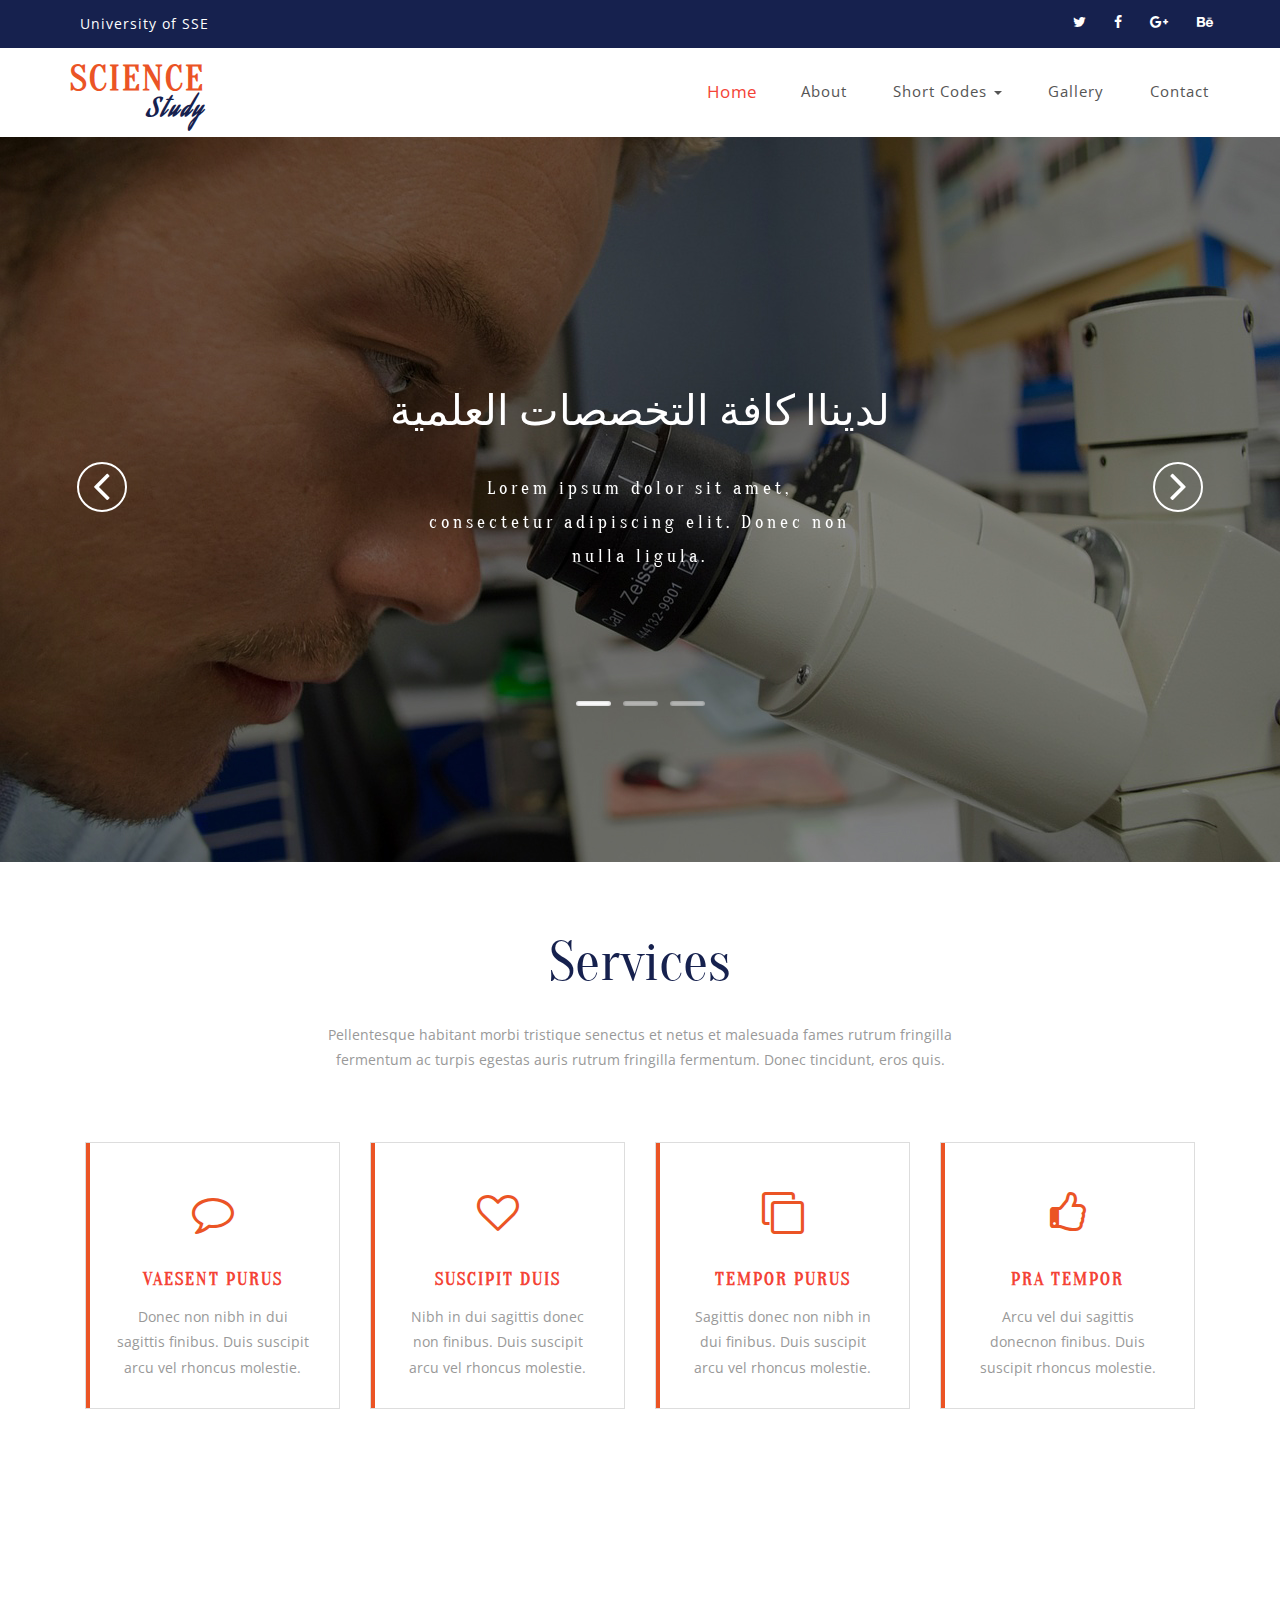
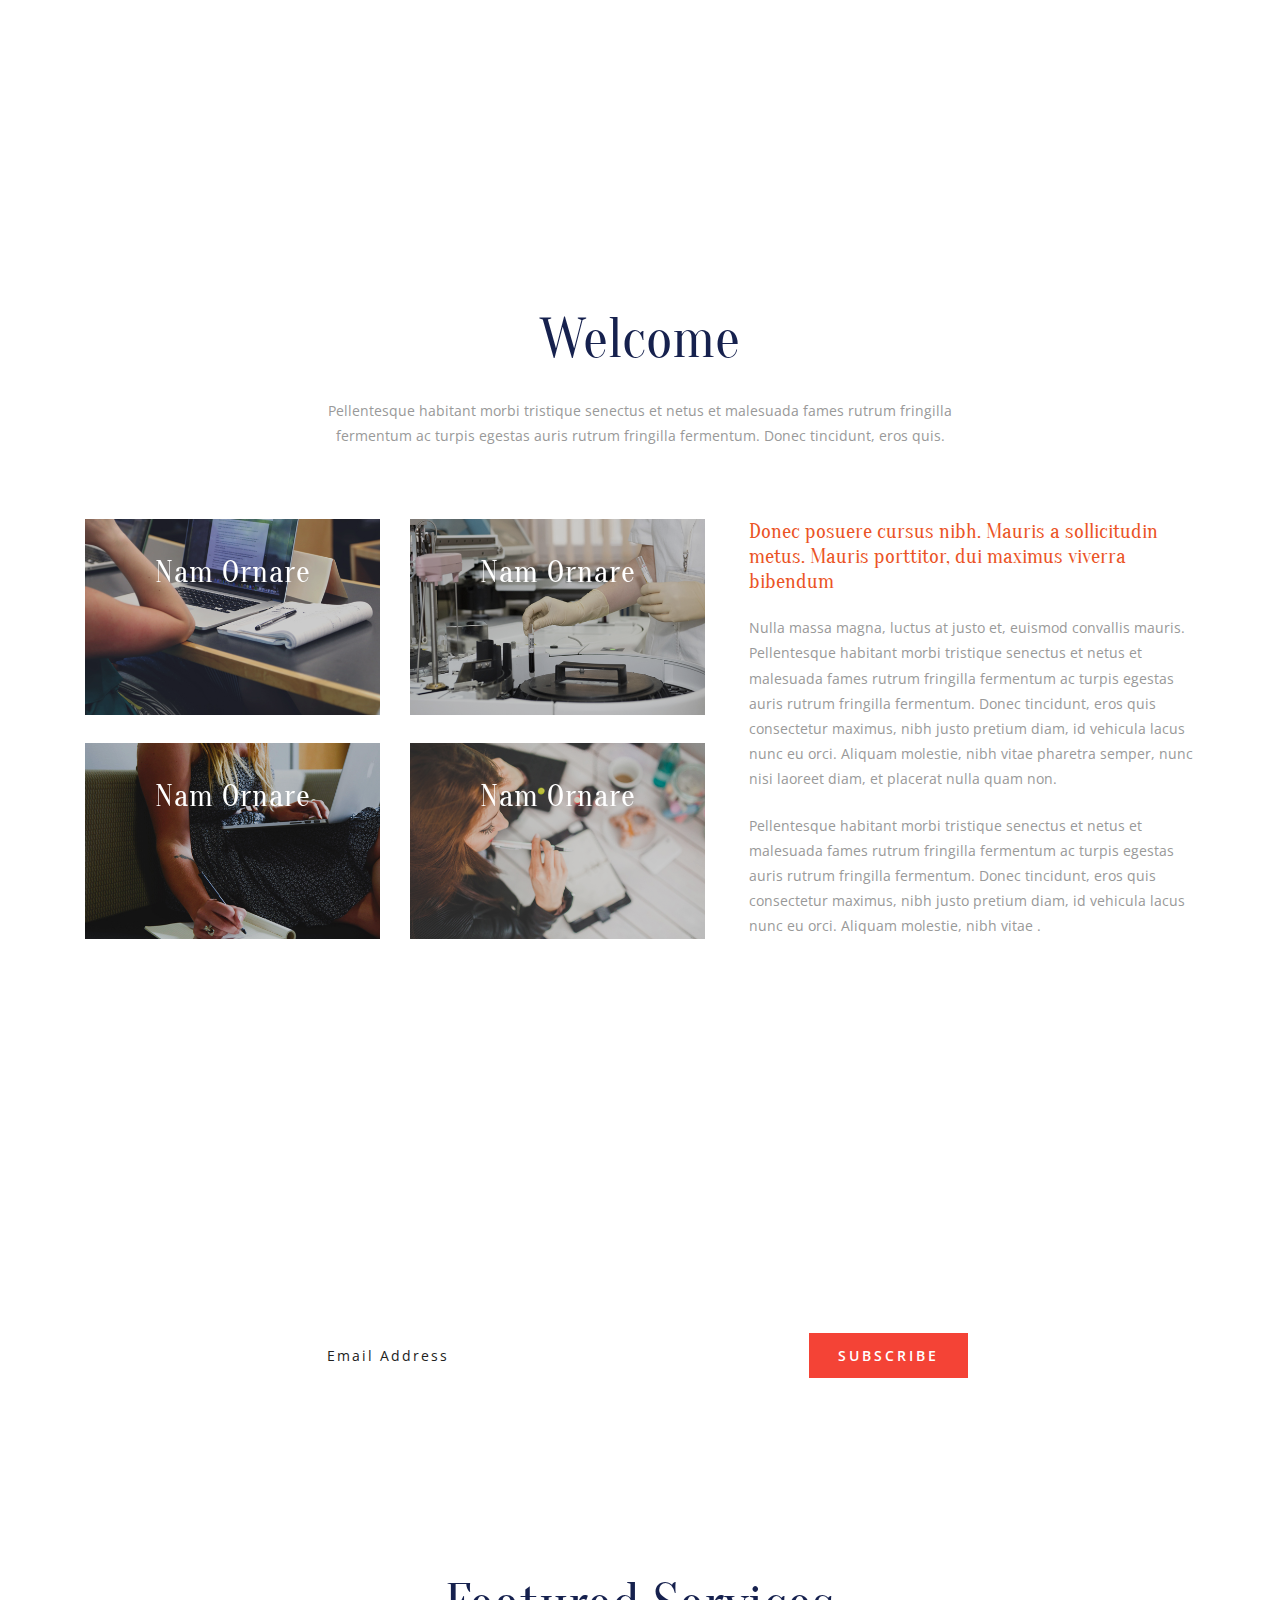
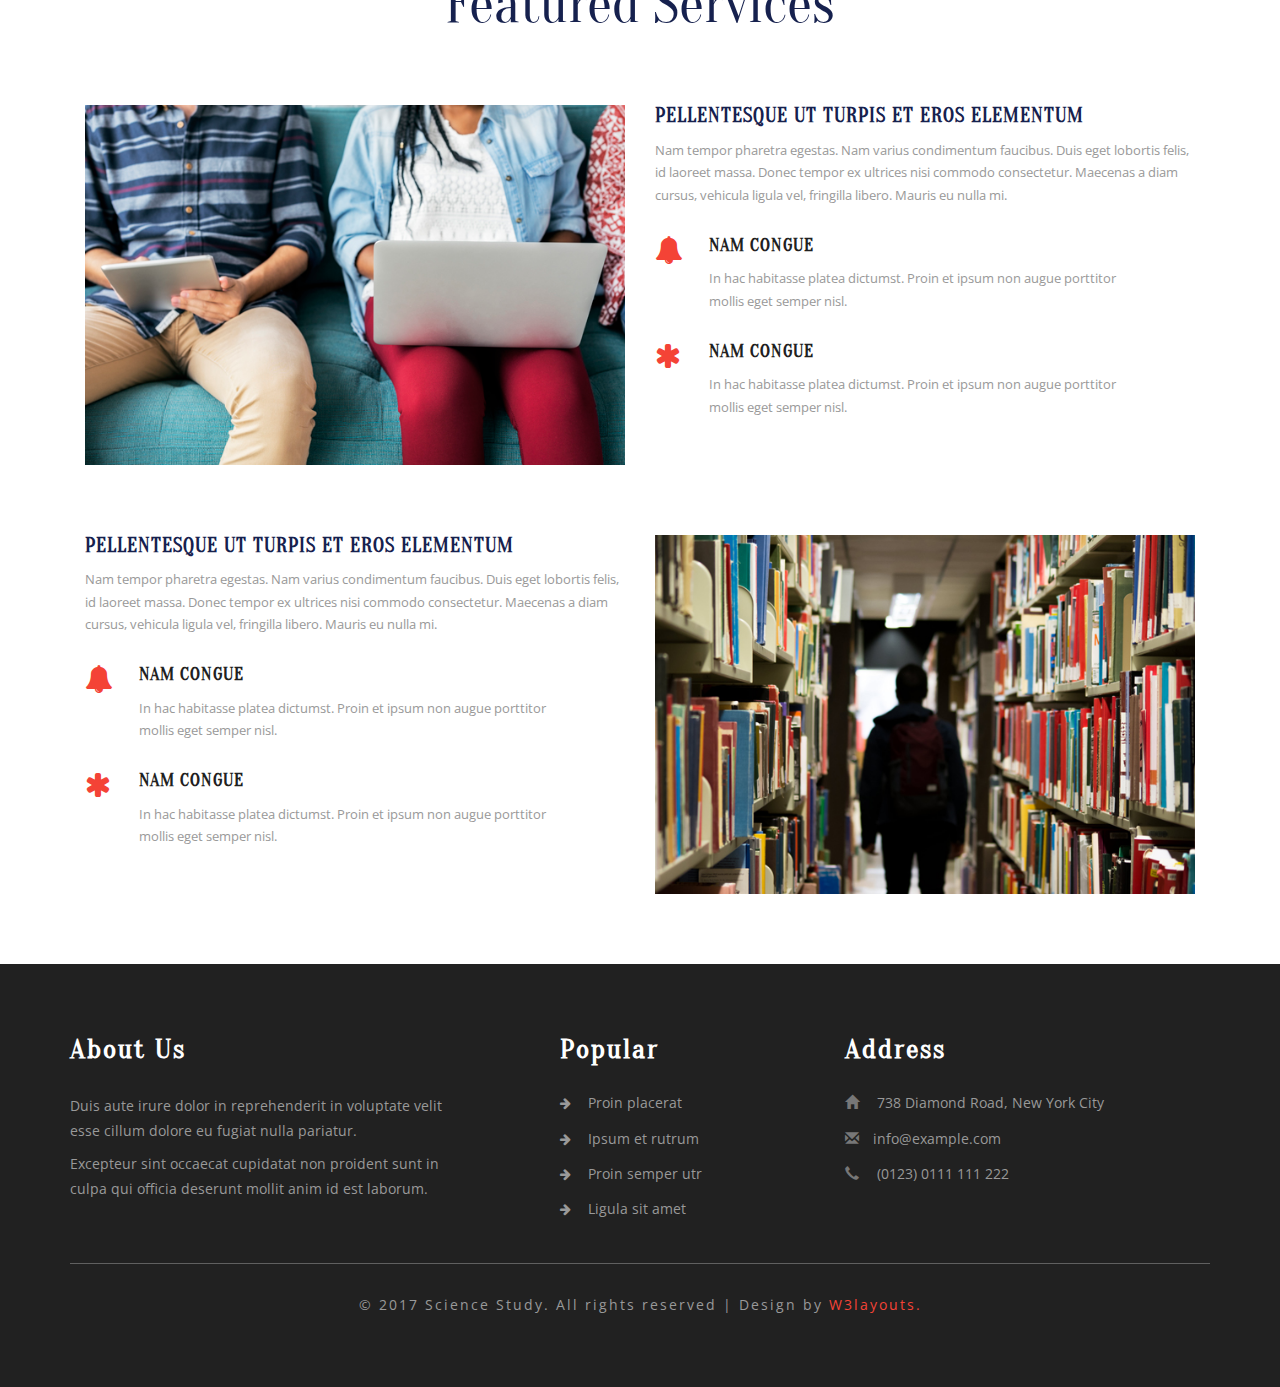
<file: index.html>
<!--
Author: W3layouts
Author URL: http://w3layouts.com
License: Creative Commons Attribution 3.0 Unported
License URL: http://creativecommons.org/licenses/by/3.0/
-->
<!DOCTYPE html>
<html lang="en">
<head>
<title>Science Study an Education Category | Home </title>
<meta name="viewport" content="width=device-width, initial-scale=1">
<meta http-equiv="Content-Type" content="text/html; charset=utf-8" />
<meta name="keywords" content="Science Study Responsive web template, Bootstrap Web Templates, Flat Web Templates, Android Compatible web template, 
	SmartPhone Compatible web template, free WebDesigns for Nokia, Samsung, LG, Sony Ericsson, Motorola web design" />
<script type="application/x-javascript"> addEventListener("load", function() { setTimeout(hideURLbar, 0); }, false); function hideURLbar(){ window.scrollTo(0,1); } </script>
<!-- Custom Theme files -->
<link href="css/bootstrap.css" type="text/css" rel="stylesheet" media="all">
<link href="css/style.css" type="text/css" rel="stylesheet" media="all">   
<link href="css/font-awesome.css" rel="stylesheet"> <!-- font-awesome icons -->
<link rel="stylesheet" href="css/flexslider.css" type="text/css" media="screen" /> 
<!-- //Custom Theme files --> 
<!-- js -->
<script src="js/jquery-2.2.3.min.js"></script>  
<!-- //js -->
<!-- web-fonts -->   
<link href="//fonts.googleapis.com/css?family=Oranienbaum" rel="stylesheet">
<link href="//fonts.googleapis.com/css?family=Open+Sans:300,300i,400,400i,600,600i,700,700i,800,800i" rel="stylesheet">
<link href="//fonts.googleapis.com/css?family=Aguafina+Script" rel="stylesheet">
<!-- //web-fonts -->
</head>
<body> 
	<!-- header -->
	<div class="header-w3layoutstop">
		<div class="container">  
			<div class="hdr-w3left navbar-left">
				<p><span class="fa fa-school"></span> University of SSE </p> 
			</div>
			<div class="w3ls-bnr-icons social-w3licon navbar-right">
				<a href="#" class="social-button twitter"><i class="fa fa-twitter"></i></a>
				<a href="#" class="social-button facebook"><i class="fa fa-facebook"></i></a> 
				<a href="#" class="social-button google"><i class="fa fa-google-plus"></i></a> 
				<a href="#" class="social-button behance"><i class="fa fa-behance"></i></a> 
			</div>			
		</div>
	</div>
	<!-- navigation -->
	<div class="top-nav w3-agiletop">
		<div class="container">
			<div class="navbar-header w3llogo">
				<button type="button" class="navbar-toggle" data-toggle="collapse" data-target="#bs-example-navbar-collapse-1">
					<span class="sr-only">Toggle navigation</span>
					<span class="icon-bar"></span>
					<span class="icon-bar"></span>
					<span class="icon-bar"></span>
				</button>  
				<h1><a href="index.html">SCIENCE <span>Study<span></a></h1> 
			</div>
			<!-- Collect the nav links, forms, and other content for toggling -->
			<div class="collapse navbar-collapse" id="bs-example-navbar-collapse-1">
				<div class="w3menu navbar-right">
					<ul class="nav navbar">
						<li><a href="index.html" class="active">Home</a></li>
						<li><a href="about.html">About</a></li>
						<li class="dropdown">
								<a href="#" class="dropdown-toggle" data-toggle="dropdown">Short Codes <b class="caret"></b></a>
								<ul class="dropdown-menu agile_short_dropdown">
									<li><a href="icons.html">Icons</a></li>
									<li><a href="typography.html">Typography</a></li>
								</ul>
							</li>
						
						<li><a href="gallery.html">Gallery</a></li>
						<li><a href="contact.html">Contact</a></li>
					</ul>
				</div> 
				<div class="clearfix"> </div>  
			</div>
		</div>	
	</div>	
	<!-- //navigation -->
	<!-- //header -->
	<!-- banner -->
	<div class="w3ls-banner">
		<!-- banner-text -->
		<div class="banner-text"> 
			<div class="flexslider">
				<ul class="slides">
					<li>
						<h2>لديناا كافة التخصصات العلمية</h2>
						<h5>Lorem ipsum dolor sit amet, consectetur adipiscing elit. Donec non nulla ligula.</h5>
					</li>
					<li>
						<h3>Aenean non dui id libero hendrerit</h3>
						<h5>Lorem ipsum dolor sit amet, consectetur adipiscing elit. Donec non nulla ligula.</h5>
					</li>
					<li>
						<h3>Maecenas quis tincidunt mi</h3>
						<h5>Lorem ipsum dolor sit amet, consectetur adipiscing elit. Donec non nulla ligula.</h5>
					</li>
				</ul>
			</div>    
		</div> 
		<!-- //banner-text -->  
	</div>	
	<!-- //banner -->
	<!-- services -->
	<div class="services">
		<div class="container">   
			<h3 class="agileits-title">Services</h3>
			<p class="agile-p">Pellentesque habitant morbi tristique senectus et netus et malesuada fames rutrum fringilla fermentum ac turpis egestas auris rutrum fringilla fermentum. Donec tincidunt, eros quis. </p>
			
			<div class="w3-services-grids">
				<div class="col-md-3 col-xs-6 w3l-services-grid">
					<div class="w3l-services-text">
						<div class="w3ls-services-img">
							<i class="fa fa-comment-o" aria-hidden="true"></i>
						</div>
						<div class="agileits-services-info">
							<h4>Vaesent purus</h4>
							<p>Donec non nibh in dui sagittis finibus. Duis suscipit arcu vel rhoncus molestie. </p>
						</div>
					</div>
				</div>
				<div class="col-md-3 col-xs-6 w3l-services-grid">
					<div class="w3l-services-text">
						<div class="w3ls-services-img">
							<i class="fa fa-heart-o" aria-hidden="true"></i>
						</div>
						<div class="agileits-services-info">
							<h4>Suscipit duis </h4>
							<p>Nibh in dui sagittis donec non finibus. Duis suscipit arcu vel rhoncus molestie. </p>
						</div>
					</div>
				</div>
				<div class="col-md-3 col-xs-6 w3l-services-grid">
					<div class="w3l-services-text">
						<div class="w3ls-services-img">
							<i class="fa fa-clone" aria-hidden="true"></i>
						</div>
						<div class="agileits-services-info">
							<h4>Tempor purus</h4>
							<p>Sagittis donec non nibh in dui finibus. Duis suscipit arcu vel rhoncus molestie. </p>
						</div>
					</div>
				</div>
				<div class="col-md-3 col-xs-6 w3l-services-grid">
					<div class="w3l-services-text">
						<div class="w3ls-services-img">
							<i class="fa fa-thumbs-o-up" aria-hidden="true"></i>
						</div>
						<div class="agileits-services-info">
							<h4>Pra tempor</h4>
							<p>Arcu vel dui sagittis donecnon finibus. Duis suscipit rhoncus molestie. </p>
						</div>
					</div>
				</div>
				<div class="clearfix"> </div>
			</div> 
		</div>
	</div>
	<!-- //services -->
	<!-- about-slid -->
	<div class="about-w3slid jarallax">
		<div class="subscribe-agileinfo"> 
			<div class="container">  
				<h3>Lorem ipsum dolor sit amet</h3>
				<p>Curabitur nec purus eget urna pulvinar placerat. Integer varius est vitae iaculis suscipit. Nam libero tempore cum soluta nobis est eligendi optio cumque nihil impedit quo minus id quod maxime placeat facere possimus omnis optio </p> 
			</div>
		</div>
	</div>
	<!-- //about-slid --> 
	<!-- welcome -->
	<div class="welcome"> 
		<div class="container">
			<h3 class="agileits-title">Welcome </h3>
<p class="agile-p">Pellentesque habitant morbi tristique senectus et netus et malesuada fames rutrum fringilla fermentum ac turpis egestas auris rutrum fringilla fermentum. Donec tincidunt, eros quis. </p>			
			<div class="welcome-agileinfo">
				<div class="col-md-7 agile-welcome-left"> 
					<div class="col-sm-6 col-xs-6 welcome-w3imgs">
						<figure class="effect-chico">
							<img src="images/g3.jpg" alt=" " />
							<figcaption>
								<h4>Nam ornare</h4>
								<p>Chico's main fear was missing the morning bus.</p>
							</figcaption>			
						</figure>
						<figure class="effect-chico welcome-img2">
							<img src="images/g4.jpg" alt=" " />
							<figcaption>
								<h4>Nam ornare</h4>
								<p>Chico's main fear was missing the morning bus.</p>
							</figcaption>			
						</figure>
					</div>
					<div class="col-sm-6 col-xs-6 welcome-w3imgs">
						<figure class="effect-chico">
							<img src="images/g2.jpg" alt=" " />
							<figcaption>
								<h4>Nam ornare</h4>
								<p>Chico's main fear was missing the morning bus.</p>
							</figcaption>			
						</figure>
						<figure class="effect-chico welcome-img2">
							<img src="images/g1.jpg" alt=" " />
							<figcaption>
								<h4>Nam ornare</h4>
								<p>Chico's main fear was missing the morning bus.</p>
							</figcaption>			
						</figure>
					</div>
				<div class="clearfix"> </div> 
			</div>
			<div class="col-md-5 agile-welcome-right">
				<h4>Donec posuere cursus nibh. Mauris a sollicitudin metus. Mauris porttitor, dui maximus viverra bibendum</h4>
				<p>Nulla massa magna, luctus at justo et, euismod convallis mauris. Pellentesque habitant morbi tristique senectus et netus et malesuada fames rutrum fringilla fermentum ac turpis egestas auris rutrum fringilla fermentum. Donec tincidunt, eros quis consectetur maximus, nibh justo pretium diam, id vehicula lacus nunc eu orci. Aliquam molestie, nibh vitae pharetra semper, nunc nisi laoreet diam, et placerat nulla quam non. </p>
				<p>Pellentesque habitant morbi tristique senectus et netus et malesuada fames rutrum fringilla fermentum ac turpis egestas auris rutrum fringilla fermentum. Donec tincidunt, eros quis consectetur maximus, nibh justo pretium diam, id vehicula lacus nunc eu orci. Aliquam molestie, nibh vitae . </p>
	
			</div>
			<div class="clearfix"> </div>
		</div>
	</div> 		
	</div>
	<!-- //welcome -->
	<!-- about-slid -->
	<div class="about-w3slid jarallax">
		<div class="sub-agileinfo">
			<div class="container">
				<h3 class="agileits-title w3title1">Get our free newsletter</h3>
				<p>Nemo enim ipsam voluptatem quia voluptas sit aspernatur aut odit aut fugit, sed quia consequuntur magni dolores eos qui ratione voluptatem sequi nesciunt. Neque porro quisquam est consectetur adipisci velit sed quia non numquam eius.</p>
				<form>
					<input type="email" name="email" placeholder="Email Address" class="user" required="">
					<input type="submit" value="Subscribe">
				</form>
			</div> 
		</div>
	</div>
	<!-- //about-slid --> 
	<!-- services-bottom -->
	<div class="services-bottom">
		<div class="container">
			<div class="agileits-heading">
				<h3 class="agileits-title">Featured Services</h3>
			</div>
			<div class="wthree-services-bottom-grids">
				<div class="col-md-6 wthree-services-left">
					<img src="images/g8.jpg" alt="" />
				</div>
				<div class="col-md-6 wthree-services-right">
					<div class="wthree-services-right-top">
						<h4>Pellentesque ut turpis et eros elementum</h4>
						<p>Nam tempor pharetra egestas. Nam varius condimentum faucibus. Duis eget lobortis felis, id laoreet massa. Donec tempor ex ultrices nisi commodo consectetur. Maecenas a diam cursus, vehicula ligula vel, fringilla libero. Mauris eu nulla mi.</p>
					</div>
					<div class="wthree-services-right-bottom">
						<div class="services-right-bottom-bottom">
							<div class="services-bottom-icon">
								<i class="fa fa-bell" aria-hidden="true"></i>
							</div>
							<div class="services-bottom-info">
								<h5>Nam congue</h5>
								<p>In hac habitasse platea dictumst. Proin et ipsum non augue porttitor mollis eget semper nisl.</p>
							</div>
							<div class="clearfix"> </div>
						</div>
						<div class="services-right-bottom-bottom">
							<div class="services-bottom-icon">
								<i class="fa fa-asterisk" aria-hidden="true"></i>
							</div>
							<div class="services-bottom-info">
								<h5>Nam congue</h5>
								<p>In hac habitasse platea dictumst. Proin et ipsum non augue porttitor mollis eget semper nisl.</p>
							</div>
							<div class="clearfix"> </div>
						</div>
					</div>
					<div class="clearfix"> </div>
				</div>
				<div class="clearfix"> </div>
			</div>
			<div class="wthree-services-bottom-grids w3-services-bottom">
				<div class="col-md-6 wthree-services-right">
					<div class="wthree-services-right-top">
						<h4>Pellentesque ut turpis et eros elementum</h4>
						<p>Nam tempor pharetra egestas. Nam varius condimentum faucibus. Duis eget lobortis felis, id laoreet massa. Donec tempor ex ultrices nisi commodo consectetur. Maecenas a diam cursus, vehicula ligula vel, fringilla libero. Mauris eu nulla mi.</p>
					</div>
					<div class="wthree-services-right-bottom">
						<div class="services-right-bottom-bottom">
							<div class="services-bottom-icon">
								<i class="fa fa-bell" aria-hidden="true"></i>
							</div>
							<div class="services-bottom-info">
								<h5>Nam congue</h5>
								<p>In hac habitasse platea dictumst. Proin et ipsum non augue porttitor mollis eget semper nisl.</p>
							</div>
							<div class="clearfix"> </div>
						</div>
						<div class="services-right-bottom-bottom">
							<div class="services-bottom-icon">
								<i class="fa fa-asterisk" aria-hidden="true"></i>
							</div>
							<div class="services-bottom-info">
								<h5>Nam congue</h5>
								<p>In hac habitasse platea dictumst. Proin et ipsum non augue porttitor mollis eget semper nisl.</p>
							</div>
							<div class="clearfix"> </div>
						</div>
					</div>
					<div class="clearfix"> </div>
				</div>
				<div class="col-md-6 wthree-services-left">
					<img src="images/g6.jpg" alt="" />
				</div>
				<div class="clearfix"> </div>
			</div>
		</div>
	</div>
	<!-- //services-bottom -->

	<!-- footer -->
	<div class="footer">
		<div class="container">
			<div class="col-md-5 col-sm-5 agileinfo_footer_grid">
				<h3 class="agileits-title">About Us</h3>
				<p>Duis aute irure dolor in reprehenderit in voluptate velit esse cillum dolore eu 
					fugiat nulla pariatur. <span>Excepteur sint occaecat cupidatat non proident 
					sunt in culpa qui officia deserunt mollit anim id est laborum.</span></p>
			</div>
			<div class="col-md-3 col-sm-3 agileinfo_footer_grid mid-w3l nav2">
				<h3 class="agileits-title">Popular</h3>
				<ul>
					<li><a href="#"><i class="fa fa-arrow-right"></i> Proin placerat</a></li>
					<li><a href="#"><i class="fa fa-arrow-right"></i> Ipsum et rutrum</a></li>
					<li><a href="#"><i class="fa fa-arrow-right"></i> Proin semper utr</a></li>
					<li><a href="#"><i class="fa fa-arrow-right"></i> Ligula sit amet</a></li>
				</ul>
			</div>
			<div class="col-md-4 col-sm-4 agileinfo_footer_grid">
				<h3 class="agileits-title">Address</h3>
				<ul>
					<li><span class="glyphicon glyphicon-home" aria-hidden="true"></span> 738 Diamond Road, New York City</li>
					<li><span class="glyphicon glyphicon-envelope" aria-hidden="true"></span><a href="mailto:info@example.com">info@example.com</a></li>
					<li><span class="glyphicon glyphicon-earphone" aria-hidden="true"></span> (0123) 0111 111 222</li>
				</ul>
			</div> 
			<div class="clearfix"> </div>
			<div class="w3agile_footer_copy">
				<p>© 2017 Science Study. All rights reserved | Design by <a href="http://w3layouts.com/" target="_blank">W3layouts.</a></p>
			</div>
		</div>
	</div>
	<!-- //footer -->

	<!-- Bootstrap core JavaScript
    ================================================== -->
    <!-- Placed at the end of the document so the pages load faster -->
    <script src="js/bootstrap.js"></script>
	<!-- FlexSlider --> 
	<script defer src="js/jquery.flexslider.js"></script>
	<script type="text/javascript">
		$(window).load(function(){
		  $('.flexslider').flexslider({
			animation: "slide",
			start: function(slider){
			  $('body').removeClass('loading');
			}
		  });
		});
	</script>
	<!-- End-slider-script -->

</body>
</html>
</file>
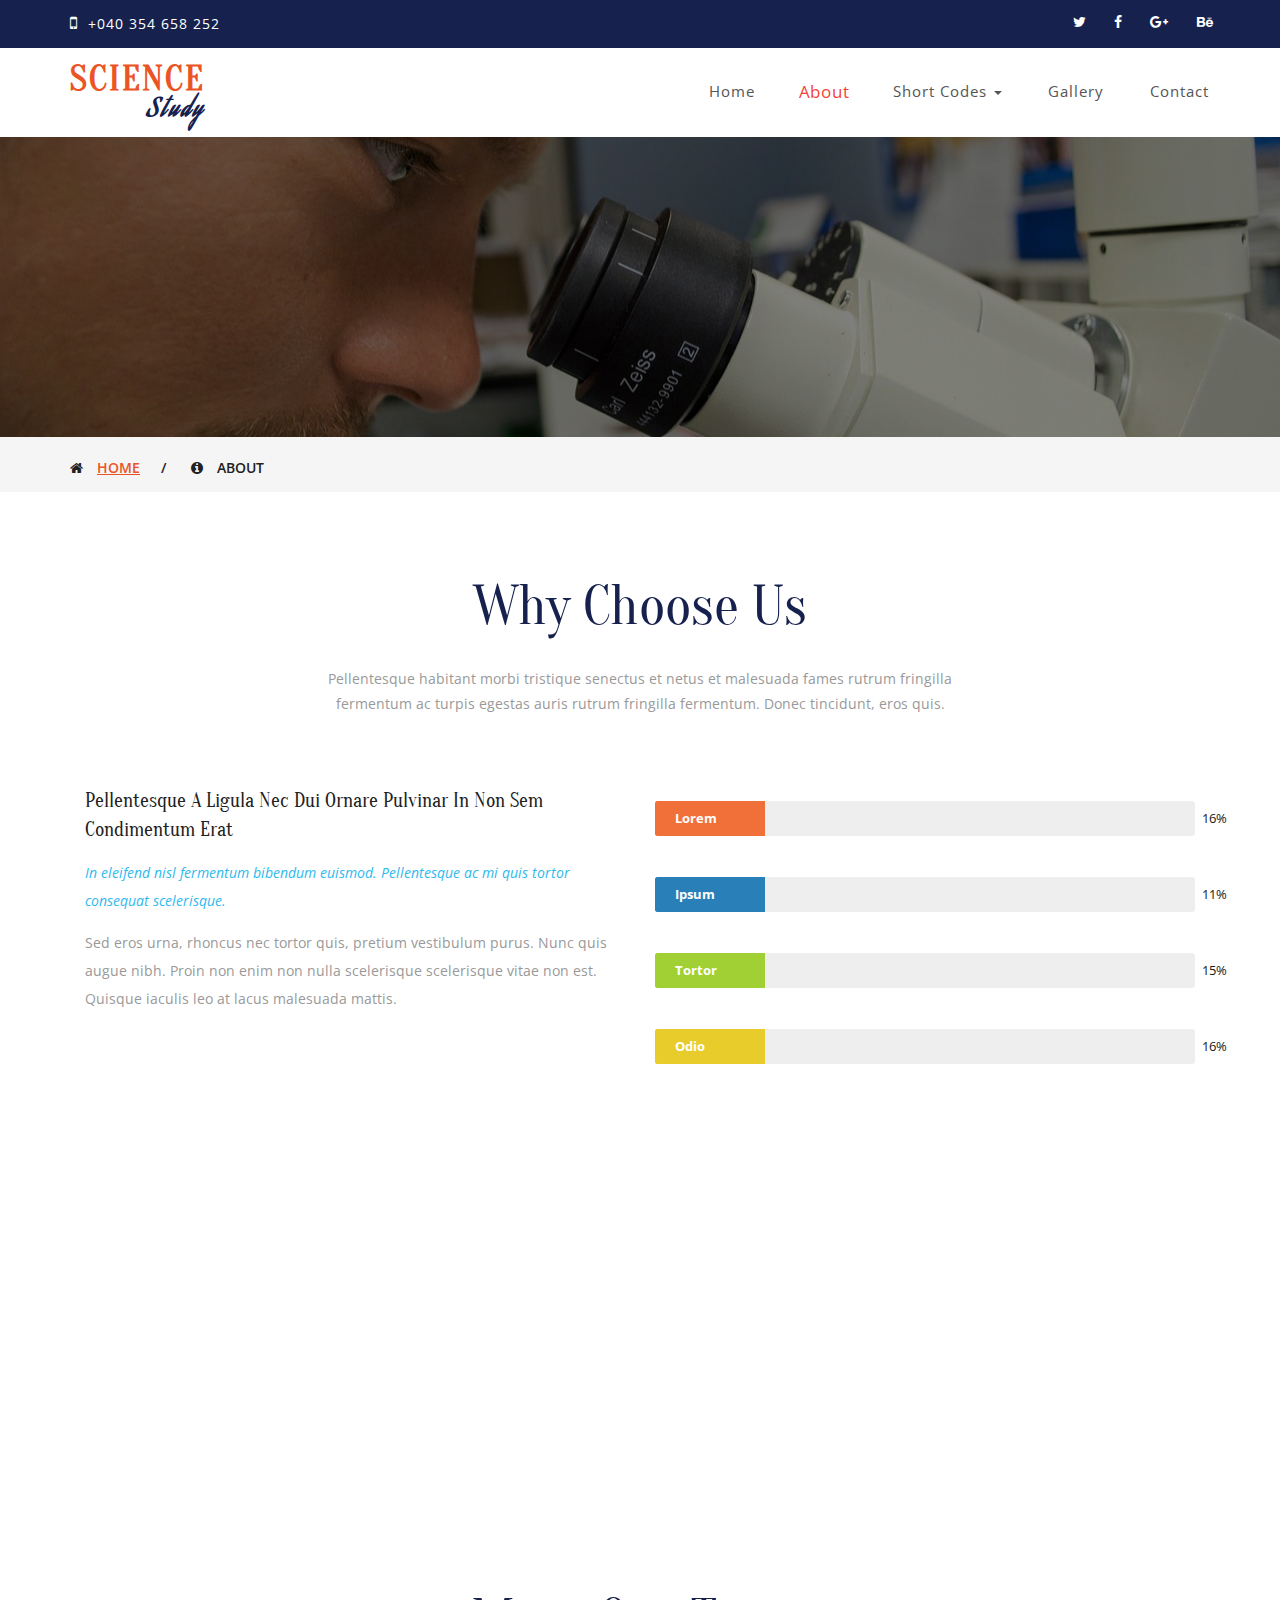
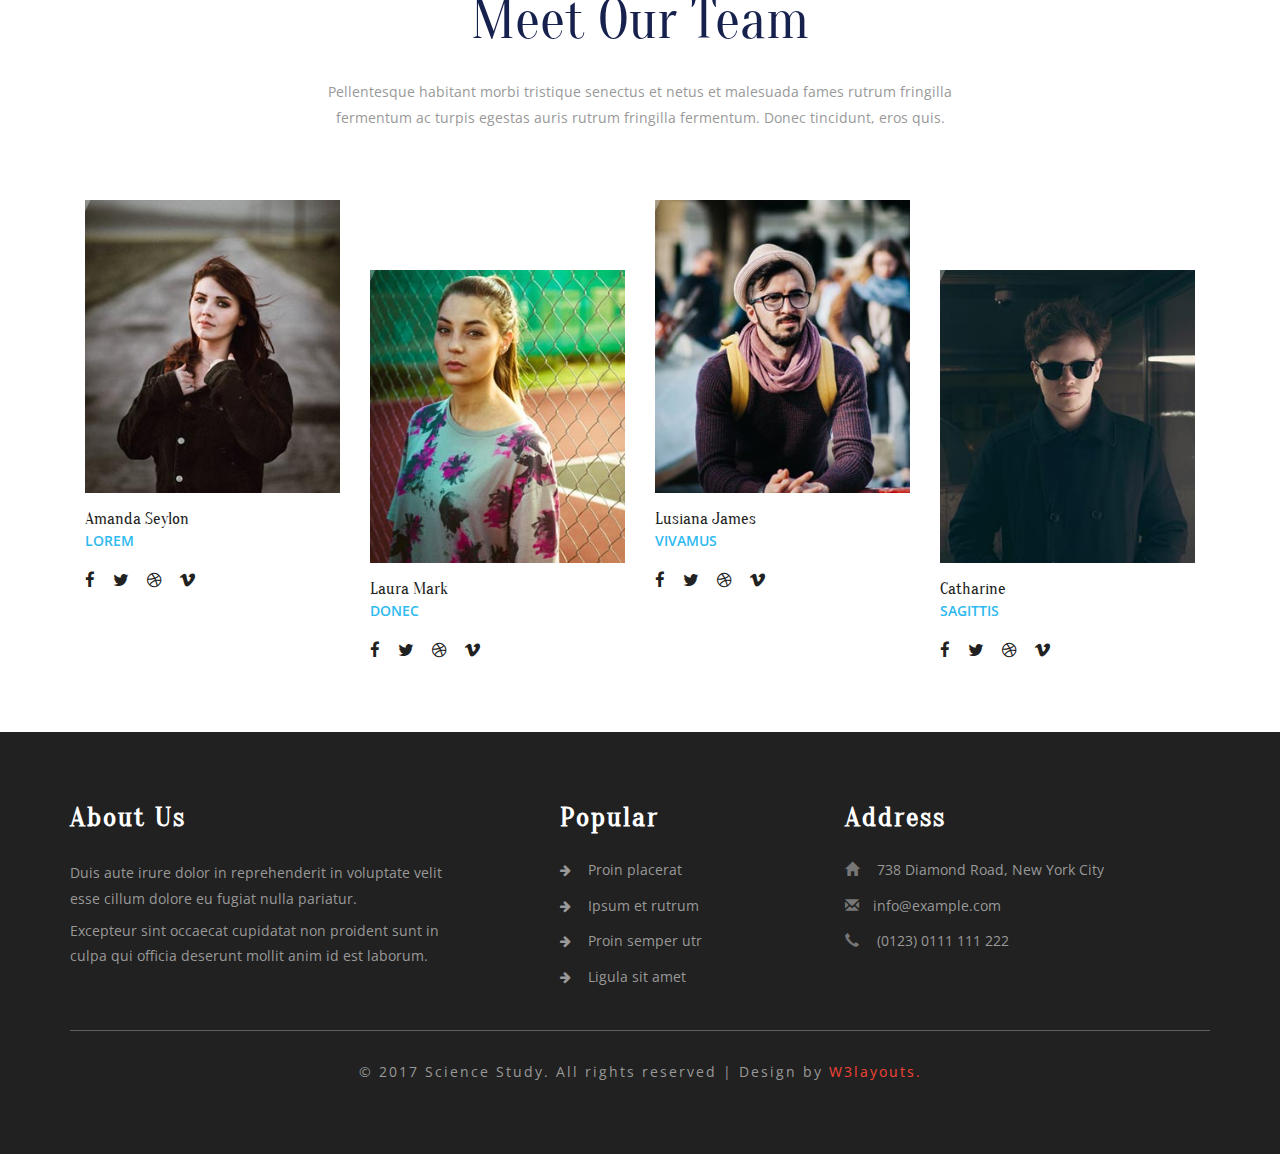
<file: about.html>
<!--
Author: W3layouts
Author URL: http://w3layouts.com
License: Creative Commons Attribution 3.0 Unported
License URL: http://creativecommons.org/licenses/by/3.0/
-->
<!DOCTYPE html>
<html lang="en">
<head>
<title>Science Study an Education Category Bootstrap Responsive Template | About :: w3layouts</title>
<meta name="viewport" content="width=device-width, initial-scale=1">
<meta http-equiv="Content-Type" content="text/html; charset=utf-8" />
<meta name="keywords" content="Science Study Responsive web template, Bootstrap Web Templates, Flat Web Templates, Android Compatible web template, 
	SmartPhone Compatible web template, free WebDesigns for Nokia, Samsung, LG, Sony Ericsson, Motorola web design" />
<script type="application/x-javascript"> addEventListener("load", function() { setTimeout(hideURLbar, 0); }, false); function hideURLbar(){ window.scrollTo(0,1); } </script>
<!-- Custom Theme files -->
<link href="css/bootstrap.css" type="text/css" rel="stylesheet" media="all">
<link href="css/style.css" type="text/css" rel="stylesheet" media="all">   
<link href="css/font-awesome.css" rel="stylesheet"> <!-- font-awesome icons -->
<link rel="stylesheet" href="css/flexslider.css" type="text/css" media="screen" /> 
<!-- //Custom Theme files --> 
<!-- js -->
<script src="js/jquery-2.2.3.min.js"></script>  
<!-- //js -->
<!-- web-fonts -->   
<link href="//fonts.googleapis.com/css?family=Oranienbaum" rel="stylesheet">
<link href="//fonts.googleapis.com/css?family=Open+Sans:300,300i,400,400i,600,600i,700,700i,800,800i" rel="stylesheet">
<link href="//fonts.googleapis.com/css?family=Aguafina+Script" rel="stylesheet">
<!-- //web-fonts -->
</head>
<body> 
	<!-- header -->
	<div class="header-w3layoutstop">
		<div class="container">  
			<div class="hdr-w3left navbar-left">
				<p><span class="fa fa-mobile"></span> +040 354 658 252 </p> 
			</div>
			<div class="w3ls-bnr-icons social-w3licon navbar-right">
				<a href="#" class="social-button twitter"><i class="fa fa-twitter"></i></a>
				<a href="#" class="social-button facebook"><i class="fa fa-facebook"></i></a> 
				<a href="#" class="social-button google"><i class="fa fa-google-plus"></i></a> 
				<a href="#" class="social-button behance"><i class="fa fa-behance"></i></a> 
			</div>			
		</div>
	</div>
	<!-- navigation -->
	<div class="top-nav w3-agiletop">
		<div class="container">
			<div class="navbar-header w3llogo">
				<button type="button" class="navbar-toggle" data-toggle="collapse" data-target="#bs-example-navbar-collapse-1">
					<span class="sr-only">Toggle navigation</span>
					<span class="icon-bar"></span>
					<span class="icon-bar"></span>
					<span class="icon-bar"></span>
				</button>  
				<h1><a href="index.html">SCIENCE <span>Study<span></a></h1> 
			</div>
			<!-- Collect the nav links, forms, and other content for toggling -->
			<div class="collapse navbar-collapse" id="bs-example-navbar-collapse-1">
				<div class="w3menu navbar-right">
					<ul class="nav navbar">
						<li><a href="index.html">Home</a></li>
						<li><a href="about.html" class="active">About</a></li>
						<li class="dropdown">
								<a href="#" class="dropdown-toggle" data-toggle="dropdown">Short Codes <b class="caret"></b></a>
								<ul class="dropdown-menu agile_short_dropdown">
									<li><a href="icons.html">Icons</a></li>
									<li><a href="typography.html">Typography</a></li>
								</ul>
							</li>						
						<li><a href="gallery.html">Gallery</a></li>
						<li><a href="contact.html">Contact</a></li>
					</ul>
				</div> 
				<div class="clearfix"> </div>  
			</div>
		</div>	
	</div>	
	<!-- //navigation -->
	<!-- //header -->
	<!-- banner -->
	<div class="w3ls-banner-1">
	</div>	
	<!-- //banner -->
	<!-- breadcrumbs -->
	<div class="breadcrumbs">
		<div class="container">
			<div class="w3layouts_breadcrumbs_left">
				<ul>
					<li><i class="fa fa-home" aria-hidden="true"></i><a href="index.html">Home</a><span>/</span></li>
					<li><i class="fa fa-info-circle" aria-hidden="true"></i>About</li>
				</ul>
			</div>
			
			<div class="clearfix"> </div>
		</div>
	</div>
<!-- //breadcrumbs -->
<!-- about -->
	<div class="welcome">
		<div class="container">
			<h2 class="agileits-title">Why Choose Us </h2>
			<p class="agile-p">Pellentesque habitant morbi tristique senectus et netus et malesuada fames rutrum fringilla fermentum ac turpis egestas auris rutrum fringilla fermentum. Donec tincidunt, eros quis. </p><div class="w3ls_news_grids"> 
				<div class="col-md-6 w3_agile_about_grid_left">
					<h3>Pellentesque a ligula nec dui ornare pulvinar in non sem condimentum erat</h3>
					<p><i>In eleifend nisl fermentum bibendum euismod. Pellentesque ac mi quis tortor 
						consequat scelerisque.</i> Sed eros urna, rhoncus nec tortor quis, pretium vestibulum
						purus. Nunc quis augue nibh. Proin non enim non nulla scelerisque scelerisque 
						vitae non est. Quisque iaculis leo at lacus malesuada mattis.</p>
				</div>
				<div class="col-md-6 w3_agile_about_grid_right">
					<div class="skillbar" data-percent="78">
					  <span class="skillbar-title" style="background: #f1703a;">Lorem</span>
					  <p class="skillbar-bar" style="background: #f88c5e;"></p>
					  <span class="skill-bar-percent"></span>
					</div>
					<!-- End Skill Bar -->
					
					<div class="skillbar" data-percent="54">
					  <span class="skillbar-title" style="background: #2980b9;">Ipsum</span>
					  <p class="skillbar-bar" style="background: #3498db;"></p>
					  <span class="skill-bar-percent"></span>
					</div>
					<!-- End Skill Bar -->
					
					<div class="skillbar" data-percent="76">
					  <span class="skillbar-title" style="background: #a0d034;">Tortor</span>
					  <p class="skillbar-bar" style="background: #b2ec2f;"></p>
					  <span class="skill-bar-percent"></span>
					</div>
					<!-- End Skill Bar -->
					
					<div class="skillbar" data-percent="80">
					  <span class="skillbar-title" style="background: #e7cc2c;">Odio</span>
					  <p class="skillbar-bar" style="background: #f5d410;"></p>
					  <span class="skill-bar-percent"></span>
					</div>
					<!-- End Skill Bar -->
				</div>
				<div class="clearfix"> </div>
			</div>
		</div>
	</div>
<!-- //about -->
<!-- skills -->
	<script src="js/skill.bars.jquery.js"></script>
	<script>
		$(document).ready(function(){
			
			$('.skillbar').skillBars({
				from: 0,
				speed: 4000, 
				interval: 100,
				decimals: 0,
			});
			
		});
	</script>
<!-- //skills -->
	<div class="about-w3slid jarallax">
		<div class="subscribe-agileinfo"> 
			<div class="container">  
				<h3>Lorem ipsum dolor sit amet</h3>
				<p>Curabitur nec purus eget urna pulvinar placerat. Integer varius est vitae iaculis suscipit. Nam libero tempore cum soluta nobis est eligendi optio cumque nihil impedit quo minus id quod maxime placeat facere possimus omnis optio </p> 
			</div>
		</div>
	</div>
<!-- team -->
	<div class="team">
		<div class="container">
			<h3 class="agileits-title">Meet Our Team </h3>
			<p class="agile-p">Pellentesque habitant morbi tristique senectus et netus et malesuada fames rutrum fringilla fermentum ac turpis egestas auris rutrum fringilla fermentum. Donec tincidunt, eros quis. </p>
			<div class="w3_agile_team_grids">
				<div class="col-md-3 w3_agile_team_grid">
					<div class="hover14 column">
						<figure><img src="images/t1.jpg" alt=" " class="img-responsive" /></figure>
					</div>
					<h3>Amanda Seylon</h3>
					<p>Lorem</p>
					<ul class="agileits_social_list">
						<li><a href="#" class="w3_agile_facebook"><i class="fa fa-facebook" aria-hidden="true"></i></a></li>
						<li><a href="#" class="agile_twitter"><i class="fa fa-twitter" aria-hidden="true"></i></a></li>
						<li><a href="#" class="w3_agile_dribble"><i class="fa fa-dribbble" aria-hidden="true"></i></a></li>
						<li><a href="#" class="w3_agile_vimeo"><i class="fa fa-vimeo" aria-hidden="true"></i></a></li>
					</ul>
				</div>
				<div class="col-md-3 w3_agile_team_grid">
					<div class="hover14 column">
						<figure><img src="images/t2.jpg" alt=" " class="img-responsive" /></figure>
					</div>
					<h3>Laura Mark</h3>
					<p>Donec</p>
					<ul class="agileits_social_list">
						<li><a href="#" class="w3_agile_facebook"><i class="fa fa-facebook" aria-hidden="true"></i></a></li>
						<li><a href="#" class="agile_twitter"><i class="fa fa-twitter" aria-hidden="true"></i></a></li>
						<li><a href="#" class="w3_agile_dribble"><i class="fa fa-dribbble" aria-hidden="true"></i></a></li>
						<li><a href="#" class="w3_agile_vimeo"><i class="fa fa-vimeo" aria-hidden="true"></i></a></li>
					</ul>
				</div>
				<div class="col-md-3 w3_agile_team_grid">
					<div class="hover14 column">
						<figure><img src="images/t3.jpg" alt=" " class="img-responsive" /></figure>
					</div>
					<h3>Lusiana James</h3>
					<p>Vivamus</p>
					<ul class="agileits_social_list">
						<li><a href="#" class="w3_agile_facebook"><i class="fa fa-facebook" aria-hidden="true"></i></a></li>
						<li><a href="#" class="agile_twitter"><i class="fa fa-twitter" aria-hidden="true"></i></a></li>
						<li><a href="#" class="w3_agile_dribble"><i class="fa fa-dribbble" aria-hidden="true"></i></a></li>
						<li><a href="#" class="w3_agile_vimeo"><i class="fa fa-vimeo" aria-hidden="true"></i></a></li>
					</ul>
				</div>
				<div class="col-md-3 w3_agile_team_grid">
					<div class="hover14 column">
						<figure><img src="images/t4.jpg" alt=" " class="img-responsive" /></figure>
					</div>
					<h3>Catharine</h3>
					<p>Sagittis</p>
					<ul class="agileits_social_list">
						<li><a href="#" class="w3_agile_facebook"><i class="fa fa-facebook" aria-hidden="true"></i></a></li>
						<li><a href="#" class="agile_twitter"><i class="fa fa-twitter" aria-hidden="true"></i></a></li>
						<li><a href="#" class="w3_agile_dribble"><i class="fa fa-dribbble" aria-hidden="true"></i></a></li>
						<li><a href="#" class="w3_agile_vimeo"><i class="fa fa-vimeo" aria-hidden="true"></i></a></li>
					</ul>
				</div>
				<div class="clearfix"> </div>
			</div>
		</div>
	</div>
<!-- team -->

	<!-- footer -->
	<div class="footer">
		<div class="container">
			<div class="col-md-5 col-sm-5 agileinfo_footer_grid">
				<h3 class="agileits-title">About Us</h3>
				<p>Duis aute irure dolor in reprehenderit in voluptate velit esse cillum dolore eu 
					fugiat nulla pariatur. <span>Excepteur sint occaecat cupidatat non proident 
					sunt in culpa qui officia deserunt mollit anim id est laborum.</span></p>
			</div>
			<div class="col-md-3 col-sm-3 agileinfo_footer_grid mid-w3l nav2">
				<h3 class="agileits-title">Popular</h3>
				<ul>
					<li><a href="#"><i class="fa fa-arrow-right"></i> Proin placerat</a></li>
					<li><a href="#"><i class="fa fa-arrow-right"></i> Ipsum et rutrum</a></li>
					<li><a href="#"><i class="fa fa-arrow-right"></i> Proin semper utr</a></li>
					<li><a href="#"><i class="fa fa-arrow-right"></i> Ligula sit amet</a></li>
				</ul>
			</div>
			<div class="col-md-4 col-sm-4 agileinfo_footer_grid">
				<h3 class="agileits-title">Address</h3>
				<ul>
					<li><span class="glyphicon glyphicon-home" aria-hidden="true"></span> 738 Diamond Road, New York City</li>
					<li><span class="glyphicon glyphicon-envelope" aria-hidden="true"></span><a href="mailto:info@example.com">info@example.com</a></li>
					<li><span class="glyphicon glyphicon-earphone" aria-hidden="true"></span> (0123) 0111 111 222</li>
				</ul>
			</div> 
			<div class="clearfix"> </div>
			<div class="w3agile_footer_copy">
				<p>© 2017 Science Study. All rights reserved | Design by <a href="http://w3layouts.com/" target="_blank">W3layouts.</a></p>
			</div>
		</div>
	</div>
	<!-- //footer -->

	<!-- Bootstrap core JavaScript
    ================================================== -->
    <!-- Placed at the end of the document so the pages load faster -->
    <script src="js/bootstrap.js"></script>
	<!-- FlexSlider --> 
	<script defer src="js/jquery.flexslider.js"></script>
	<script type="text/javascript">
		$(window).load(function(){
		  $('.flexslider').flexslider({
			animation: "slide",
			start: function(slider){
			  $('body').removeClass('loading');
			}
		  });
		});
	</script>
	<!-- End-slider-script -->

</body>
</html>
</file>
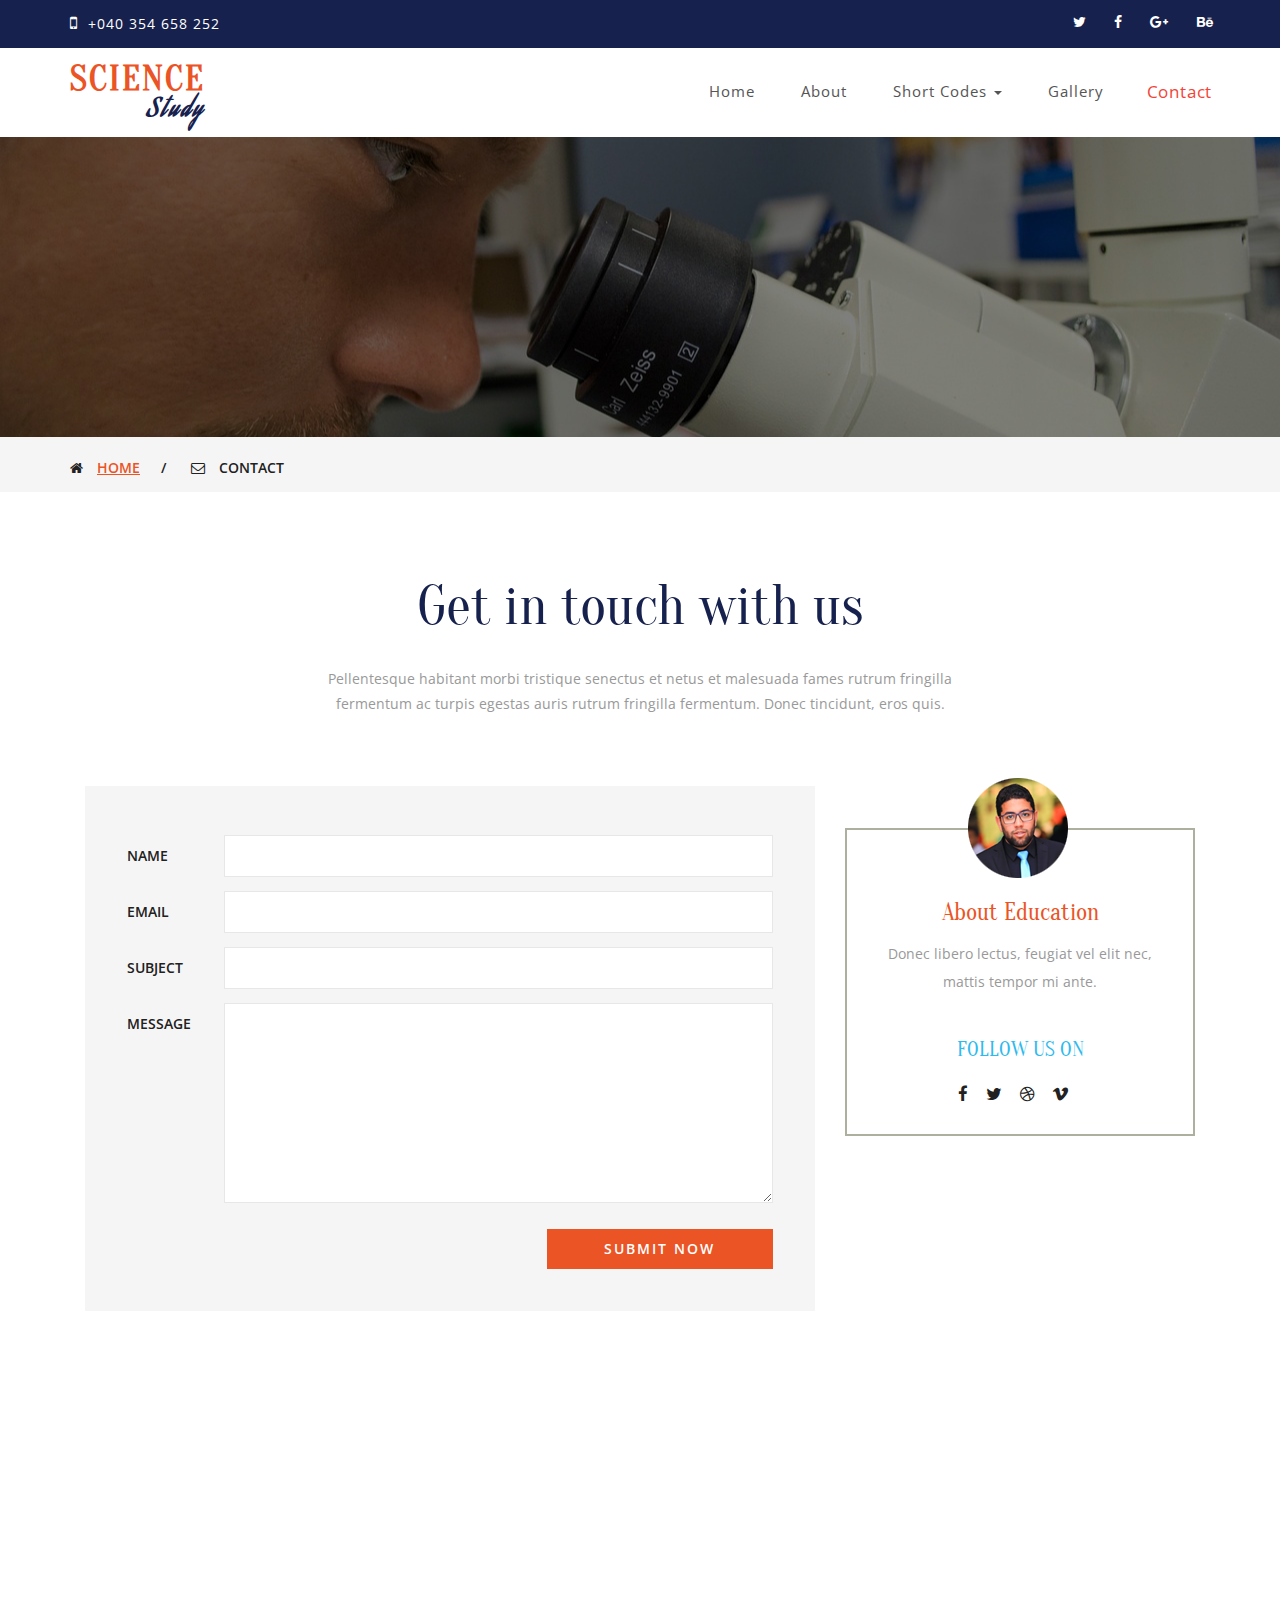
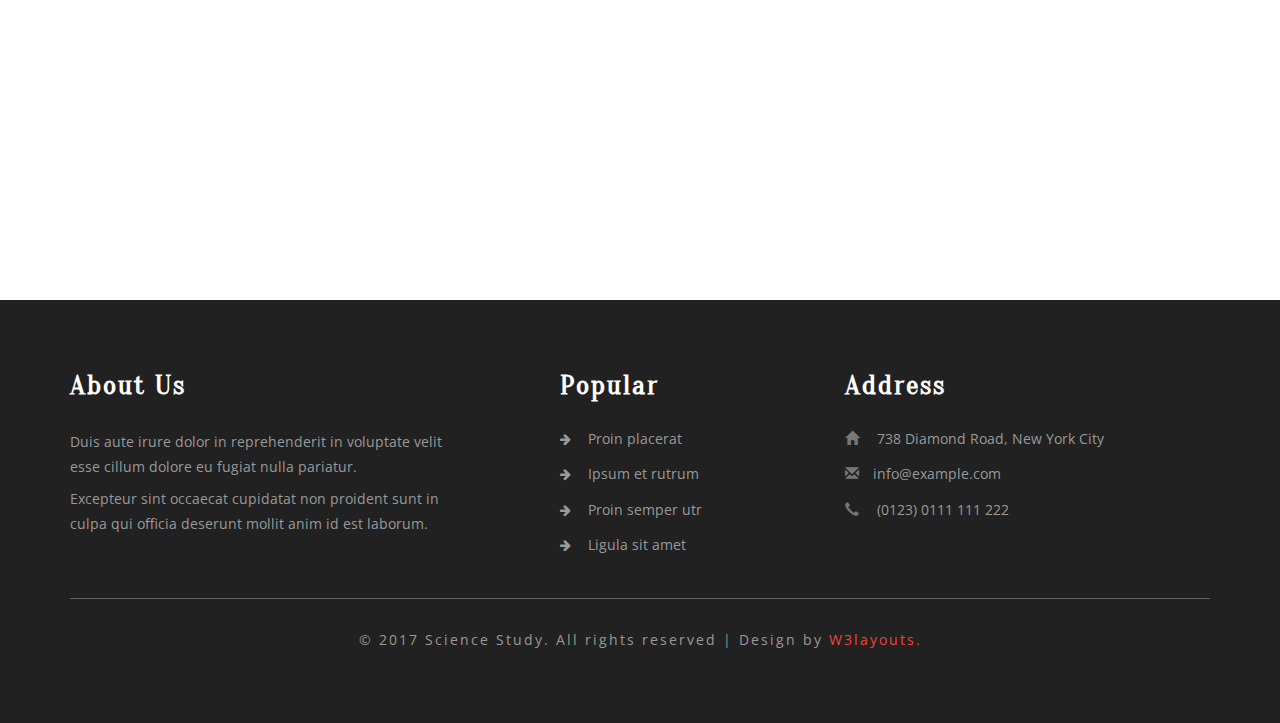
<file: contact.html>
<!--
Author: W3layouts
Author URL: http://w3layouts.com
License: Creative Commons Attribution 3.0 Unported
License URL: http://creativecommons.org/licenses/by/3.0/
-->
<!DOCTYPE html>
<html lang="en">
<head>
<title>Science Study an Education Category Bootstrap Responsive Template | Contact :: w3layouts</title>
<meta name="viewport" content="width=device-width, initial-scale=1">
<meta http-equiv="Content-Type" content="text/html; charset=utf-8" />
<meta name="keywords" content="Science Study Responsive web template, Bootstrap Web Templates, Flat Web Templates, Android Compatible web template, 
	SmartPhone Compatible web template, free WebDesigns for Nokia, Samsung, LG, Sony Ericsson, Motorola web design" />
<script type="application/x-javascript"> addEventListener("load", function() { setTimeout(hideURLbar, 0); }, false); function hideURLbar(){ window.scrollTo(0,1); } </script>
<!-- Custom Theme files -->
<link href="css/bootstrap.css" type="text/css" rel="stylesheet" media="all">
<link href="css/style.css" type="text/css" rel="stylesheet" media="all">   
<link href="css/font-awesome.css" rel="stylesheet"> <!-- font-awesome icons -->
<link rel="stylesheet" href="css/flexslider.css" type="text/css" media="screen" /> 
<!-- //Custom Theme files --> 
<!-- js -->
<script src="js/jquery-2.2.3.min.js"></script>  
<!-- //js -->
<!-- web-fonts -->   
<link href="//fonts.googleapis.com/css?family=Oranienbaum" rel="stylesheet">
<link href="//fonts.googleapis.com/css?family=Open+Sans:300,300i,400,400i,600,600i,700,700i,800,800i" rel="stylesheet">
<link href="//fonts.googleapis.com/css?family=Aguafina+Script" rel="stylesheet">
<!-- //web-fonts -->
</head>
<body> 
	<!-- header -->
	<div class="header-w3layoutstop">
		<div class="container">  
			<div class="hdr-w3left navbar-left">
				<p><span class="fa fa-mobile"></span> +040 354 658 252 </p> 
			</div>
			<div class="w3ls-bnr-icons social-w3licon navbar-right">
				<a href="#" class="social-button twitter"><i class="fa fa-twitter"></i></a>
				<a href="#" class="social-button facebook"><i class="fa fa-facebook"></i></a> 
				<a href="#" class="social-button google"><i class="fa fa-google-plus"></i></a> 
				<a href="#" class="social-button behance"><i class="fa fa-behance"></i></a> 
			</div>			
		</div>
	</div>
	<!-- navigation -->
	<div class="top-nav w3-agiletop">
		<div class="container">
			<div class="navbar-header w3llogo">
				<button type="button" class="navbar-toggle" data-toggle="collapse" data-target="#bs-example-navbar-collapse-1">
					<span class="sr-only">Toggle navigation</span>
					<span class="icon-bar"></span>
					<span class="icon-bar"></span>
					<span class="icon-bar"></span>
				</button>  
				<h1><a href="index.html">SCIENCE <span>Study<span></a></h1> 
			</div>
			<!-- Collect the nav links, forms, and other content for toggling -->
			<div class="collapse navbar-collapse" id="bs-example-navbar-collapse-1">
				<div class="w3menu navbar-right">
					<ul class="nav navbar">
						<li><a href="index.html">Home</a></li>
						<li><a href="about.html">About</a></li>
						<li class="dropdown">
								<a href="#" class="dropdown-toggle" data-toggle="dropdown">Short Codes <b class="caret"></b></a>
								<ul class="dropdown-menu agile_short_dropdown">
									<li><a href="icons.html">Icons</a></li>
									<li><a href="typography.html">Typography</a></li>
								</ul>
							</li> 						
						<li><a href="gallery.html">Gallery</a></li>
						<li><a href="contact.html" class="active">Contact</a></li>
					</ul>
				</div> 
				<div class="clearfix"> </div>  
			</div>
		</div>	
	</div>	
	<!-- //navigation -->
	<!-- //header -->
	<!-- banner -->
	<div class="w3ls-banner-1">
	</div>	
	<!-- //banner -->
	<!-- breadcrumbs -->
	<div class="breadcrumbs">
		<div class="container">
			<div class="w3layouts_breadcrumbs_left">
				<ul>
					<li><i class="fa fa-home" aria-hidden="true"></i><a href="index.html">Home</a><span>/</span></li>
					<li><i class="fa fa-envelope-o" aria-hidden="true"></i>Contact</li>
				</ul>
			</div>
			
			<div class="clearfix"> </div>
		</div>
	</div>
<!-- //breadcrumbs -->
<!-- contact -->
	<div class="welcome">
		<div class="container">
			<h2 class="agileits-title">Get in touch with us</h2>
			<p class="agile-p">Pellentesque habitant morbi tristique senectus et netus et malesuada fames rutrum fringilla fermentum ac turpis egestas auris rutrum fringilla fermentum. Donec tincidunt, eros quis. </p>
				<div class="w3ls-cont">
				<div class="col-md-8 w3_agile_mail_left">
					<div class="agileits_mail_grid_right1 agile_mail_grid_right1">
						<form action="#" method="post">
							<span>
								<i>Name</i>
								<input type="text" name="Name" placeholder=" " required="">
							</span>
							<span>
								<i>Email</i>
								<input type="email" name="Email" placeholder=" " required="">
							</span>
							<span>
								<i>Subject</i>
								<input type="text" name="Subject" placeholder=" " required="">
							</span>
							<span>
								<i>Message</i>
								<textarea name="Message" placeholder=" " required=""></textarea>
							</span>
							<div class="w3_submit">
								<input type="submit" value="Submit Now">
							</div>
						</form>
					</div>
				</div>
				<div class="col-md-4 w3_agile_mail_right">
					<div class="w3_agileits_mail_right_grid">
						<h4>About Education</h4>
						<p>Donec libero lectus, feugiat vel elit nec, mattis tempor mi ante.</p>
						<h5>Follow Us On</h5>
						<ul class="agileits_social_list">
							<li><a href="#" class="w3_agile_facebook"><i class="fa fa-facebook" aria-hidden="true"></i></a></li>
							<li><a href="#" class="agile_twitter"><i class="fa fa-twitter" aria-hidden="true"></i></a></li>
							<li><a href="#" class="w3_agile_dribble"><i class="fa fa-dribbble" aria-hidden="true"></i></a></li>
							<li><a href="#" class="w3_agile_vimeo"><i class="fa fa-vimeo" aria-hidden="true"></i></a></li>
						</ul>
						<div class="w3_agileits_mail_right_grid_pos">
							<img src="images/3.png" alt=" " class="img-responsive" />
						</div>
					</div>
				</div>
				<div class="clearfix"> </div>
			</div>
		</div>
	</div>
		<div class="map-grid">
				<iframe src="https://www.google.com/maps/embed?pb=!1m18!1m12!1m3!1d424143.0428986048!2d150.65177630482995!3d-33.847973034849154!2m3!1f0!2f0!3f0!3m2!1i1024!2i768!4f13.1!3m3!1m2!1s0x6b129838f39a743f%3A0x3017d681632a850!2sSydney+NSW%2C+Australia!5e0!3m2!1sen!2sin!4v1488261232220" class="map" style="border:0" allowfullscreen></iframe>
			</div>

	<!-- footer -->
	<div class="footer">
		<div class="container">
			<div class="col-md-5 col-sm-5 agileinfo_footer_grid">
				<h3 class="agileits-title">About Us</h3>
				<p>Duis aute irure dolor in reprehenderit in voluptate velit esse cillum dolore eu 
					fugiat nulla pariatur. <span>Excepteur sint occaecat cupidatat non proident 
					sunt in culpa qui officia deserunt mollit anim id est laborum.</span></p>
			</div>
			<div class="col-md-3 col-sm-3 agileinfo_footer_grid mid-w3l nav2">
				<h3 class="agileits-title">Popular</h3>
				<ul>
					<li><a href="#"><i class="fa fa-arrow-right"></i> Proin placerat</a></li>
					<li><a href="#"><i class="fa fa-arrow-right"></i> Ipsum et rutrum</a></li>
					<li><a href="#"><i class="fa fa-arrow-right"></i> Proin semper utr</a></li>
					<li><a href="#"><i class="fa fa-arrow-right"></i> Ligula sit amet</a></li>
				</ul>
			</div>
			<div class="col-md-4 col-sm-4 agileinfo_footer_grid">
				<h3 class="agileits-title">Address</h3>
				<ul>
					<li><span class="glyphicon glyphicon-home" aria-hidden="true"></span> 738 Diamond Road, New York City</li>
					<li><span class="glyphicon glyphicon-envelope" aria-hidden="true"></span><a href="mailto:info@example.com">info@example.com</a></li>
					<li><span class="glyphicon glyphicon-earphone" aria-hidden="true"></span> (0123) 0111 111 222</li>
				</ul>
			</div> 
			<div class="clearfix"> </div>
			<div class="w3agile_footer_copy">
				<p>© 2017 Science Study. All rights reserved | Design by <a href="http://w3layouts.com/" target="_blank">W3layouts.</a></p>
			</div>
		</div>
	</div>
	<!-- //footer -->

	<!-- Bootstrap core JavaScript
    ================================================== -->
    <!-- Placed at the end of the document so the pages load faster -->
    <script src="js/bootstrap.js"></script>
	<!-- FlexSlider --> 
	<script defer src="js/jquery.flexslider.js"></script>
	<script type="text/javascript">
		$(window).load(function(){
		  $('.flexslider').flexslider({
			animation: "slide",
			start: function(slider){
			  $('body').removeClass('loading');
			}
		  });
		});
	</script>
	<!-- End-slider-script -->

</body>
</html>
</file>
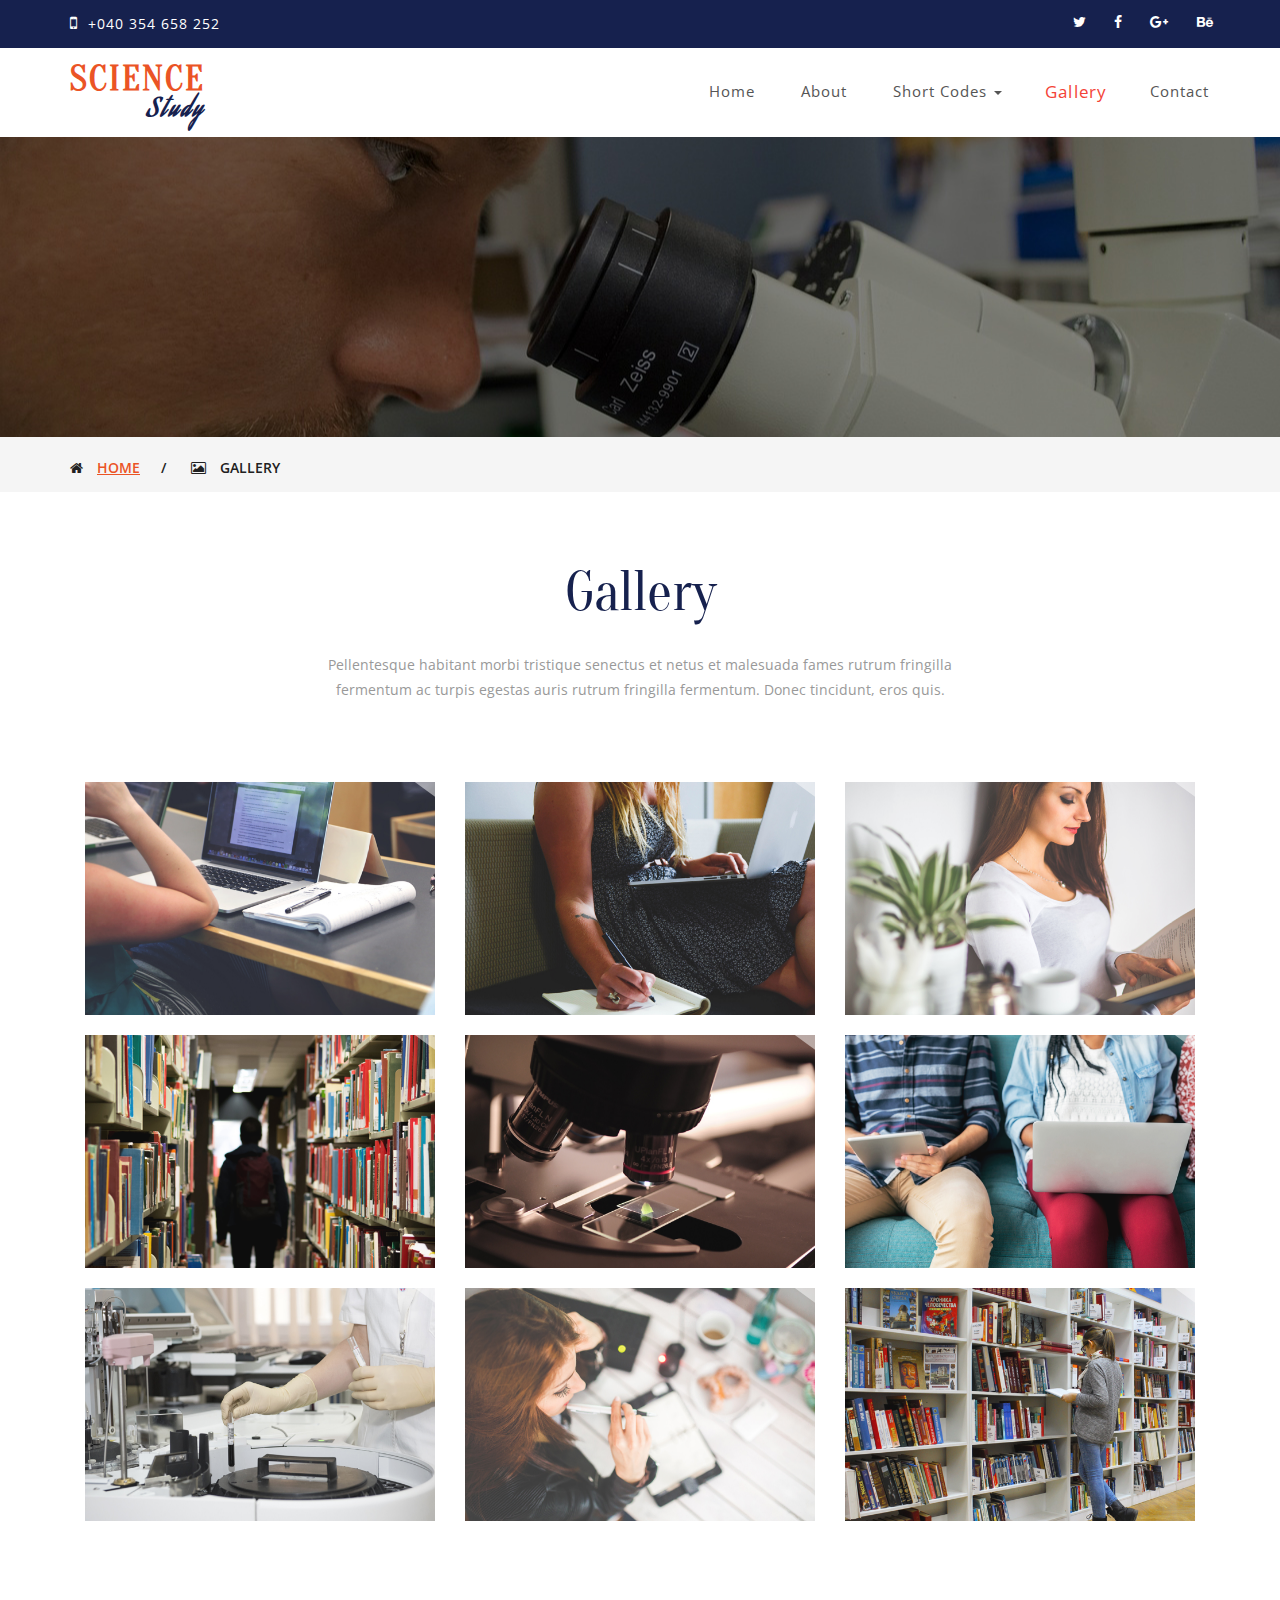
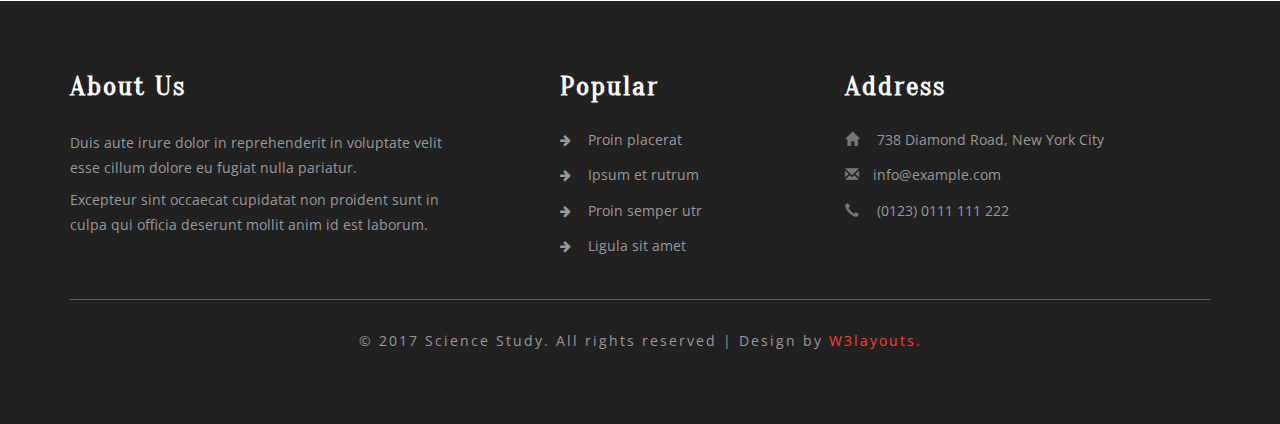
<file: gallery.html>
<!--
Author: W3layouts
Author URL: http://w3layouts.com
License: Creative Commons Attribution 3.0 Unported
License URL: http://creativecommons.org/licenses/by/3.0/
-->
<!DOCTYPE html>
<html lang="en">
<head>
<title>Science Study an Education Category Bootstrap Responsive Template | Gallery :: w3layouts</title>
<meta name="viewport" content="width=device-width, initial-scale=1">
<meta http-equiv="Content-Type" content="text/html; charset=utf-8" />
<meta name="keywords" content="Science Study Responsive web template, Bootstrap Web Templates, Flat Web Templates, Android Compatible web template, 
	SmartPhone Compatible web template, free WebDesigns for Nokia, Samsung, LG, Sony Ericsson, Motorola web design" />
<script type="application/x-javascript"> addEventListener("load", function() { setTimeout(hideURLbar, 0); }, false); function hideURLbar(){ window.scrollTo(0,1); } </script>
<!-- Custom Theme files -->
<link href="css/bootstrap.css" type="text/css" rel="stylesheet" media="all">
<link href="css/style.css" type="text/css" rel="stylesheet" media="all">   
<link href="css/font-awesome.css" rel="stylesheet"> <!-- font-awesome icons -->
<link rel="stylesheet" href="css/lightbox.css"> 
<!-- //Custom Theme files --> 
<!-- js -->
<script src="js/jquery-2.2.3.min.js"></script>  
<!-- //js -->
<!-- web-fonts -->   
<link href="//fonts.googleapis.com/css?family=Oranienbaum" rel="stylesheet">
<link href="//fonts.googleapis.com/css?family=Open+Sans:300,300i,400,400i,600,600i,700,700i,800,800i" rel="stylesheet">
<link href="//fonts.googleapis.com/css?family=Aguafina+Script" rel="stylesheet">
<!-- //web-fonts -->
</head>
<body> 
	<!-- header -->
	<div class="header-w3layoutstop">
		<div class="container">  
			<div class="hdr-w3left navbar-left">
				<p><span class="fa fa-mobile"></span> +040 354 658 252 </p> 
			</div>
			<div class="w3ls-bnr-icons social-w3licon navbar-right">
				<a href="#" class="social-button twitter"><i class="fa fa-twitter"></i></a>
				<a href="#" class="social-button facebook"><i class="fa fa-facebook"></i></a> 
				<a href="#" class="social-button google"><i class="fa fa-google-plus"></i></a> 
				<a href="#" class="social-button behance"><i class="fa fa-behance"></i></a> 
			</div>			
		</div>
	</div>
	<!-- navigation -->
	<div class="top-nav w3-agiletop">
		<div class="container">
			<div class="navbar-header w3llogo">
				<button type="button" class="navbar-toggle" data-toggle="collapse" data-target="#bs-example-navbar-collapse-1">
					<span class="sr-only">Toggle navigation</span>
					<span class="icon-bar"></span>
					<span class="icon-bar"></span>
					<span class="icon-bar"></span>
				</button>  
				<h1><a href="index.html">SCIENCE <span>Study<span></a></h1> 
			</div>
			<!-- Collect the nav links, forms, and other content for toggling -->
			<div class="collapse navbar-collapse" id="bs-example-navbar-collapse-1">
				<div class="w3menu navbar-right">
					<ul class="nav navbar">
						<li><a href="index.html">Home</a></li>
						<li><a href="about.html">About</a></li>
						<li class="dropdown">
								<a href="#" class="dropdown-toggle" data-toggle="dropdown">Short Codes <b class="caret"></b></a>
								<ul class="dropdown-menu agile_short_dropdown">
									<li><a href="icons.html">Icons</a></li>
									<li><a href="typography.html">Typography</a></li>
								</ul>
							</li> 						
						<li><a href="gallery.html" class="active">Gallery</a></li>
						<li><a href="contact.html">Contact</a></li>
					</ul>
				</div> 
				<div class="clearfix"> </div>  
			</div>
		</div>	
	</div>	
	<!-- //navigation -->
	<!-- //header -->
	<!-- banner -->
	<div class="w3ls-banner-1">
	</div>	
	<!-- //banner -->
	<!-- breadcrumbs -->
	<div class="breadcrumbs">
		<div class="container">
			<div class="w3layouts_breadcrumbs_left">
				<ul>
					<li><i class="fa fa-home" aria-hidden="true"></i><a href="index.html">Home</a><span>/</span></li>
					<li><i class="fa fa-picture-o" aria-hidden="true"></i>Gallery</li>
				</ul>
			</div>
			
			<div class="clearfix"> </div>
		</div>
	</div>
<!-- //breadcrumbs -->

	<!-- gallery -->
	<div class="gallery">
		<div class="container">
		<h2 class="agileits-title">Gallery</h2>
		<p class="agile-p">Pellentesque habitant morbi tristique senectus et netus et malesuada fames rutrum fringilla fermentum ac turpis egestas auris rutrum fringilla fermentum. Donec tincidunt, eros quis. </p>
			<div class="gallery-grids">
					<div class="col-md-4 gallery-grid">
						<div class="grid">
							<figure class="effect-apollo">
								<a class="example-image-link" href="images/g3.jpg" data-lightbox="example-set" data-title="Lorem ipsum dolor sit amet, consectetur adipiscing elit. Duis ut sem ac lectus mattis sagittis. Donec pulvinar quam sit amet est vestibulum volutpat. Phasellus sed nibh odio. Phasellus posuere at purus sit amet porttitor. Cras euismod egestas enim eget molestie. Aenean ornare condimentum odio, in lacinia felis finibus non. Nam faucibus libero et lectus finibus, sed porttitor velit pellentesque.">
									<img src="images/g3.jpg" alt="" />
									<figcaption>
										<p>Proin vitae luctus dui, sit amet ultricies leo</p>
									</figcaption>	
								</a>
							</figure>
						</div>
					</div>
					<div class="col-md-4 gallery-grid">
						<div class="grid">
							<figure class="effect-apollo">
								<a class="example-image-link" href="images/g4.jpg" data-lightbox="example-set" data-title="Lorem ipsum dolor sit amet, consectetur adipiscing elit. Duis ut sem ac lectus mattis sagittis. Donec pulvinar quam sit amet est vestibulum volutpat. Phasellus sed nibh odio. Phasellus posuere at purus sit amet porttitor. Cras euismod egestas enim eget molestie. Aenean ornare condimentum odio, in lacinia felis finibus non. Nam faucibus libero et lectus finibus, sed porttitor velit pellentesque.">
									<img src="images/g4.jpg" alt="" />
									<figcaption>
										<p>Proin vitae luctus dui, sit amet ultricies leo</p>
									</figcaption>	
								</a>
							</figure>
						</div>
					</div>
					<div class="col-md-4 gallery-grid">
						<div class="grid">
							<figure class="effect-apollo">
								<a class="example-image-link" href="images/g5.jpg" data-lightbox="example-set" data-title="Lorem ipsum dolor sit amet, consectetur adipiscing elit. Duis ut sem ac lectus mattis sagittis. Donec pulvinar quam sit amet est vestibulum volutpat. Phasellus sed nibh odio. Phasellus posuere at purus sit amet porttitor. Cras euismod egestas enim eget molestie. Aenean ornare condimentum odio, in lacinia felis finibus non. Nam faucibus libero et lectus finibus, sed porttitor velit pellentesque.">
									<img src="images/g5.jpg" alt="" />
									<figcaption>
										<p>Proin vitae luctus dui, sit amet ultricies leo</p>
									</figcaption>		
								</a>
							</figure>
						</div>
					</div>
					<div class="col-md-4 gallery-grid">
						<div class="grid">
							<figure class="effect-apollo">
								<a class="example-image-link" href="images/g6.jpg" data-lightbox="example-set" data-title="Lorem ipsum dolor sit amet, consectetur adipiscing elit. Duis ut sem ac lectus mattis sagittis. Donec pulvinar quam sit amet est vestibulum volutpat. Phasellus sed nibh odio. Phasellus posuere at purus sit amet porttitor. Cras euismod egestas enim eget molestie. Aenean ornare condimentum odio, in lacinia felis finibus non. Nam faucibus libero et lectus finibus, sed porttitor velit pellentesque.">
									<img src="images/g6.jpg" alt="" />
									<figcaption>
										<p>Proin vitae luctus dui, sit amet ultricies leo</p>
									</figcaption>	
								</a>
							</figure>
						</div>
					</div>
					<div class="col-md-4 gallery-grid">
						<div class="grid">
							<figure class="effect-apollo">
								<a class="example-image-link" href="images/g7.jpg" data-lightbox="example-set" data-title="Lorem ipsum dolor sit amet, consectetur adipiscing elit. Duis ut sem ac lectus mattis sagittis. Donec pulvinar quam sit amet est vestibulum volutpat. Phasellus sed nibh odio. Phasellus posuere at purus sit amet porttitor. Cras euismod egestas enim eget molestie. Aenean ornare condimentum odio, in lacinia felis finibus non. Nam faucibus libero et lectus finibus, sed porttitor velit pellentesque.">
									<img src="images/g7.jpg" alt="" />
									<figcaption>
										<p>Proin vitae luctus dui, sit amet ultricies leo</p>
									</figcaption>	
								</a>
							</figure>
						</div>
					</div>
					<div class="col-md-4 gallery-grid">
						<div class="grid">
							<figure class="effect-apollo">
								<a class="example-image-link" href="images/g8.jpg" data-lightbox="example-set" data-title="Lorem ipsum dolor sit amet, consectetur adipiscing elit. Duis ut sem ac lectus mattis sagittis. Donec pulvinar quam sit amet est vestibulum volutpat. Phasellus sed nibh odio. Phasellus posuere at purus sit amet porttitor. Cras euismod egestas enim eget molestie. Aenean ornare condimentum odio, in lacinia felis finibus non. Nam faucibus libero et lectus finibus, sed porttitor velit pellentesque.">
									<img src="images/g8.jpg" alt="" />
									<figcaption>
										<p>Proin vitae luctus dui, sit amet ultricies leo</p>
									</figcaption>		
								</a>
							</figure>
						</div>
					</div>
					<div class="col-md-4 gallery-grid">
						<div class="grid">
							<figure class="effect-apollo">
								<a class="example-image-link" href="images/g2.jpg" data-lightbox="example-set" data-title="Lorem ipsum dolor sit amet, consectetur adipiscing elit. Duis ut sem ac lectus mattis sagittis. Donec pulvinar quam sit amet est vestibulum volutpat. Phasellus sed nibh odio. Phasellus posuere at purus sit amet porttitor. Cras euismod egestas enim eget molestie. Aenean ornare condimentum odio, in lacinia felis finibus non. Nam faucibus libero et lectus finibus, sed porttitor velit pellentesque.">
									<img src="images/g2.jpg" alt="" />
									<figcaption>
										<p>Proin vitae luctus dui, sit amet ultricies leo</p>
									</figcaption>	
								</a>
							</figure>
						</div>
					</div>
					<div class="col-md-4 gallery-grid">
						<div class="grid">
							<figure class="effect-apollo">
								<a class="example-image-link" href="images/g1.jpg" data-lightbox="example-set" data-title="Lorem ipsum dolor sit amet, consectetur adipiscing elit. Duis ut sem ac lectus mattis sagittis. Donec pulvinar quam sit amet est vestibulum volutpat. Phasellus sed nibh odio. Phasellus posuere at purus sit amet porttitor. Cras euismod egestas enim eget molestie. Aenean ornare condimentum odio, in lacinia felis finibus non. Nam faucibus libero et lectus finibus, sed porttitor velit pellentesque.">
									<img src="images/g1.jpg" alt="" />
									<figcaption>
										<p>Proin vitae luctus dui, sit amet ultricies leo</p>
									</figcaption>	
								</a>
							</figure>
						</div>
					</div>
					<div class="col-md-4 gallery-grid">
						<div class="grid">
							<figure class="effect-apollo">
								<a class="example-image-link" href="images/g9.jpg" data-lightbox="example-set" data-title="Lorem ipsum dolor sit amet, consectetur adipiscing elit. Duis ut sem ac lectus mattis sagittis. Donec pulvinar quam sit amet est vestibulum volutpat. Phasellus sed nibh odio. Phasellus posuere at purus sit amet porttitor. Cras euismod egestas enim eget molestie. Aenean ornare condimentum odio, in lacinia felis finibus non. Nam faucibus libero et lectus finibus, sed porttitor velit pellentesque.">
									<img src="images/g9.jpg" alt="" />
									<figcaption>
										<p>Proin vitae luctus dui, sit amet ultricies leo</p>
									</figcaption>		
								</a>
							</figure>
						</div>
					</div>
					<div class="clearfix"> </div>
					<script src="js/lightbox-plus-jquery.min.js"> </script>
			</div>
		</div>
	</div>
	<!-- //gallery -->

	<!-- footer -->
	<div class="footer">
		<div class="container">
			<div class="col-md-5 col-sm-5 agileinfo_footer_grid">
				<h3 class="agileits-title">About Us</h3>
				<p>Duis aute irure dolor in reprehenderit in voluptate velit esse cillum dolore eu 
					fugiat nulla pariatur. <span>Excepteur sint occaecat cupidatat non proident 
					sunt in culpa qui officia deserunt mollit anim id est laborum.</span></p>
			</div>
			<div class="col-md-3 col-sm-3 agileinfo_footer_grid mid-w3l nav2">
				<h3 class="agileits-title">Popular</h3>
				<ul>
					<li><a href="#"><i class="fa fa-arrow-right"></i> Proin placerat</a></li>
					<li><a href="#"><i class="fa fa-arrow-right"></i> Ipsum et rutrum</a></li>
					<li><a href="#"><i class="fa fa-arrow-right"></i> Proin semper utr</a></li>
					<li><a href="#"><i class="fa fa-arrow-right"></i> Ligula sit amet</a></li>
				</ul>
			</div>
			<div class="col-md-4 col-sm-4 agileinfo_footer_grid">
				<h3 class="agileits-title">Address</h3>
				<ul>
					<li><span class="glyphicon glyphicon-home" aria-hidden="true"></span> 738 Diamond Road, New York City</li>
					<li><span class="glyphicon glyphicon-envelope" aria-hidden="true"></span><a href="mailto:info@example.com">info@example.com</a></li>
					<li><span class="glyphicon glyphicon-earphone" aria-hidden="true"></span> (0123) 0111 111 222</li>
				</ul>
			</div> 
			<div class="clearfix"> </div>
			<div class="w3agile_footer_copy">
				<p>© 2017 Science Study. All rights reserved | Design by <a href="http://w3layouts.com/" target="_blank">W3layouts.</a></p>
			</div>
		</div>
	</div>
	<!-- //footer -->

	<!-- Bootstrap core JavaScript
    ================================================== -->
    <!-- Placed at the end of the document so the pages load faster -->
    <script src="js/bootstrap.js"></script>
	<!-- FlexSlider --> 
	<script defer src="js/jquery.flexslider.js"></script>
	<script type="text/javascript">
		$(window).load(function(){
		  $('.flexslider').flexslider({
			animation: "slide",
			start: function(slider){
			  $('body').removeClass('loading');
			}
		  });
		});
	</script>
	<!-- End-slider-script -->

</body>
</html>
</file>
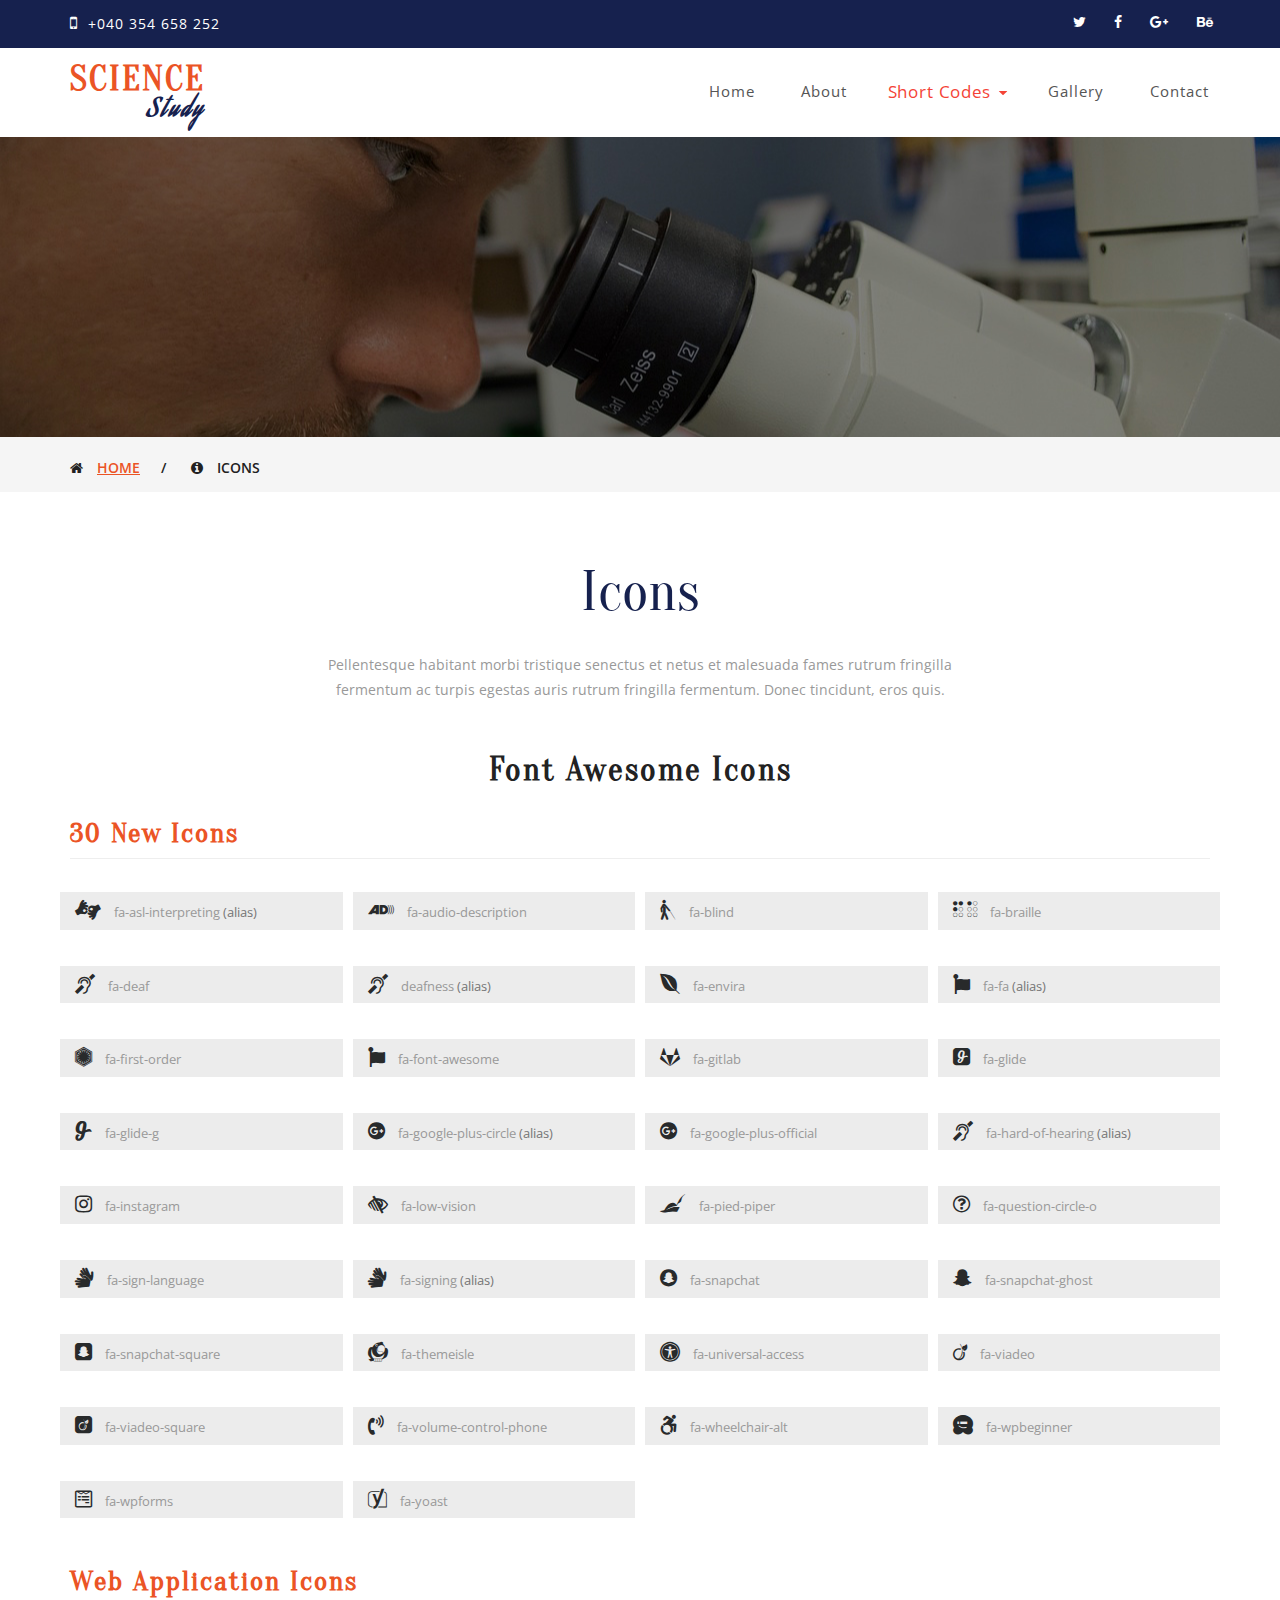
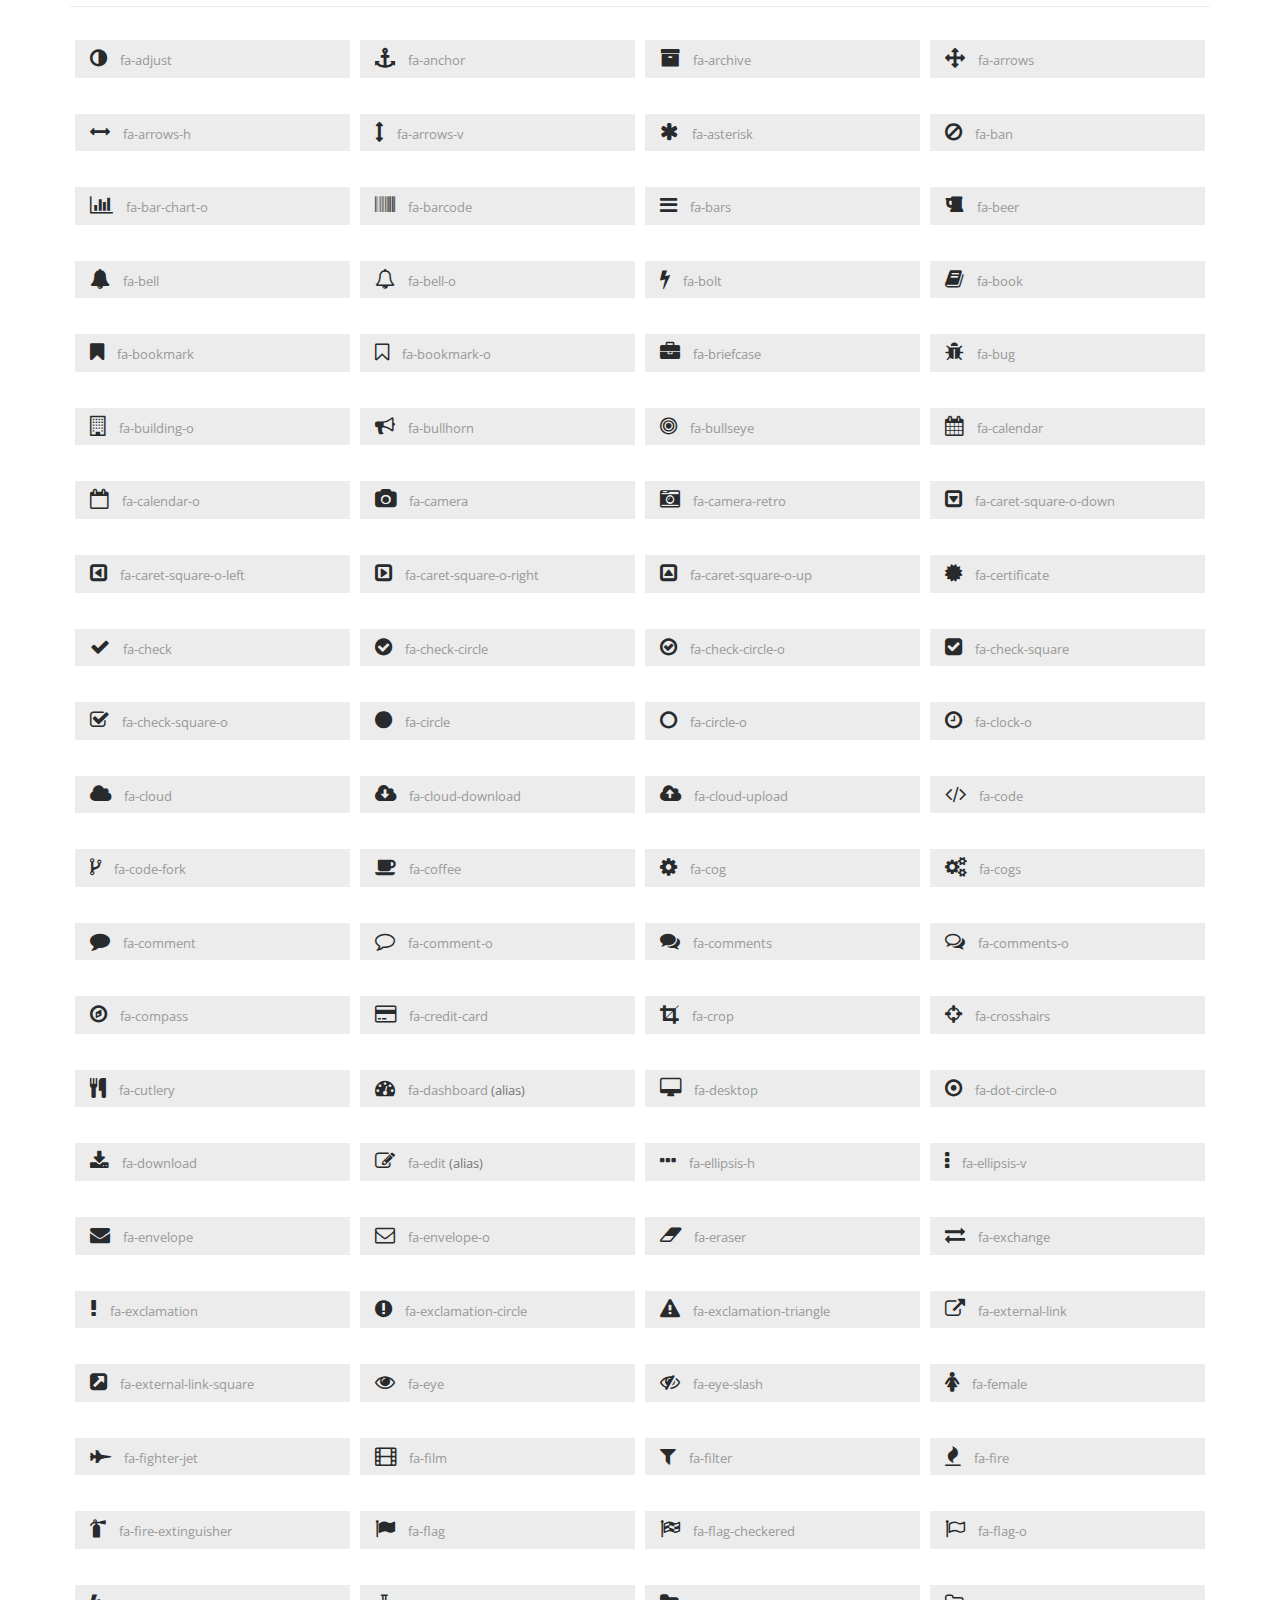
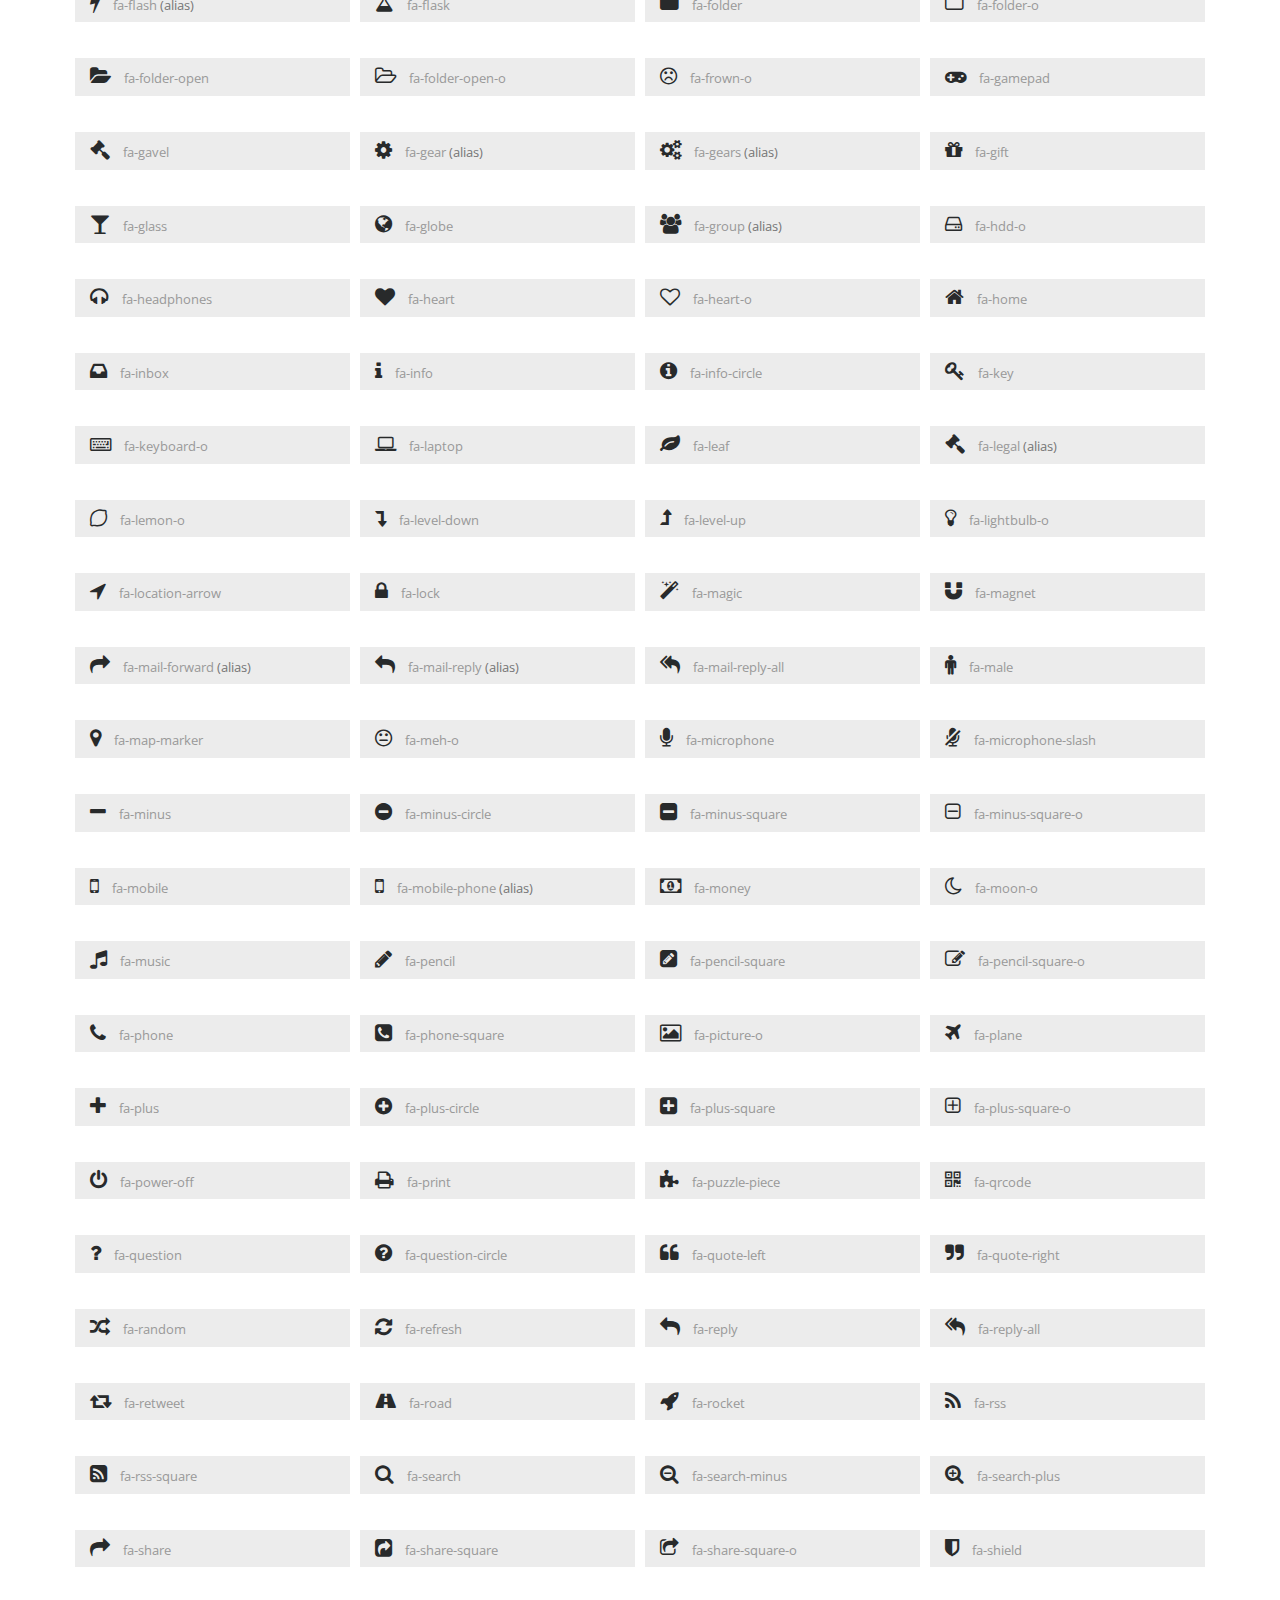
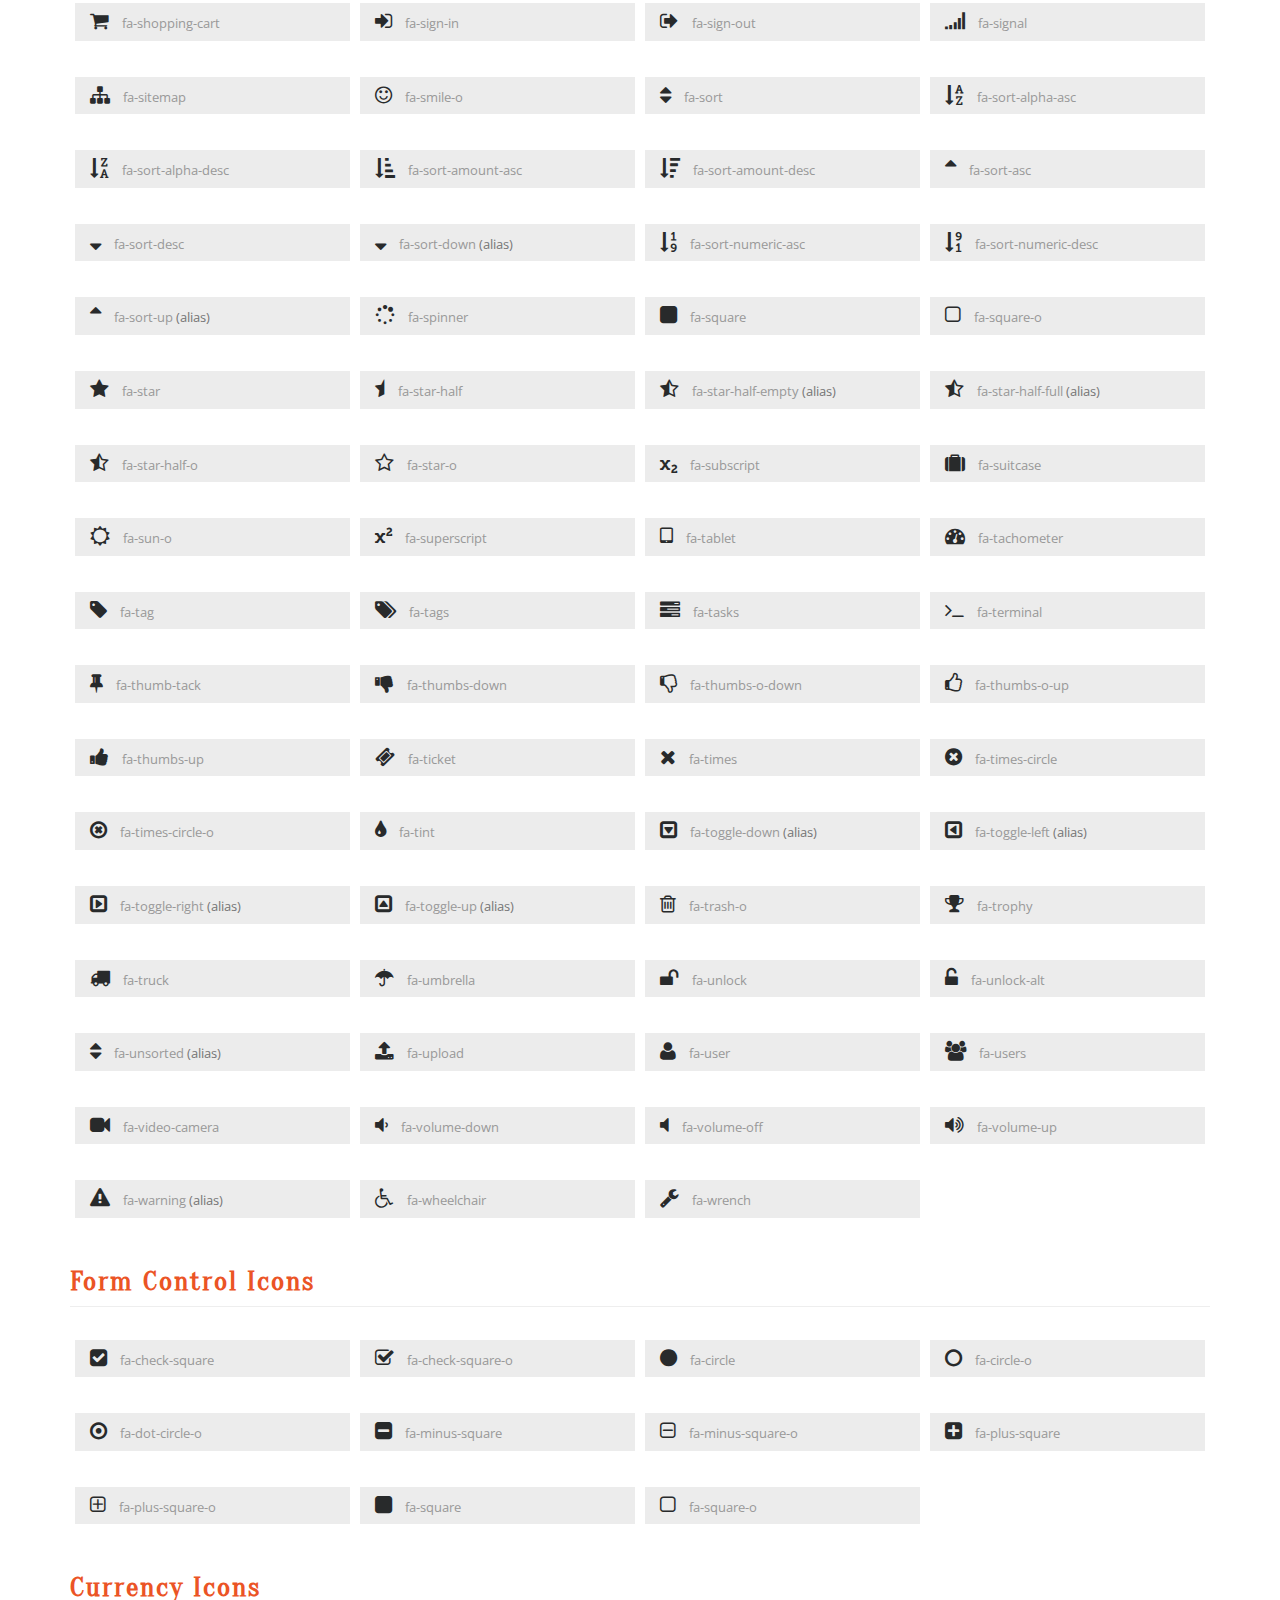
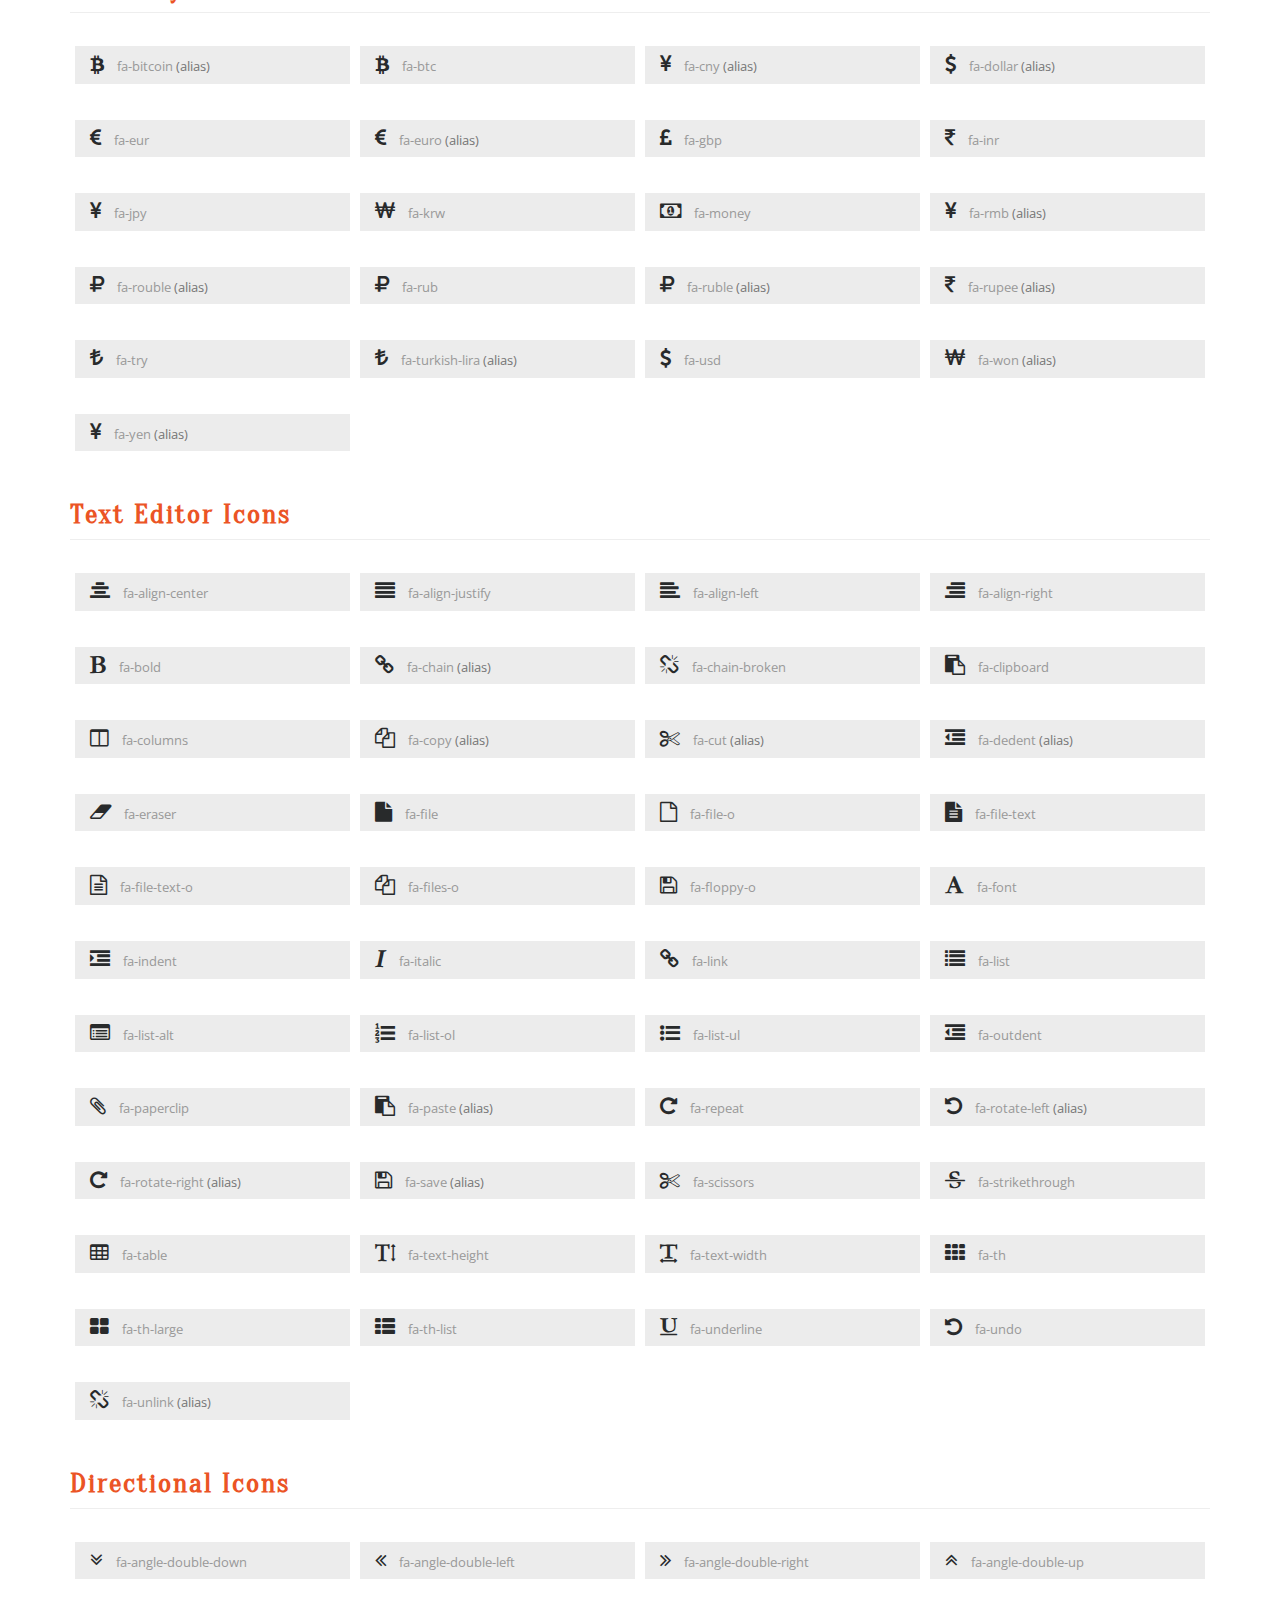
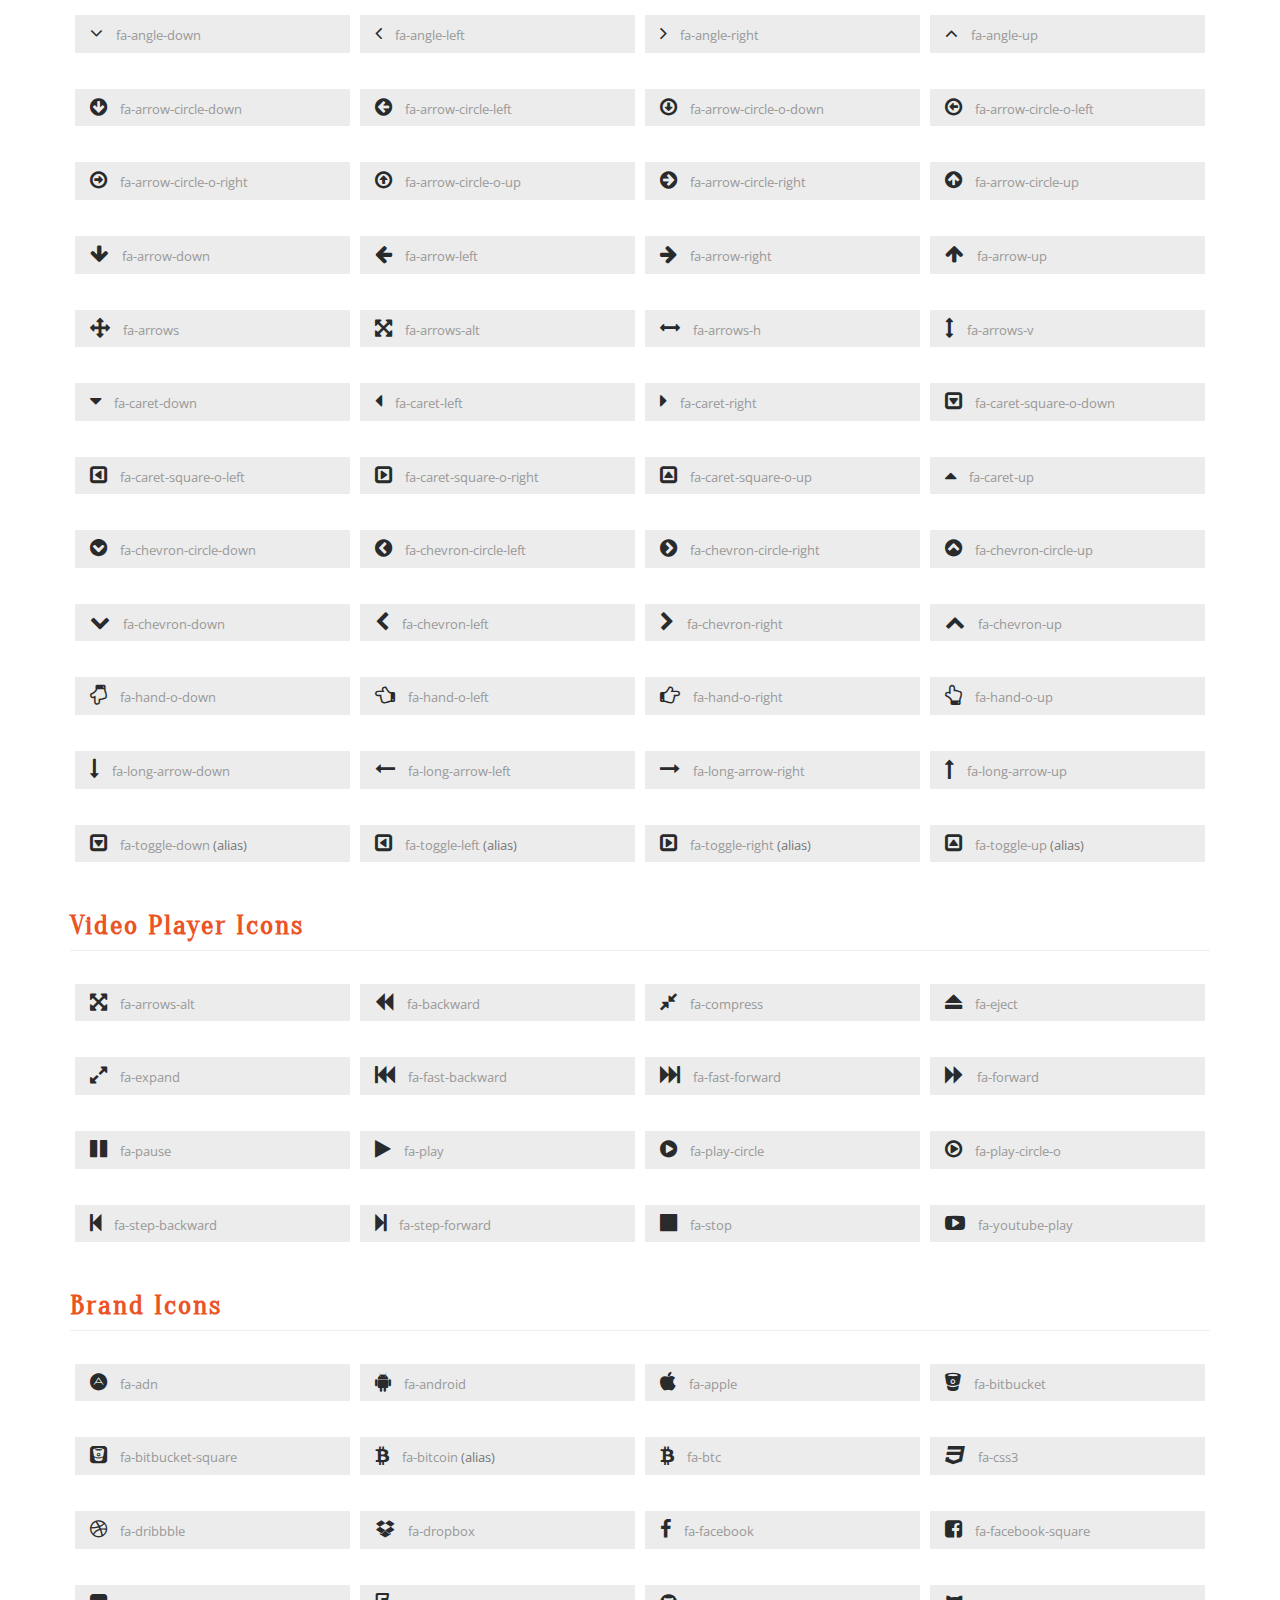
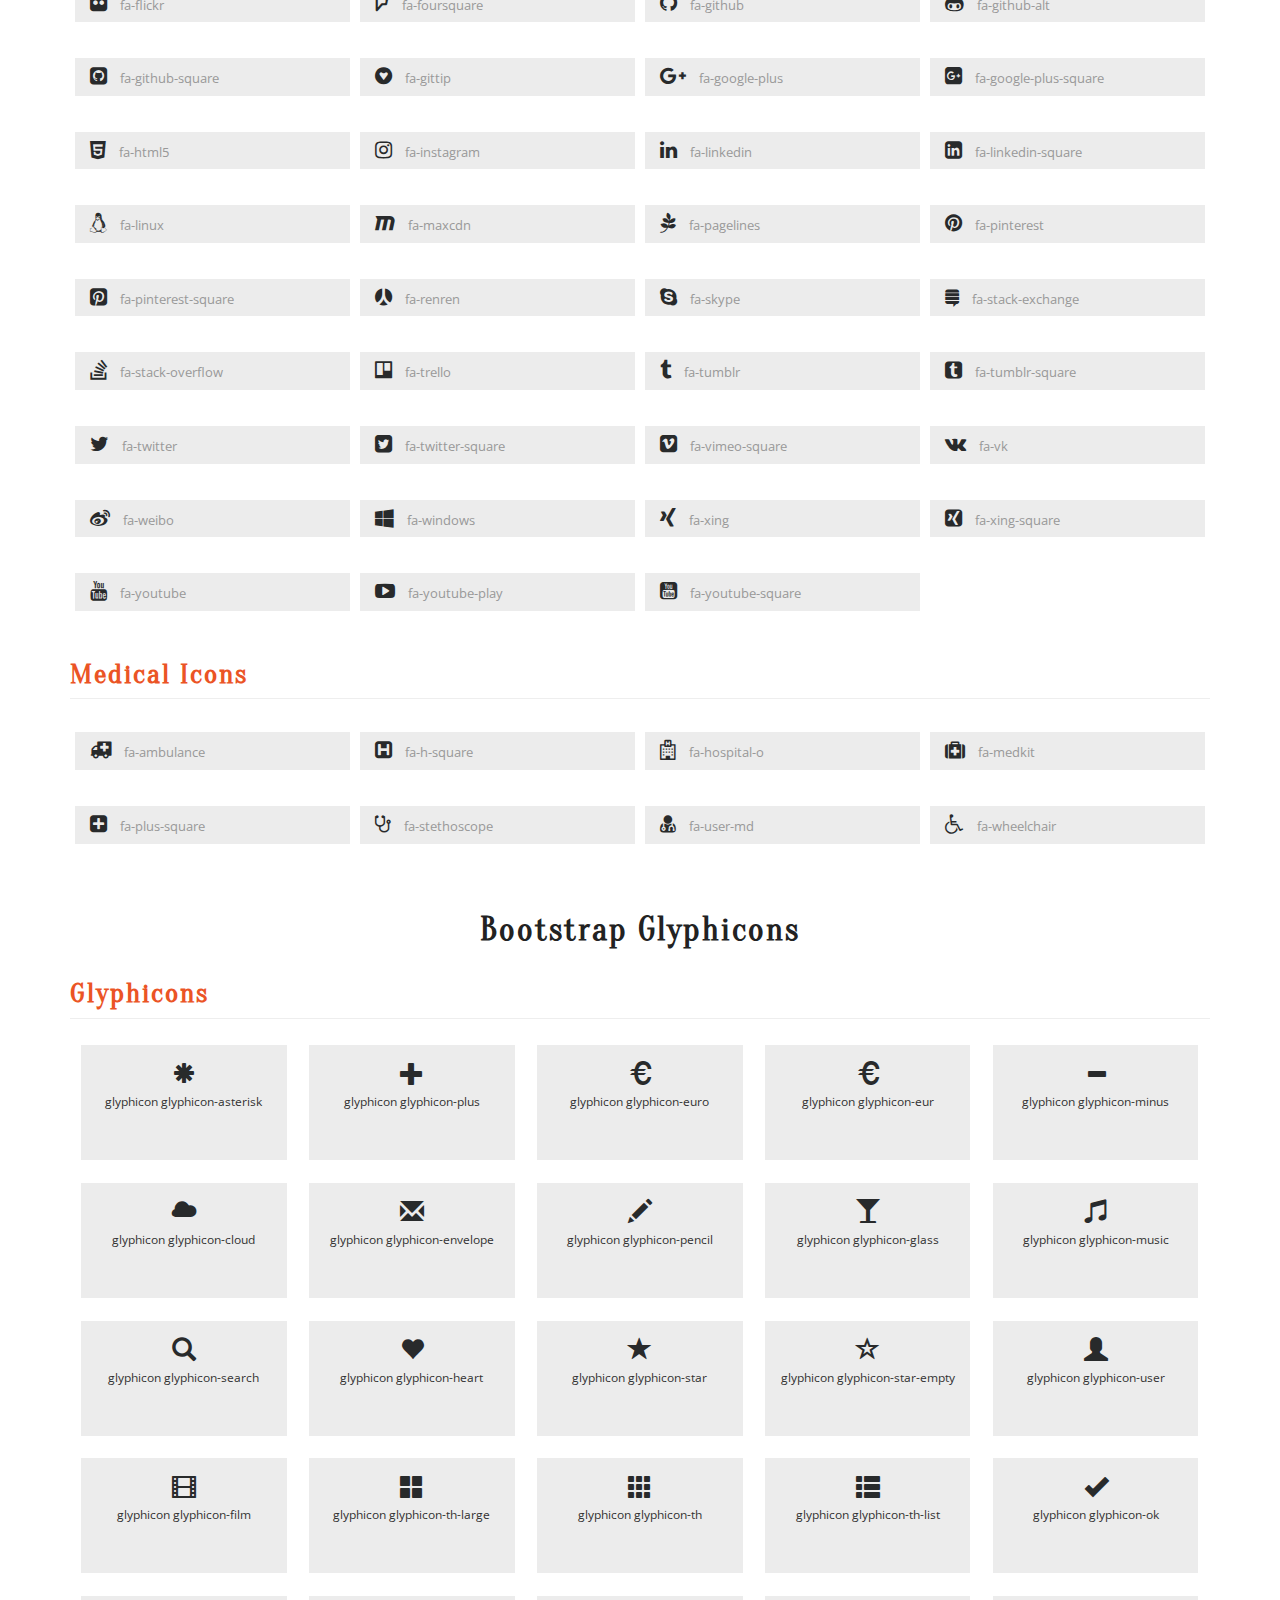
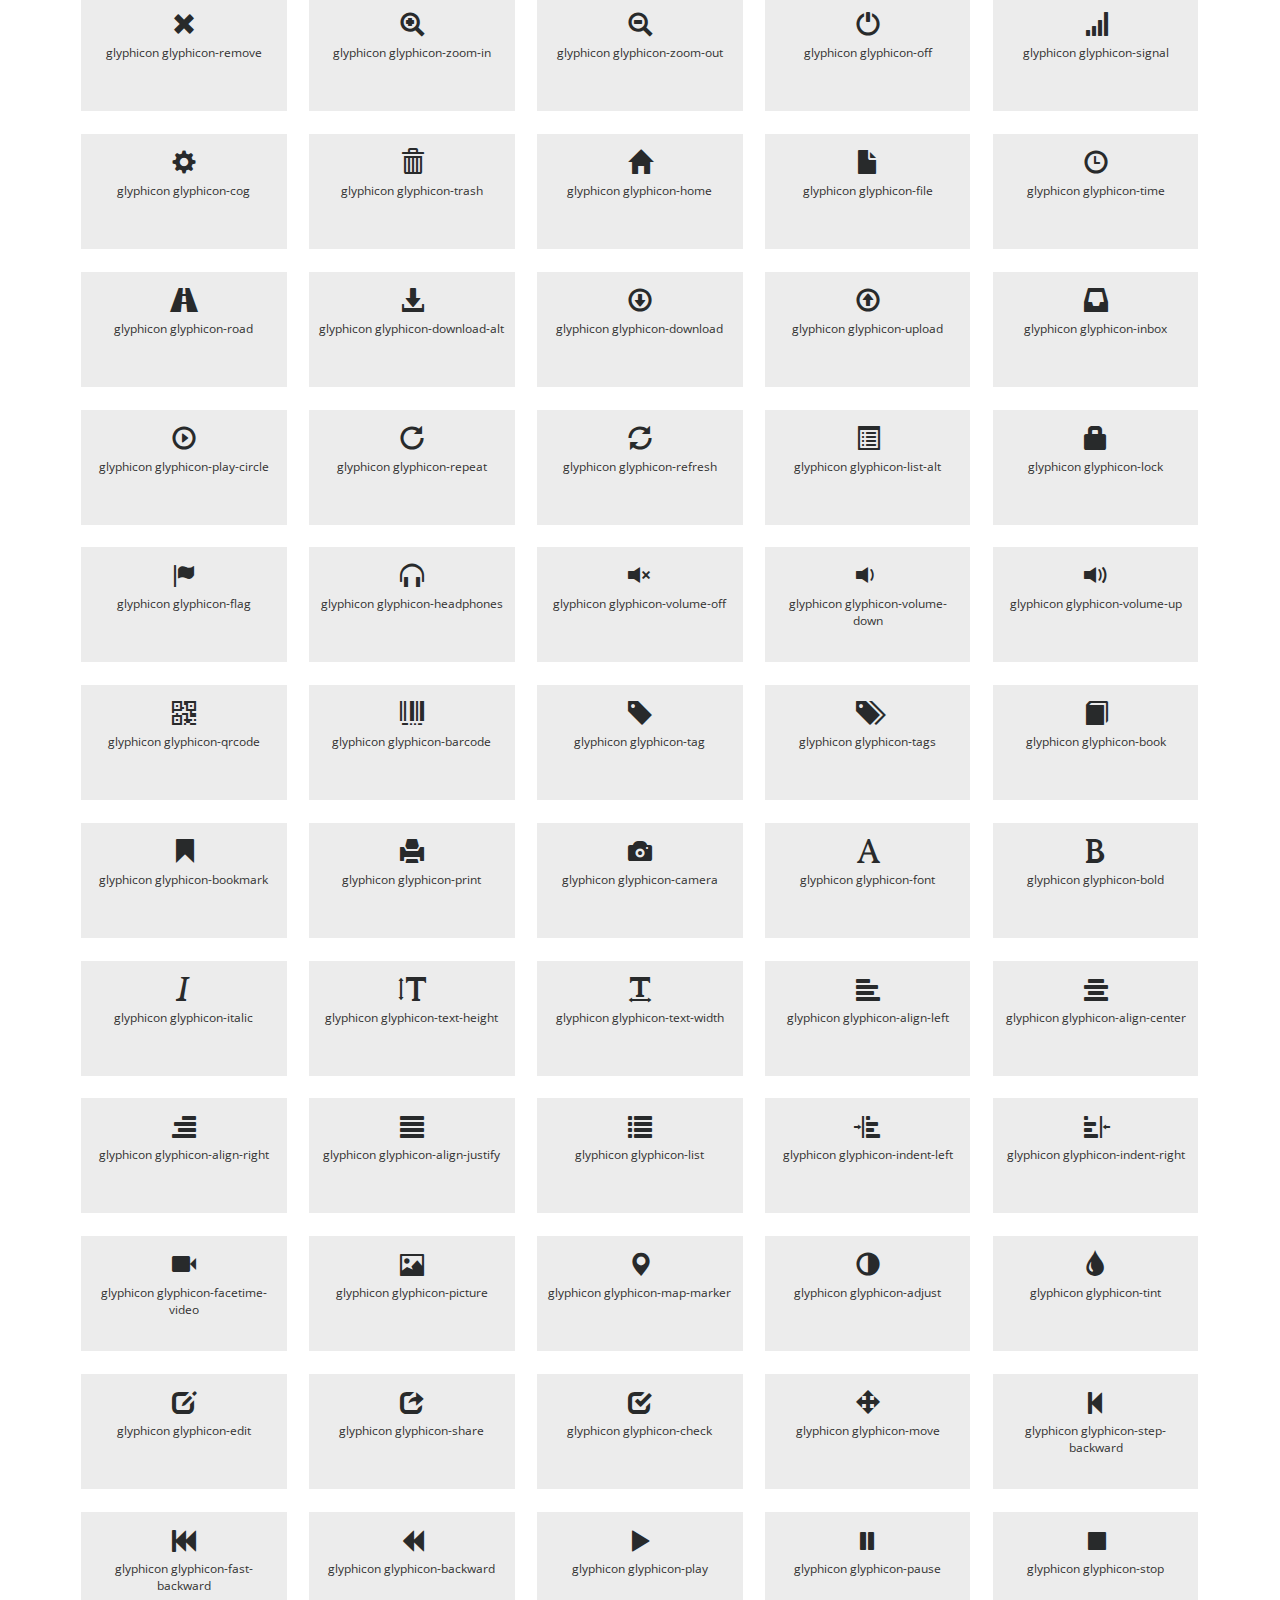
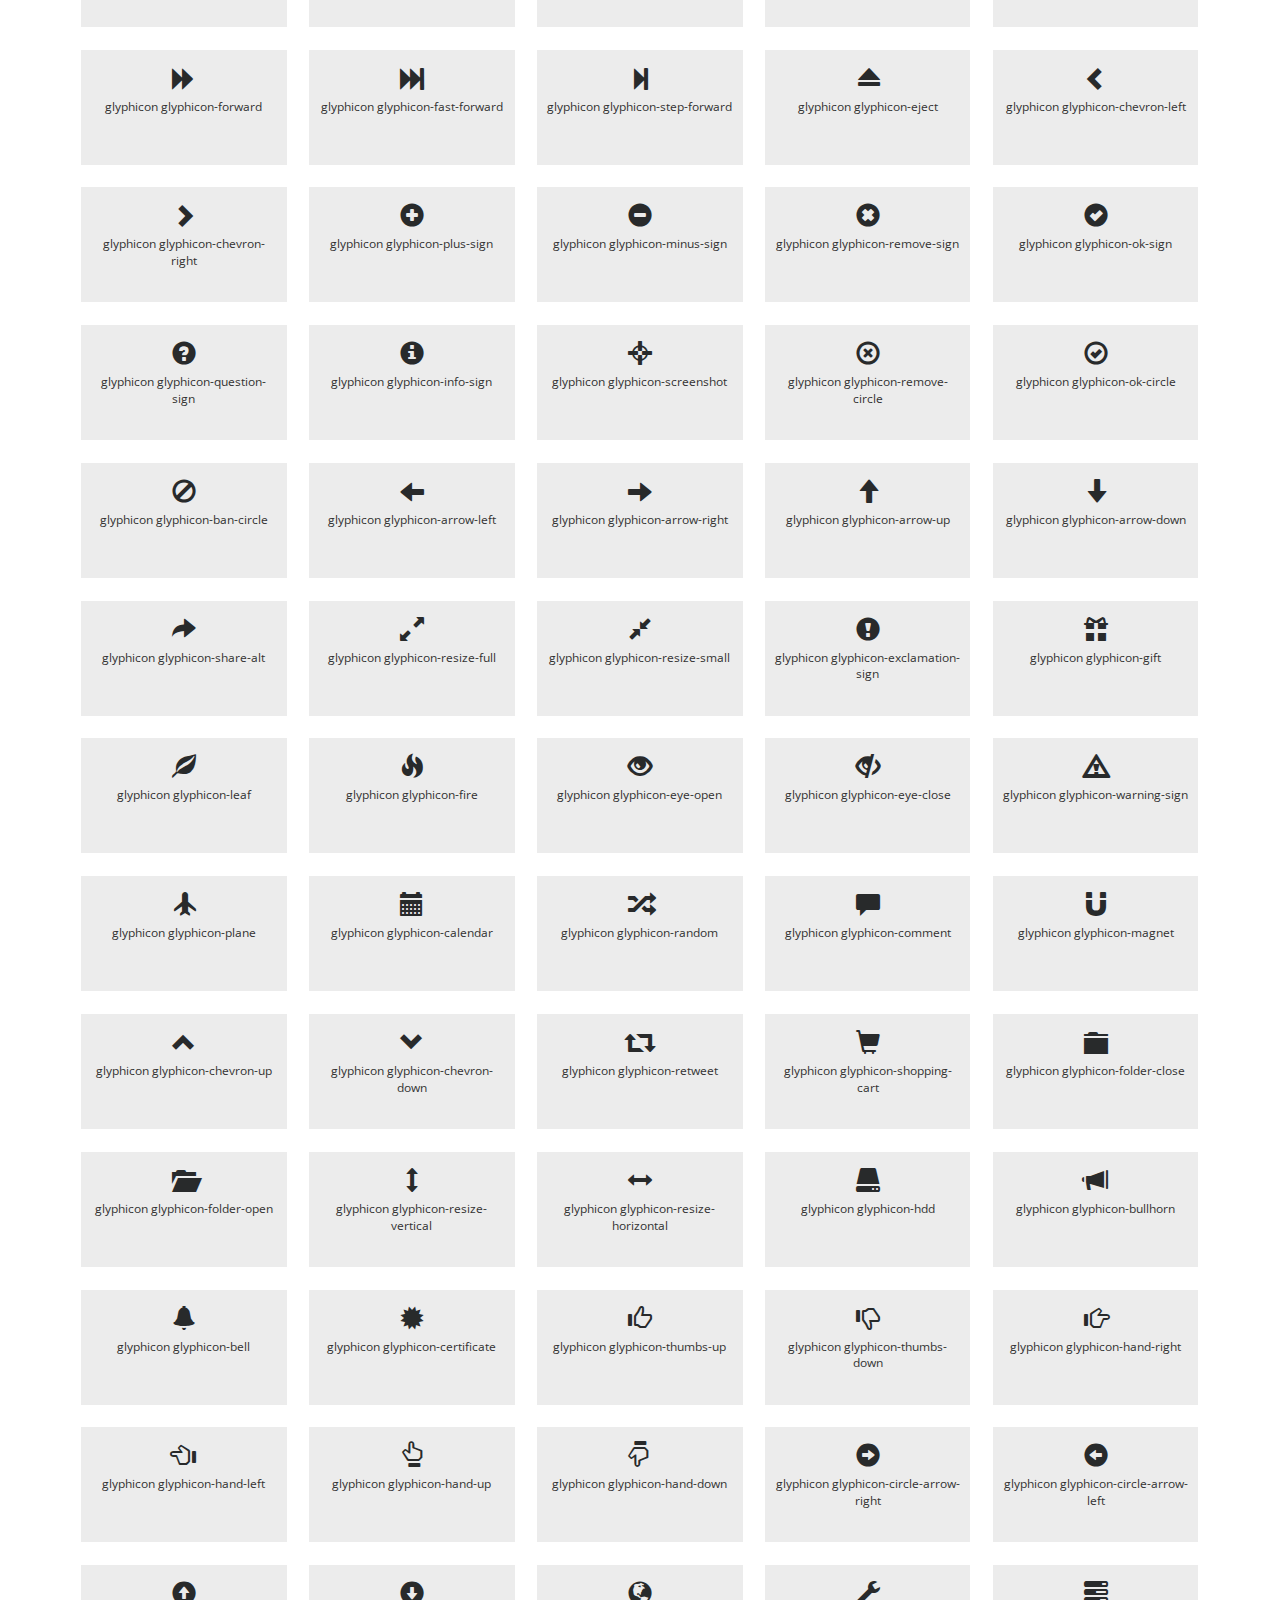
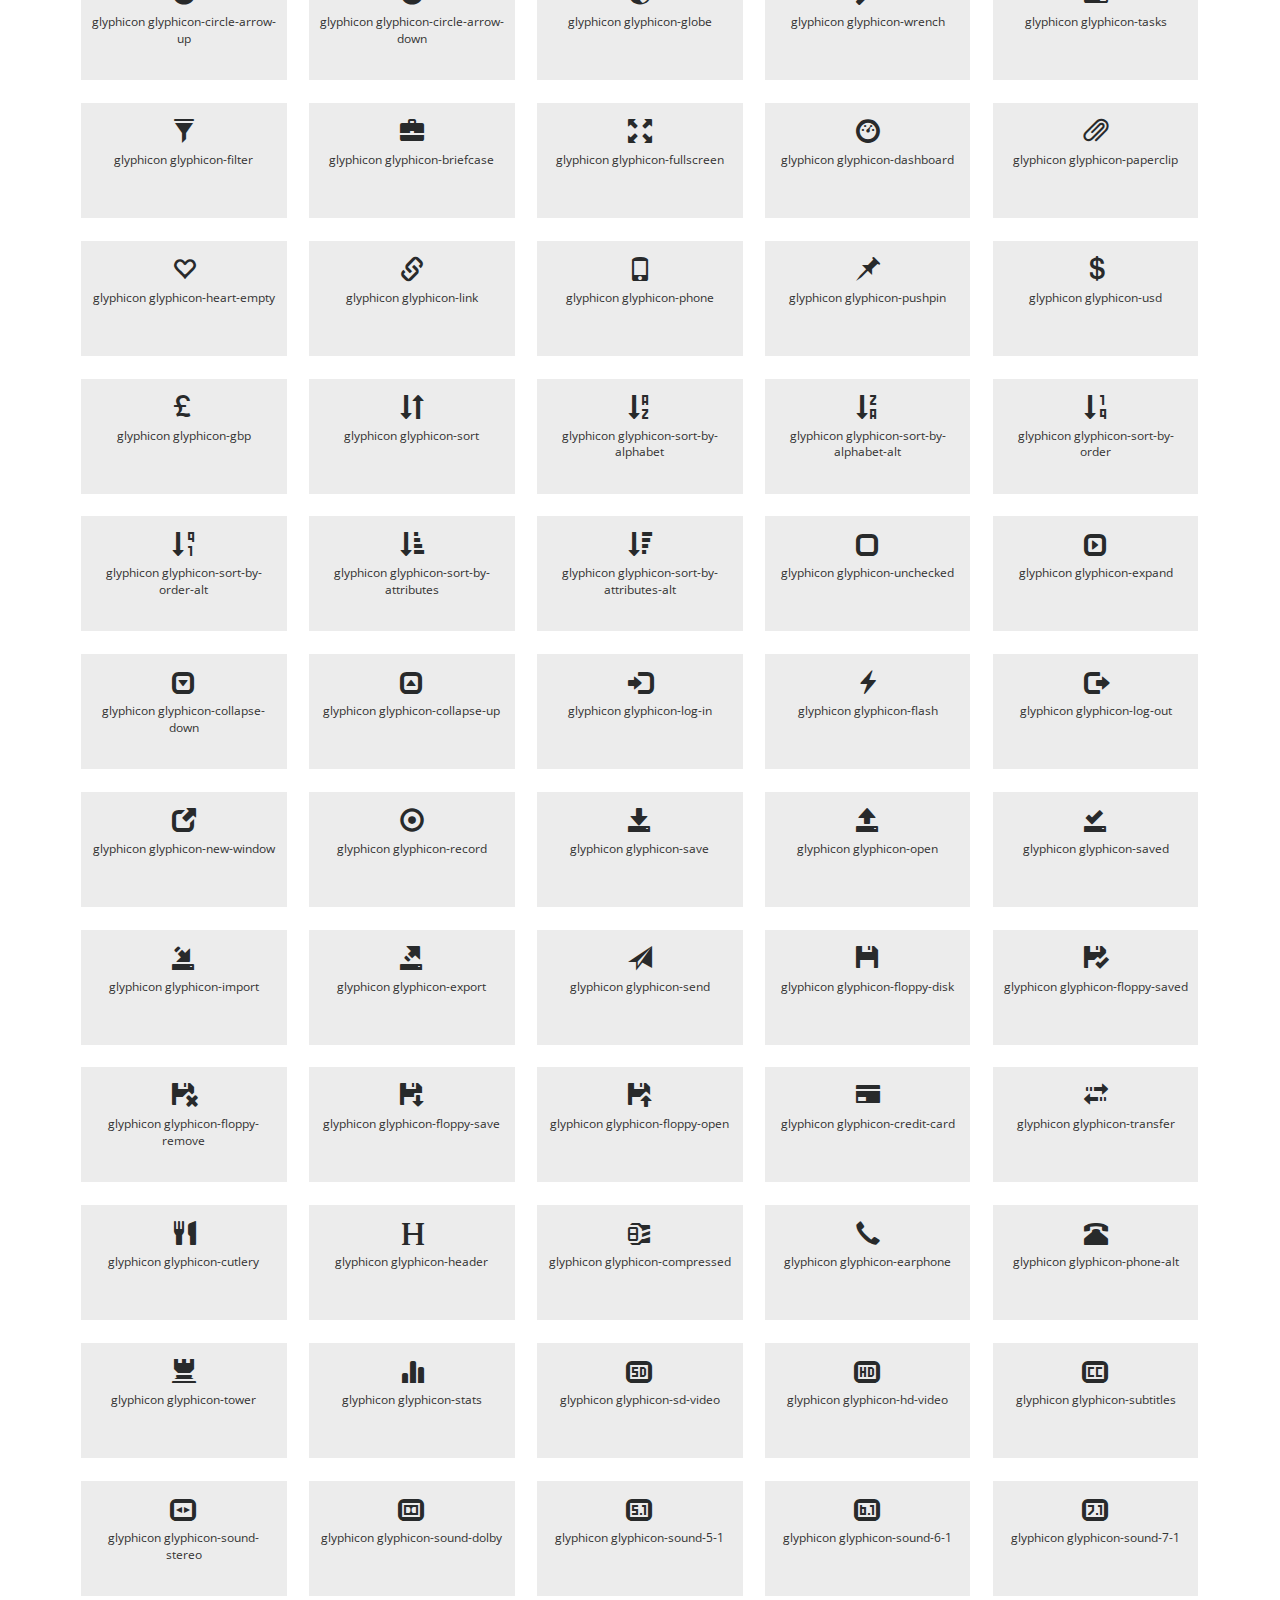
<file: icons.html>
<!--
Author: W3layouts
Author URL: http://w3layouts.com
License: Creative Commons Attribution 3.0 Unported
License URL: http://creativecommons.org/licenses/by/3.0/
-->
<!DOCTYPE html>
<html lang="en">
<head>
<title>Science Study an Education Category Bootstrap Responsive Template | Icons :: w3layouts</title>
<meta name="viewport" content="width=device-width, initial-scale=1">
<meta http-equiv="Content-Type" content="text/html; charset=utf-8" />
<meta name="keywords" content="Science Study Responsive web template, Bootstrap Web Templates, Flat Web Templates, Android Compatible web template, 
	SmartPhone Compatible web template, free WebDesigns for Nokia, Samsung, LG, Sony Ericsson, Motorola web design" />
<script type="application/x-javascript"> addEventListener("load", function() { setTimeout(hideURLbar, 0); }, false); function hideURLbar(){ window.scrollTo(0,1); } </script>
<!-- Custom Theme files -->
<link href="css/bootstrap.css" type="text/css" rel="stylesheet" media="all">
<link href="css/style.css" type="text/css" rel="stylesheet" media="all">   
<link href="css/font-awesome.css" rel="stylesheet"> <!-- font-awesome icons -->
<link rel="stylesheet" href="css/flexslider.css" type="text/css" media="screen" /> 
<!-- //Custom Theme files --> 
<!-- js -->
<script src="js/jquery-2.2.3.min.js"></script>  
<!-- //js -->
<!-- web-fonts -->   
<link href="//fonts.googleapis.com/css?family=Oranienbaum" rel="stylesheet">
<link href="//fonts.googleapis.com/css?family=Open+Sans:300,300i,400,400i,600,600i,700,700i,800,800i" rel="stylesheet">
<link href="//fonts.googleapis.com/css?family=Aguafina+Script" rel="stylesheet">
<!-- //web-fonts -->
</head>
<body> 
	<!-- header -->
	<div class="header-w3layoutstop">
		<div class="container">  
			<div class="hdr-w3left navbar-left">
				<p><span class="fa fa-mobile"></span> +040 354 658 252 </p> 
			</div>
			<div class="w3ls-bnr-icons social-w3licon navbar-right">
				<a href="#" class="social-button twitter"><i class="fa fa-twitter"></i></a>
				<a href="#" class="social-button facebook"><i class="fa fa-facebook"></i></a> 
				<a href="#" class="social-button google"><i class="fa fa-google-plus"></i></a> 
				<a href="#" class="social-button behance"><i class="fa fa-behance"></i></a> 
			</div>			
		</div>
	</div>
	<!-- navigation -->
	<div class="top-nav w3-agiletop">
		<div class="container">
			<div class="navbar-header w3llogo">
				<button type="button" class="navbar-toggle" data-toggle="collapse" data-target="#bs-example-navbar-collapse-1">
					<span class="sr-only">Toggle navigation</span>
					<span class="icon-bar"></span>
					<span class="icon-bar"></span>
					<span class="icon-bar"></span>
				</button>  
				<h1><a href="index.html">SCIENCE <span>Study<span></a></h1> 
			</div>
			<!-- Collect the nav links, forms, and other content for toggling -->
			<div class="collapse navbar-collapse" id="bs-example-navbar-collapse-1">
				<div class="w3menu navbar-right">
					<ul class="nav navbar">
						<li><a href="index.html">Home</a></li>
						<li><a href="about.html">About</a></li>
						<li class="dropdown">
								<a href="#" class="dropdown-toggle active" data-toggle="dropdown">Short Codes <b class="caret"></b></a>
								<ul class="dropdown-menu agile_short_dropdown">
									<li><a href="icons.html">Icons</a></li>
									<li><a href="typography.html">Typography</a></li>
								</ul>
							</li>					
						<li><a href="gallery.html">Gallery</a></li>
						<li><a href="contact.html">Contact</a></li>
					</ul>
				</div> 
				<div class="clearfix"> </div>  
			</div>
		</div>	
	</div>	
	<!-- //navigation -->
	<!-- //header -->
	<!-- banner -->
	<div class="w3ls-banner-1">
	</div>	
	<!-- //banner -->
	<!-- breadcrumbs -->
	<div class="breadcrumbs">
		<div class="container">
			<div class="w3layouts_breadcrumbs_left">
				<ul>
					<li><i class="fa fa-home" aria-hidden="true"></i><a href="index.html">Home</a><span>/</span></li>
					<li><i class="fa fa-info-circle" aria-hidden="true"></i>Icons</li>
				</ul>
			</div>
			
			<div class="clearfix"> </div>
		</div>
	</div>
<!-- //breadcrumbs -->
	<!-- icons -->
	<div class="w3_wthree_agileits_icons main-grid-border">
		<div class="container">
		<h2 class="agileits-title">Icons</h2>
			<p class="agile-p">Pellentesque habitant morbi tristique senectus et netus et malesuada fames rutrum fringilla fermentum ac turpis egestas auris rutrum fringilla fermentum. Donec tincidunt, eros quis. </p><div class="grid_3 grid_4 w3_agileits_icons_page">
						<div class="icons">
							<h3 class="agileits-icons-title">Font Awesome Icons</h3>
							<section id="new">
								<h3 class="page-header page-header icon-subheading">30 New Icons </h3>							  

								<div class="row fontawesome-icon-list">
									
									
									<div class="icon-box col-md-3 col-sm-4"><a class="agile-icon" href="#"><i class="fa fa-asl-interpreting" aria-hidden="true"></i> fa-asl-interpreting <span class="text-muted">(alias)</span></a></div>
									
									
									
									<div class="icon-box col-md-3 col-sm-4"><a class="agile-icon" href="#"><i class="fa fa-audio-description" aria-hidden="true"></i> fa-audio-description</a></div>
									
									  <div class="icon-box col-md-3 col-sm-4"><a class="agile-icon" href="#"><i class="fa fa-blind" aria-hidden="true"></i> fa-blind</a></div>
									
									  <div class="icon-box col-md-3 col-sm-4"><a class="agile-icon" href="#"><i class="fa fa-braille" aria-hidden="true"></i> fa-braille</a></div>
									
									  <div class="icon-box col-md-3 col-sm-4"><a class="agile-icon" href="#"><i class="fa fa-deaf" aria-hidden="true"></i> fa-deaf</a></div>
									
									  <div class="icon-box col-md-3 col-sm-4"><a class="agile-icon" href="#"><i class="fa fa-deafness" aria-hidden="true"></i> deafness <span class="text-muted">(alias)</span></a></div>
									
									  <div class="icon-box col-md-3 col-sm-4"><a class="agile-icon" href="#"><i class="fa fa-envira" aria-hidden="true"></i> fa-envira</a></div>
									
									  <div class="icon-box col-md-3 col-sm-4"><a class="agile-icon" href="#"><i class="fa fa-fa" aria-hidden="true"></i> fa-fa <span class="text-muted">(alias)</span></a></div>
									
									  <div class="icon-box col-md-3 col-sm-4"><a class="agile-icon" href="#"><i class="fa fa-first-order" aria-hidden="true"></i> fa-first-order</a></div>
									
									  <div class="icon-box col-md-3 col-sm-4"><a class="agile-icon" href="#"><i class="fa fa-font-awesome" aria-hidden="true"></i> fa-font-awesome</a></div>
									
									  <div class="icon-box col-md-3 col-sm-4"><a class="agile-icon" href="#"><i class="fa fa-gitlab" aria-hidden="true"></i> fa-gitlab</a></div>
									
									  <div class="icon-box col-md-3 col-sm-4"><a class="agile-icon" href="#"><i class="fa fa-glide" aria-hidden="true"></i> fa-glide</a></div>
									
									  <div class="icon-box col-md-3 col-sm-4"><a class="agile-icon" href="#"><i class="fa fa-glide-g" aria-hidden="true"></i> fa-glide-g</a></div>
									
									  <div class="icon-box col-md-3 col-sm-4"><a class="agile-icon" href="#"><i class="fa fa-google-plus-circle" aria-hidden="true"></i> fa-google-plus-circle <span class="text-muted">(alias)</span></a></div>
									
									  <div class="icon-box col-md-3 col-sm-4"><a class="agile-icon" href="#"><i class="fa fa-google-plus-official" aria-hidden="true"></i> fa-google-plus-official</a></div>
									
									  <div class="icon-box col-md-3 col-sm-4"><a class="agile-icon" href="#"><i class="fa fa-hard-of-hearing" aria-hidden="true"></i> fa-hard-of-hearing <span class="text-muted">(alias)</span></a></div>
									
									  <div class="icon-box col-md-3 col-sm-4"><a class="agile-icon" href="#"><i class="fa fa-instagram" aria-hidden="true"></i> fa-instagram</a></div>
									
									  <div class="icon-box col-md-3 col-sm-4"><a class="agile-icon" href="#"><i class="fa fa-low-vision" aria-hidden="true"></i> fa-low-vision</a></div>
									
									  <div class="icon-box col-md-3 col-sm-4"><a class="agile-icon" href="#"><i class="fa fa-pied-piper" aria-hidden="true"></i> fa-pied-piper</a></div>
									
									  <div class="icon-box col-md-3 col-sm-4"><a class="agile-icon" href="#"><i class="fa fa-question-circle-o" aria-hidden="true"></i> fa-question-circle-o</a></div>
									
									  <div class="icon-box col-md-3 col-sm-4"><a class="agile-icon" href="#"><i class="fa fa-sign-language" aria-hidden="true"></i> fa-sign-language</a></div>
									
									  <div class="icon-box col-md-3 col-sm-4"><a class="agile-icon" href="#"><i class="fa fa-signing" aria-hidden="true"></i> fa-signing <span class="text-muted">(alias)</span></a></div>
									
									  <div class="icon-box col-md-3 col-sm-4"><a class="agile-icon" href="#"><i class="fa fa-snapchat" aria-hidden="true"></i> fa-snapchat</a></div>
									
									  <div class="icon-box col-md-3 col-sm-4"><a class="agile-icon" href="#"><i class="fa fa-snapchat-ghost" aria-hidden="true"></i> fa-snapchat-ghost</a></div>
									
									  <div class="icon-box col-md-3 col-sm-4"><a class="agile-icon" href="#"><i class="fa fa-snapchat-square" aria-hidden="true"></i> fa-snapchat-square</a></div>
									
									  <div class="icon-box col-md-3 col-sm-4"><a class="agile-icon" href="#"><i class="fa fa-themeisle" aria-hidden="true"></i> fa-themeisle</a></div>
									
									  <div class="icon-box col-md-3 col-sm-4"><a class="agile-icon" href="#"><i class="fa fa-universal-access" aria-hidden="true"></i> fa-universal-access</a></div>
									
									  <div class="icon-box col-md-3 col-sm-4"><a class="agile-icon" href="#"><i class="fa fa-viadeo" aria-hidden="true"></i> fa-viadeo</a></div>
									
									  <div class="icon-box col-md-3 col-sm-4"><a class="agile-icon" href="#"><i class="fa fa-viadeo-square" aria-hidden="true"></i> fa-viadeo-square</a></div>
									
									  <div class="icon-box col-md-3 col-sm-4"><a class="agile-icon" href="#"><i class="fa fa-volume-control-phone" aria-hidden="true"></i> fa-volume-control-phone</a></div>
									
									  <div class="icon-box col-md-3 col-sm-4"><a class="agile-icon" href="#"><i class="fa fa-wheelchair-alt" aria-hidden="true"></i> fa-wheelchair-alt</a></div>
									
									  <div class="icon-box col-md-3 col-sm-4"><a class="agile-icon" href="#"><i class="fa fa-wpbeginner" aria-hidden="true"></i> fa-wpbeginner</a></div>
									
									  <div class="icon-box col-md-3 col-sm-4"><a class="agile-icon" href="#"><i class="fa fa-wpforms" aria-hidden="true"></i> fa-wpforms</a></div>
									
									  <div class="icon-box col-md-3 col-sm-4"><a class="agile-icon" href="#"><i class="fa fa-yoast" aria-hidden="true"></i> fa-yoast</a></div>
									
								  </div>

								</section>
							<div class="section group">
									<div class="box"> 
										<div class="title ">
											<h3 class="page-header icon-subheading">Web Application Icons</h3>
										</div>
										<div class="box_content"> 
											<div class="fontawesome-icon-list"> 
												<div class="icon-box col-md-3 col-sm-4"><a class="agile-icon" href="#"><i class="fa fa-adjust"></i> fa-adjust</a></div>
										
												<div class="icon-box col-md-3 col-sm-4"><a class="agile-icon" href="#"><i class="fa fa-anchor"></i> fa-anchor</a></div>
										
												<div class="icon-box col-md-3 col-sm-4"><a class="agile-icon" href="#"><i class="fa fa-archive"></i> fa-archive</a></div>
										
												<div class="icon-box col-md-3 col-sm-4"><a class="agile-icon" href="#"><i class="fa fa-arrows"></i> fa-arrows</a></div>
										
												<div class="icon-box col-md-3 col-sm-4"><a class="agile-icon" href="#"><i class="fa fa-arrows-h"></i> fa-arrows-h</a></div>
										
												<div class="icon-box col-md-3 col-sm-4"><a class="agile-icon" href="#"><i class="fa fa-arrows-v"></i> fa-arrows-v</a></div>
										
												<div class="icon-box col-md-3 col-sm-4"><a class="agile-icon" href="#"><i class="fa fa-asterisk"></i> fa-asterisk</a></div>
										
												<div class="icon-box col-md-3 col-sm-4"><a class="agile-icon" href="#"><i class="fa fa-ban"></i> fa-ban</a></div>
										
												<div class="icon-box col-md-3 col-sm-4"><a class="agile-icon" href="#"><i class="fa fa-bar-chart-o"></i> fa-bar-chart-o</a></div>
										
												<div class="icon-box col-md-3 col-sm-4"><a class="agile-icon" href="#"><i class="fa fa-barcode"></i> fa-barcode</a></div>
										
												<div class="icon-box col-md-3 col-sm-4"><a class="agile-icon" href="#"><i class="fa fa-bars"></i> fa-bars</a></div>
										
												<div class="icon-box col-md-3 col-sm-4"><a class="agile-icon" href="#"><i class="fa fa-beer"></i> fa-beer</a></div>
										
												<div class="icon-box col-md-3 col-sm-4"><a class="agile-icon" href="#"><i class="fa fa-bell"></i> fa-bell</a></div>
										
												<div class="icon-box col-md-3 col-sm-4"><a class="agile-icon" href="#"><i class="fa fa-bell-o"></i> fa-bell-o</a></div>
										
												<div class="icon-box col-md-3 col-sm-4"><a class="agile-icon" href="#"><i class="fa fa-bolt"></i> fa-bolt</a></div>
										
												<div class="icon-box col-md-3 col-sm-4"><a class="agile-icon" href="#"><i class="fa fa-book"></i> fa-book</a></div>
										
												<div class="icon-box col-md-3 col-sm-4"><a class="agile-icon" href="#"><i class="fa fa-bookmark"></i> fa-bookmark</a></div>
										
												<div class="icon-box col-md-3 col-sm-4"><a class="agile-icon" href="#"><i class="fa fa-bookmark-o"></i> fa-bookmark-o</a></div>
										
												<div class="icon-box col-md-3 col-sm-4"><a class="agile-icon" href="#"><i class="fa fa-briefcase"></i> fa-briefcase</a></div>
										
												<div class="icon-box col-md-3 col-sm-4"><a class="agile-icon" href="#"><i class="fa fa-bug"></i> fa-bug</a></div>
										
												<div class="icon-box col-md-3 col-sm-4"><a class="agile-icon" href="#"><i class="fa fa-building-o"></i> fa-building-o</a></div>
										
												<div class="icon-box col-md-3 col-sm-4"><a class="agile-icon" href="#"><i class="fa fa-bullhorn"></i> fa-bullhorn</a></div>
										
												<div class="icon-box col-md-3 col-sm-4"><a class="agile-icon" href="#"><i class="fa fa-bullseye"></i> fa-bullseye</a></div>
										
												<div class="icon-box col-md-3 col-sm-4"><a class="agile-icon" href="#"><i class="fa fa-calendar"></i> fa-calendar</a></div>
										
												<div class="icon-box col-md-3 col-sm-4"><a class="agile-icon" href="#"><i class="fa fa-calendar-o"></i> fa-calendar-o</a></div>
										
												<div class="icon-box col-md-3 col-sm-4"><a class="agile-icon" href="#"><i class="fa fa-camera"></i> fa-camera</a></div>
										
												<div class="icon-box col-md-3 col-sm-4"><a class="agile-icon" href="#"><i class="fa fa-camera-retro"></i> fa-camera-retro</a></div>
										
												<div class="icon-box col-md-3 col-sm-4"><a class="agile-icon" href="#"><i class="fa fa-caret-square-o-down"></i> fa-caret-square-o-down</a></div>
										
												<div class="icon-box col-md-3 col-sm-4"><a class="agile-icon" href="#"><i class="fa fa-caret-square-o-left"></i> fa-caret-square-o-left</a></div>
										
												<div class="icon-box col-md-3 col-sm-4"><a class="agile-icon" href="#"><i class="fa fa-caret-square-o-right"></i> fa-caret-square-o-right</a></div>
										
												<div class="icon-box col-md-3 col-sm-4"><a class="agile-icon" href="#"><i class="fa fa-caret-square-o-up"></i> fa-caret-square-o-up</a></div>
										
												<div class="icon-box col-md-3 col-sm-4"><a class="agile-icon" href="#"><i class="fa fa-certificate"></i> fa-certificate</a></div>
										
												<div class="icon-box col-md-3 col-sm-4"><a class="agile-icon" href="#"><i class="fa fa-check"></i> fa-check</a></div>
										
												<div class="icon-box col-md-3 col-sm-4"><a class="agile-icon" href="#"><i class="fa fa-check-circle"></i> fa-check-circle</a></div>
										
												<div class="icon-box col-md-3 col-sm-4"><a class="agile-icon" href="#"><i class="fa fa-check-circle-o"></i> fa-check-circle-o</a></div>
										
												<div class="icon-box col-md-3 col-sm-4"><a class="agile-icon" href="#"><i class="fa fa-check-square"></i> fa-check-square</a></div>
										
												<div class="icon-box col-md-3 col-sm-4"><a class="agile-icon" href="#"><i class="fa fa-check-square-o"></i> fa-check-square-o</a></div>
										
												<div class="icon-box col-md-3 col-sm-4"><a class="agile-icon" href="#"><i class="fa fa-circle"></i> fa-circle</a></div>
										
												<div class="icon-box col-md-3 col-sm-4"><a class="agile-icon" href="#"><i class="fa fa-circle-o"></i> fa-circle-o</a></div>
										
												<div class="icon-box col-md-3 col-sm-4"><a class="agile-icon" href="#"><i class="fa fa-clock-o"></i> fa-clock-o</a></div>
										
												<div class="icon-box col-md-3 col-sm-4"><a class="agile-icon" href="#"><i class="fa fa-cloud"></i> fa-cloud</a></div>
										
												<div class="icon-box col-md-3 col-sm-4"><a class="agile-icon" href="#"><i class="fa fa-cloud-download"></i> fa-cloud-download</a></div>
										
												<div class="icon-box col-md-3 col-sm-4"><a class="agile-icon" href="#"><i class="fa fa-cloud-upload"></i> fa-cloud-upload</a></div>
										
												<div class="icon-box col-md-3 col-sm-4"><a class="agile-icon" href="#"><i class="fa fa-code"></i> fa-code</a></div>
										
												<div class="icon-box col-md-3 col-sm-4"><a class="agile-icon" href="#"><i class="fa fa-code-fork"></i> fa-code-fork</a></div>
										
												<div class="icon-box col-md-3 col-sm-4"><a class="agile-icon" href="#"><i class="fa fa-coffee"></i> fa-coffee</a></div>
										
												<div class="icon-box col-md-3 col-sm-4"><a class="agile-icon" href="#"><i class="fa fa-cog"></i> fa-cog</a></div>
										
												<div class="icon-box col-md-3 col-sm-4"><a class="agile-icon" href="#"><i class="fa fa-cogs"></i> fa-cogs</a></div>
										
												<div class="icon-box col-md-3 col-sm-4"><a class="agile-icon" href="#"><i class="fa fa-comment"></i> fa-comment</a></div>
										
												<div class="icon-box col-md-3 col-sm-4"><a class="agile-icon" href="#"><i class="fa fa-comment-o"></i> fa-comment-o</a></div>
										
												<div class="icon-box col-md-3 col-sm-4"><a class="agile-icon" href="#"><i class="fa fa-comments"></i> fa-comments</a></div>
										
												<div class="icon-box col-md-3 col-sm-4"><a class="agile-icon" href="#"><i class="fa fa-comments-o"></i> fa-comments-o</a></div>
										
												<div class="icon-box col-md-3 col-sm-4"><a class="agile-icon" href="#"><i class="fa fa-compass"></i> fa-compass</a></div>
										
												<div class="icon-box col-md-3 col-sm-4"><a class="agile-icon" href="#"><i class="fa fa-credit-card"></i> fa-credit-card</a></div>
										
												<div class="icon-box col-md-3 col-sm-4"><a class="agile-icon" href="#"><i class="fa fa-crop"></i> fa-crop</a></div>
										
												<div class="icon-box col-md-3 col-sm-4"><a class="agile-icon" href="#"><i class="fa fa-crosshairs"></i> fa-crosshairs</a></div>
										
												<div class="icon-box col-md-3 col-sm-4"><a class="agile-icon" href="#"><i class="fa fa-cutlery"></i> fa-cutlery</a></div>
										
												<div class="icon-box col-md-3 col-sm-4"><a class="agile-icon" href="#"><i class="fa fa-dashboard"></i> fa-dashboard <span class="text-muted">(alias)</span></a></div>
										
												<div class="icon-box col-md-3 col-sm-4"><a class="agile-icon" href="#"><i class="fa fa-desktop"></i> fa-desktop</a></div>
										
												<div class="icon-box col-md-3 col-sm-4"><a class="agile-icon" href="#"><i class="fa fa-dot-circle-o"></i> fa-dot-circle-o</a></div>
										
												<div class="icon-box col-md-3 col-sm-4"><a class="agile-icon" href="#"><i class="fa fa-download"></i> fa-download</a></div>
										
												<div class="icon-box col-md-3 col-sm-4"><a class="agile-icon" href="#"><i class="fa fa-edit"></i> fa-edit <span class="text-muted">(alias)</span></a></div>
										
												<div class="icon-box col-md-3 col-sm-4"><a class="agile-icon" href="#"><i class="fa fa-ellipsis-h"></i> fa-ellipsis-h</a></div>
										
												<div class="icon-box col-md-3 col-sm-4"><a class="agile-icon" href="#"><i class="fa fa-ellipsis-v"></i> fa-ellipsis-v</a></div>
										
												<div class="icon-box col-md-3 col-sm-4"><a class="agile-icon" href="#"><i class="fa fa-envelope"></i> fa-envelope</a></div>
										
												<div class="icon-box col-md-3 col-sm-4"><a class="agile-icon" href="#"><i class="fa fa-envelope-o"></i> fa-envelope-o</a></div>
										
												<div class="icon-box col-md-3 col-sm-4"><a class="agile-icon" href="#"><i class="fa fa-eraser"></i> fa-eraser</a></div>
										
												<div class="icon-box col-md-3 col-sm-4"><a class="agile-icon" href="#"><i class="fa fa-exchange"></i> fa-exchange</a></div>
										
												<div class="icon-box col-md-3 col-sm-4"><a class="agile-icon" href="#"><i class="fa fa-exclamation"></i> fa-exclamation</a></div>
										
												<div class="icon-box col-md-3 col-sm-4"><a class="agile-icon" href="#"><i class="fa fa-exclamation-circle"></i> fa-exclamation-circle</a></div>
										
												<div class="icon-box col-md-3 col-sm-4"><a class="agile-icon" href="#"><i class="fa fa-exclamation-triangle"></i> fa-exclamation-triangle</a></div>
										
												<div class="icon-box col-md-3 col-sm-4"><a class="agile-icon" href="#"><i class="fa fa-external-link"></i> fa-external-link</a></div>
										
												<div class="icon-box col-md-3 col-sm-4"><a class="agile-icon" href="#"><i class="fa fa-external-link-square"></i> fa-external-link-square</a></div>
										
												<div class="icon-box col-md-3 col-sm-4"><a class="agile-icon" href="#"><i class="fa fa-eye"></i> fa-eye</a></div>
										
												<div class="icon-box col-md-3 col-sm-4"><a class="agile-icon" href="#"><i class="fa fa-eye-slash"></i> fa-eye-slash</a></div>
										
												<div class="icon-box col-md-3 col-sm-4"><a class="agile-icon" href="#"><i class="fa fa-female"></i> fa-female</a></div>
										
												<div class="icon-box col-md-3 col-sm-4"><a class="agile-icon" href="#"><i class="fa fa-fighter-jet"></i> fa-fighter-jet</a></div>
										
												<div class="icon-box col-md-3 col-sm-4"><a class="agile-icon" href="#"><i class="fa fa-film"></i> fa-film</a></div>
										
												<div class="icon-box col-md-3 col-sm-4"><a class="agile-icon" href="#"><i class="fa fa-filter"></i> fa-filter</a></div>
										
												<div class="icon-box col-md-3 col-sm-4"><a class="agile-icon" href="#"><i class="fa fa-fire"></i> fa-fire</a></div>
										
												<div class="icon-box col-md-3 col-sm-4"><a class="agile-icon" href="#"><i class="fa fa-fire-extinguisher"></i> fa-fire-extinguisher</a></div>
										
												<div class="icon-box col-md-3 col-sm-4"><a class="agile-icon" href="#"><i class="fa fa-flag"></i> fa-flag</a></div>
										
												<div class="icon-box col-md-3 col-sm-4"><a class="agile-icon" href="#"><i class="fa fa-flag-checkered"></i> fa-flag-checkered</a></div>
										
												<div class="icon-box col-md-3 col-sm-4"><a class="agile-icon" href="#"><i class="fa fa-flag-o"></i> fa-flag-o</a></div>
										
												<div class="icon-box col-md-3 col-sm-4"><a class="agile-icon" href="#"><i class="fa fa-flash"></i> fa-flash <span class="text-muted">(alias)</span></a></div>
										
												<div class="icon-box col-md-3 col-sm-4"><a class="agile-icon" href="#"><i class="fa fa-flask"></i> fa-flask</a></div>
										
												<div class="icon-box col-md-3 col-sm-4"><a class="agile-icon" href="#"><i class="fa fa-folder"></i> fa-folder</a></div>
										
												<div class="icon-box col-md-3 col-sm-4"><a class="agile-icon" href="#"><i class="fa fa-folder-o"></i> fa-folder-o</a></div>
										
												<div class="icon-box col-md-3 col-sm-4"><a class="agile-icon" href="#"><i class="fa fa-folder-open"></i> fa-folder-open</a></div>
										
												<div class="icon-box col-md-3 col-sm-4"><a class="agile-icon" href="#"><i class="fa fa-folder-open-o"></i> fa-folder-open-o</a></div>
										
												<div class="icon-box col-md-3 col-sm-4"><a class="agile-icon" href="#"><i class="fa fa-frown-o"></i> fa-frown-o</a></div>
										
												<div class="icon-box col-md-3 col-sm-4"><a class="agile-icon" href="#"><i class="fa fa-gamepad"></i> fa-gamepad</a></div>
										
												<div class="icon-box col-md-3 col-sm-4"><a class="agile-icon" href="#"><i class="fa fa-gavel"></i> fa-gavel</a></div>
										
												<div class="icon-box col-md-3 col-sm-4"><a class="agile-icon" href="#"><i class="fa fa-gear"></i> fa-gear <span class="text-muted">(alias)</span></a></div>
										
												<div class="icon-box col-md-3 col-sm-4"><a class="agile-icon" href="#"><i class="fa fa-gears"></i> fa-gears <span class="text-muted">(alias)</span></a></div>
										
												<div class="icon-box col-md-3 col-sm-4"><a class="agile-icon" href="#"><i class="fa fa-gift"></i> fa-gift</a></div>
										
												<div class="icon-box col-md-3 col-sm-4"><a class="agile-icon" href="#"><i class="fa fa-glass"></i> fa-glass</a></div>
										
												<div class="icon-box col-md-3 col-sm-4"><a class="agile-icon" href="#"><i class="fa fa-globe"></i> fa-globe</a></div>
										
												<div class="icon-box col-md-3 col-sm-4"><a class="agile-icon" href="#"><i class="fa fa-group"></i> fa-group <span class="text-muted">(alias)</span></a></div>
										
												<div class="icon-box col-md-3 col-sm-4"><a class="agile-icon" href="#"><i class="fa fa-hdd-o"></i> fa-hdd-o</a></div>
										
												<div class="icon-box col-md-3 col-sm-4"><a class="agile-icon" href="#"><i class="fa fa-headphones"></i> fa-headphones</a></div>
										
												<div class="icon-box col-md-3 col-sm-4"><a class="agile-icon" href="#"><i class="fa fa-heart"></i> fa-heart</a></div>
										
												<div class="icon-box col-md-3 col-sm-4"><a class="agile-icon" href="#"><i class="fa fa-heart-o"></i> fa-heart-o</a></div>
										
												<div class="icon-box col-md-3 col-sm-4"><a class="agile-icon" href="#"><i class="fa fa-home"></i> fa-home</a></div>
										
												<div class="icon-box col-md-3 col-sm-4"><a class="agile-icon" href="#"><i class="fa fa-inbox"></i> fa-inbox</a></div>
										
												<div class="icon-box col-md-3 col-sm-4"><a class="agile-icon" href="#"><i class="fa fa-info"></i> fa-info</a></div>
										
												<div class="icon-box col-md-3 col-sm-4"><a class="agile-icon" href="#info-circle"><i class="fa fa-info-circle"></i> fa-info-circle</a></div>
										
												<div class="icon-box col-md-3 col-sm-4"><a class="agile-icon" href="#key"><i class="fa fa-key"></i> fa-key</a></div>
										
												<div class="icon-box col-md-3 col-sm-4"><a class="agile-icon" href="#keyboard-o"><i class="fa fa-keyboard-o"></i> fa-keyboard-o</a></div>
										
												<div class="icon-box col-md-3 col-sm-4"><a class="agile-icon" href="#laptop"><i class="fa fa-laptop"></i> fa-laptop</a></div>
										
												<div class="icon-box col-md-3 col-sm-4"><a class="agile-icon" href="#leaf"><i class="fa fa-leaf"></i> fa-leaf</a></div>
										
												<div class="icon-box col-md-3 col-sm-4"><a class="agile-icon" href="#gavel"><i class="fa fa-legal"></i> fa-legal <span class="text-muted">(alias)</span></a></div>
										
												<div class="icon-box col-md-3 col-sm-4"><a class="agile-icon" href="#lemon-o"><i class="fa fa-lemon-o"></i> fa-lemon-o</a></div>
										
												<div class="icon-box col-md-3 col-sm-4"><a class="agile-icon" href="#level-down"><i class="fa fa-level-down"></i> fa-level-down</a></div>
										
												<div class="icon-box col-md-3 col-sm-4"><a class="agile-icon" href="#level-up"><i class="fa fa-level-up"></i> fa-level-up</a></div>
										
												<div class="icon-box col-md-3 col-sm-4"><a class="agile-icon" href="#lightbulb-o"><i class="fa fa-lightbulb-o"></i> fa-lightbulb-o</a></div>
										
												<div class="icon-box col-md-3 col-sm-4"><a class="agile-icon" href="#location-arrow"><i class="fa fa-location-arrow"></i> fa-location-arrow</a></div>
										
												<div class="icon-box col-md-3 col-sm-4"><a class="agile-icon" href="#lock"><i class="fa fa-lock"></i> fa-lock</a></div>
										
												<div class="icon-box col-md-3 col-sm-4"><a class="agile-icon" href="#magic"><i class="fa fa-magic"></i> fa-magic</a></div>
										
												<div class="icon-box col-md-3 col-sm-4"><a class="agile-icon" href="#magnet"><i class="fa fa-magnet"></i> fa-magnet</a></div>
										
												<div class="icon-box col-md-3 col-sm-4"><a class="agile-icon" href="#share"><i class="fa fa-mail-forward"></i> fa-mail-forward <span class="text-muted">(alias)</span></a></div>
										
												<div class="icon-box col-md-3 col-sm-4"><a class="agile-icon" href="#reply"><i class="fa fa-mail-reply"></i> fa-mail-reply <span class="text-muted">(alias)</span></a></div>
										
												<div class="icon-box col-md-3 col-sm-4"><a class="agile-icon" href="#mail-reply-all"><i class="fa fa-mail-reply-all"></i> fa-mail-reply-all</a></div>
										
												<div class="icon-box col-md-3 col-sm-4"><a class="agile-icon" href="#male"><i class="fa fa-male"></i> fa-male</a></div>
										
												<div class="icon-box col-md-3 col-sm-4"><a class="agile-icon" href="#map-marker"><i class="fa fa-map-marker"></i> fa-map-marker</a></div>
										
												<div class="icon-box col-md-3 col-sm-4"><a class="agile-icon" href="#meh-o"><i class="fa fa-meh-o"></i> fa-meh-o</a></div>
										
												<div class="icon-box col-md-3 col-sm-4"><a class="agile-icon" href="#microphone"><i class="fa fa-microphone"></i> fa-microphone</a></div>
										
												<div class="icon-box col-md-3 col-sm-4"><a class="agile-icon" href="#microphone-slash"><i class="fa fa-microphone-slash"></i> fa-microphone-slash</a></div>
										
												<div class="icon-box col-md-3 col-sm-4"><a class="agile-icon" href="#minus"><i class="fa fa-minus"></i> fa-minus</a></div>
										
												<div class="icon-box col-md-3 col-sm-4"><a class="agile-icon" href="#minus-circle"><i class="fa fa-minus-circle"></i> fa-minus-circle</a></div>
										
												<div class="icon-box col-md-3 col-sm-4"><a class="agile-icon" href="#minus-square"><i class="fa fa-minus-square"></i> fa-minus-square</a></div>
										
												<div class="icon-box col-md-3 col-sm-4"><a class="agile-icon" href="#minus-square-o"><i class="fa fa-minus-square-o"></i> fa-minus-square-o</a></div>
										
												<div class="icon-box col-md-3 col-sm-4"><a class="agile-icon" href="#mobile"><i class="fa fa-mobile"></i> fa-mobile</a></div>
										
												<div class="icon-box col-md-3 col-sm-4"><a class="agile-icon" href="#mobile"><i class="fa fa-mobile-phone"></i> fa-mobile-phone <span class="text-muted">(alias)</span></a></div>
										
												<div class="icon-box col-md-3 col-sm-4"><a class="agile-icon" href="#money"><i class="fa fa-money"></i> fa-money</a></div>
										
												<div class="icon-box col-md-3 col-sm-4"><a class="agile-icon" href="#moon-o"><i class="fa fa-moon-o"></i> fa-moon-o</a></div>
										
												<div class="icon-box col-md-3 col-sm-4"><a class="agile-icon" href="#music"><i class="fa fa-music"></i> fa-music</a></div>
										
												<div class="icon-box col-md-3 col-sm-4"><a class="agile-icon" href="#pencil"><i class="fa fa-pencil"></i> fa-pencil</a></div>
										
												<div class="icon-box col-md-3 col-sm-4"><a class="agile-icon" href="#pencil-square"><i class="fa fa-pencil-square"></i> fa-pencil-square</a></div>
										
												<div class="icon-box col-md-3 col-sm-4"><a class="agile-icon" href="#pencil-square-o"><i class="fa fa-pencil-square-o"></i> fa-pencil-square-o</a></div>
										
												<div class="icon-box col-md-3 col-sm-4"><a class="agile-icon" href="#phone"><i class="fa fa-phone"></i> fa-phone</a></div>
										
												<div class="icon-box col-md-3 col-sm-4"><a class="agile-icon" href="#phone-square"><i class="fa fa-phone-square"></i> fa-phone-square</a></div>
										
												<div class="icon-box col-md-3 col-sm-4"><a class="agile-icon" href="#picture-o"><i class="fa fa-picture-o"></i> fa-picture-o</a></div>
										
												<div class="icon-box col-md-3 col-sm-4"><a class="agile-icon" href="#plane"><i class="fa fa-plane"></i> fa-plane</a></div>
										
												<div class="icon-box col-md-3 col-sm-4"><a class="agile-icon" href="#plus"><i class="fa fa-plus"></i> fa-plus</a></div>
										
												<div class="icon-box col-md-3 col-sm-4"><a class="agile-icon" href="#plus-circle"><i class="fa fa-plus-circle"></i> fa-plus-circle</a></div>
										
												<div class="icon-box col-md-3 col-sm-4"><a class="agile-icon" href="#plus-square"><i class="fa fa-plus-square"></i> fa-plus-square</a></div>
										
												<div class="icon-box col-md-3 col-sm-4"><a class="agile-icon" href="#plus-square-o"><i class="fa fa-plus-square-o"></i> fa-plus-square-o</a></div>
										
												<div class="icon-box col-md-3 col-sm-4"><a class="agile-icon" href="#power-off"><i class="fa fa-power-off"></i> fa-power-off</a></div>
										
												<div class="icon-box col-md-3 col-sm-4"><a class="agile-icon" href="#print"><i class="fa fa-print"></i> fa-print</a></div>
										
												<div class="icon-box col-md-3 col-sm-4"><a class="agile-icon" href="#puzzle-piece"><i class="fa fa-puzzle-piece"></i> fa-puzzle-piece</a></div>
										
												<div class="icon-box col-md-3 col-sm-4"><a class="agile-icon" href="#qrcode"><i class="fa fa-qrcode"></i> fa-qrcode</a></div>
										
												<div class="icon-box col-md-3 col-sm-4"><a class="agile-icon" href="#question"><i class="fa fa-question"></i> fa-question</a></div>
										
												<div class="icon-box col-md-3 col-sm-4"><a class="agile-icon" href="#question-circle"><i class="fa fa-question-circle"></i> fa-question-circle</a></div>
										
												<div class="icon-box col-md-3 col-sm-4"><a class="agile-icon" href="#quote-left"><i class="fa fa-quote-left"></i> fa-quote-left</a></div>
										
												<div class="icon-box col-md-3 col-sm-4"><a class="agile-icon" href="#quote-right"><i class="fa fa-quote-right"></i> fa-quote-right</a></div>
										
												<div class="icon-box col-md-3 col-sm-4"><a class="agile-icon" href="#random"><i class="fa fa-random"></i> fa-random</a></div>
										
												<div class="icon-box col-md-3 col-sm-4"><a class="agile-icon" href="#refresh"><i class="fa fa-refresh"></i> fa-refresh</a></div>
										
												<div class="icon-box col-md-3 col-sm-4"><a class="agile-icon" href="#reply"><i class="fa fa-reply"></i> fa-reply</a></div>
										
												<div class="icon-box col-md-3 col-sm-4"><a class="agile-icon" href="#reply-all"><i class="fa fa-reply-all"></i> fa-reply-all</a></div>
										
												<div class="icon-box col-md-3 col-sm-4"><a class="agile-icon" href="#retweet"><i class="fa fa-retweet"></i> fa-retweet</a></div>
										
												<div class="icon-box col-md-3 col-sm-4"><a class="agile-icon" href="#road"><i class="fa fa-road"></i> fa-road</a></div>
										
												<div class="icon-box col-md-3 col-sm-4"><a class="agile-icon" href="#rocket"><i class="fa fa-rocket"></i> fa-rocket</a></div>
										
												<div class="icon-box col-md-3 col-sm-4"><a class="agile-icon" href="#rss"><i class="fa fa-rss"></i> fa-rss</a></div>
										
												<div class="icon-box col-md-3 col-sm-4"><a class="agile-icon" href="#rss-square"><i class="fa fa-rss-square"></i> fa-rss-square</a></div>
										
												<div class="icon-box col-md-3 col-sm-4"><a class="agile-icon" href="#search"><i class="fa fa-search"></i> fa-search</a></div>
										
												<div class="icon-box col-md-3 col-sm-4"><a class="agile-icon" href="#search-minus"><i class="fa fa-search-minus"></i> fa-search-minus</a></div>
										
												<div class="icon-box col-md-3 col-sm-4"><a class="agile-icon" href="#search-plus"><i class="fa fa-search-plus"></i> fa-search-plus</a></div>
										
												<div class="icon-box col-md-3 col-sm-4"><a class="agile-icon" href="#share"><i class="fa fa-share"></i> fa-share</a></div>
										
												<div class="icon-box col-md-3 col-sm-4"><a class="agile-icon" href="#share-square"><i class="fa fa-share-square"></i> fa-share-square</a></div>
										
												<div class="icon-box col-md-3 col-sm-4"><a class="agile-icon" href="#share-square-o"><i class="fa fa-share-square-o"></i> fa-share-square-o</a></div>
										
												<div class="icon-box col-md-3 col-sm-4"><a class="agile-icon" href="#shield"><i class="fa fa-shield"></i> fa-shield</a></div>
										
												<div class="icon-box col-md-3 col-sm-4"><a class="agile-icon" href="#shopping-cart"><i class="fa fa-shopping-cart"></i> fa-shopping-cart</a></div>
										
												<div class="icon-box col-md-3 col-sm-4"><a class="agile-icon" href="#sign-in"><i class="fa fa-sign-in"></i> fa-sign-in</a></div>
										
												<div class="icon-box col-md-3 col-sm-4"><a class="agile-icon" href="#sign-out"><i class="fa fa-sign-out"></i> fa-sign-out</a></div>
										
												<div class="icon-box col-md-3 col-sm-4"><a class="agile-icon" href="#signal"><i class="fa fa-signal"></i> fa-signal</a></div>
										
												<div class="icon-box col-md-3 col-sm-4"><a class="agile-icon" href="#sitemap"><i class="fa fa-sitemap"></i> fa-sitemap</a></div>
										
												<div class="icon-box col-md-3 col-sm-4"><a class="agile-icon" href="#smile-o"><i class="fa fa-smile-o"></i> fa-smile-o</a></div>
										
												<div class="icon-box col-md-3 col-sm-4"><a class="agile-icon" href="#sort"><i class="fa fa-sort"></i> fa-sort</a></div>
										
												<div class="icon-box col-md-3 col-sm-4"><a class="agile-icon" href="#sort-alpha-asc"><i class="fa fa-sort-alpha-asc"></i> fa-sort-alpha-asc</a></div>
										
												<div class="icon-box col-md-3 col-sm-4"><a class="agile-icon" href="#sort-alpha-desc"><i class="fa fa-sort-alpha-desc"></i> fa-sort-alpha-desc</a></div>
										
												<div class="icon-box col-md-3 col-sm-4"><a class="agile-icon" href="#sort-amount-asc"><i class="fa fa-sort-amount-asc"></i> fa-sort-amount-asc</a></div>
										
												<div class="icon-box col-md-3 col-sm-4"><a class="agile-icon" href="#sort-amount-desc"><i class="fa fa-sort-amount-desc"></i> fa-sort-amount-desc</a></div>
										
												<div class="icon-box col-md-3 col-sm-4"><a class="agile-icon" href="#sort-asc"><i class="fa fa-sort-asc"></i> fa-sort-asc</a></div>
										
												<div class="icon-box col-md-3 col-sm-4"><a class="agile-icon" href="#sort-desc"><i class="fa fa-sort-desc"></i> fa-sort-desc</a></div>
										
												<div class="icon-box col-md-3 col-sm-4"><a class="agile-icon" href="#sort-asc"><i class="fa fa-sort-down"></i> fa-sort-down <span class="text-muted">(alias)</span></a></div>
										
												<div class="icon-box col-md-3 col-sm-4"><a class="agile-icon" href="#sort-numeric-asc"><i class="fa fa-sort-numeric-asc"></i> fa-sort-numeric-asc</a></div>
										
												<div class="icon-box col-md-3 col-sm-4"><a class="agile-icon" href="#sort-numeric-desc"><i class="fa fa-sort-numeric-desc"></i> fa-sort-numeric-desc</a></div>
										
												<div class="icon-box col-md-3 col-sm-4"><a class="agile-icon" href="#sort-desc"><i class="fa fa-sort-up"></i> fa-sort-up <span class="text-muted">(alias)</span></a></div>
										
												<div class="icon-box col-md-3 col-sm-4"><a class="agile-icon" href="#spinner"><i class="fa fa-spinner"></i> fa-spinner</a></div>
										
												<div class="icon-box col-md-3 col-sm-4"><a class="agile-icon" href="#square"><i class="fa fa-square"></i> fa-square</a></div>
										
												<div class="icon-box col-md-3 col-sm-4"><a class="agile-icon" href="#square-o"><i class="fa fa-square-o"></i> fa-square-o</a></div>
										
												<div class="icon-box col-md-3 col-sm-4"><a class="agile-icon" href="#star"><i class="fa fa-star"></i> fa-star</a></div>
										
												<div class="icon-box col-md-3 col-sm-4"><a class="agile-icon" href="#star-half"><i class="fa fa-star-half"></i> fa-star-half</a></div>
										
												<div class="icon-box col-md-3 col-sm-4"><a class="agile-icon" href="#star-half-o"><i class="fa fa-star-half-empty"></i> fa-star-half-empty <span class="text-muted">(alias)</span></a></div>
										
												<div class="icon-box col-md-3 col-sm-4"><a class="agile-icon" href="#star-half-o"><i class="fa fa-star-half-full"></i> fa-star-half-full <span class="text-muted">(alias)</span></a></div>
										
												<div class="icon-box col-md-3 col-sm-4"><a class="agile-icon" href="#star-half-o"><i class="fa fa-star-half-o"></i> fa-star-half-o</a></div>
										
												<div class="icon-box col-md-3 col-sm-4"><a class="agile-icon" href="#star-o"><i class="fa fa-star-o"></i> fa-star-o</a></div>
										
												<div class="icon-box col-md-3 col-sm-4"><a class="agile-icon" href="#subscript"><i class="fa fa-subscript"></i> fa-subscript</a></div>
										
												<div class="icon-box col-md-3 col-sm-4"><a class="agile-icon" href="#suitcase"><i class="fa fa-suitcase"></i> fa-suitcase</a></div>
										
												<div class="icon-box col-md-3 col-sm-4"><a class="agile-icon" href="#sun-o"><i class="fa fa-sun-o"></i> fa-sun-o</a></div>
										
												<div class="icon-box col-md-3 col-sm-4"><a class="agile-icon" href="#superscript"><i class="fa fa-superscript"></i> fa-superscript</a></div>
										
												<div class="icon-box col-md-3 col-sm-4"><a class="agile-icon" href="#tablet"><i class="fa fa-tablet"></i> fa-tablet</a></div>
										
												<div class="icon-box col-md-3 col-sm-4"><a class="agile-icon" href="#tachometer"><i class="fa fa-tachometer"></i> fa-tachometer</a></div>
										
												<div class="icon-box col-md-3 col-sm-4"><a class="agile-icon" href="#tag"><i class="fa fa-tag"></i> fa-tag</a></div>
										
												<div class="icon-box col-md-3 col-sm-4"><a class="agile-icon" href="#tags"><i class="fa fa-tags"></i> fa-tags</a></div>
										
												<div class="icon-box col-md-3 col-sm-4"><a class="agile-icon" href="#tasks"><i class="fa fa-tasks"></i> fa-tasks</a></div>
										
												<div class="icon-box col-md-3 col-sm-4"><a class="agile-icon" href="#terminal"><i class="fa fa-terminal"></i> fa-terminal</a></div>
										
												<div class="icon-box col-md-3 col-sm-4"><a class="agile-icon" href="#thumb-tack"><i class="fa fa-thumb-tack"></i> fa-thumb-tack</a></div>
										
												<div class="icon-box col-md-3 col-sm-4"><a class="agile-icon" href="#thumbs-down"><i class="fa fa-thumbs-down"></i> fa-thumbs-down</a></div>
										
												<div class="icon-box col-md-3 col-sm-4"><a class="agile-icon" href="#thumbs-o-down"><i class="fa fa-thumbs-o-down"></i> fa-thumbs-o-down</a></div>
										
												<div class="icon-box col-md-3 col-sm-4"><a class="agile-icon" href="#thumbs-o-up"><i class="fa fa-thumbs-o-up"></i> fa-thumbs-o-up</a></div>
										
												<div class="icon-box col-md-3 col-sm-4"><a class="agile-icon" href="#thumbs-up"><i class="fa fa-thumbs-up"></i> fa-thumbs-up</a></div>
										
												<div class="icon-box col-md-3 col-sm-4"><a class="agile-icon" href="#ticket"><i class="fa fa-ticket"></i> fa-ticket</a></div>
										
												<div class="icon-box col-md-3 col-sm-4"><a class="agile-icon" href="#times"><i class="fa fa-times"></i> fa-times</a></div>
										
												<div class="icon-box col-md-3 col-sm-4"><a class="agile-icon" href="#times-circle"><i class="fa fa-times-circle"></i> fa-times-circle</a></div>
										
												<div class="icon-box col-md-3 col-sm-4"><a class="agile-icon" href="#times-circle-o"><i class="fa fa-times-circle-o"></i> fa-times-circle-o</a></div>
										
												<div class="icon-box col-md-3 col-sm-4"><a class="agile-icon" href="#tint"><i class="fa fa-tint"></i> fa-tint</a></div>
										
												<div class="icon-box col-md-3 col-sm-4"><a class="agile-icon" href="#caret-square-o-down"><i class="fa fa-toggle-down"></i> fa-toggle-down <span class="text-muted">(alias)</span></a></div>
										
												<div class="icon-box col-md-3 col-sm-4"><a class="agile-icon" href="#caret-square-o-left"><i class="fa fa-toggle-left"></i> fa-toggle-left <span class="text-muted">(alias)</span></a></div>
										
												<div class="icon-box col-md-3 col-sm-4"><a class="agile-icon" href="#caret-square-o-right"><i class="fa fa-toggle-right"></i> fa-toggle-right <span class="text-muted">(alias)</span></a></div>
										
												<div class="icon-box col-md-3 col-sm-4"><a class="agile-icon" href="#caret-square-o-up"><i class="fa fa-toggle-up"></i> fa-toggle-up <span class="text-muted">(alias)</span></a></div>
										
												<div class="icon-box col-md-3 col-sm-4"><a class="agile-icon" href="#trash-o"><i class="fa fa-trash-o"></i> fa-trash-o</a></div>
										
												<div class="icon-box col-md-3 col-sm-4"><a class="agile-icon" href="#trophy"><i class="fa fa-trophy"></i> fa-trophy</a></div>
										
												<div class="icon-box col-md-3 col-sm-4"><a class="agile-icon" href="#truck"><i class="fa fa-truck"></i> fa-truck</a></div>
										
												<div class="icon-box col-md-3 col-sm-4"><a class="agile-icon" href="#umbrella"><i class="fa fa-umbrella"></i> fa-umbrella</a></div>
										
												<div class="icon-box col-md-3 col-sm-4"><a class="agile-icon" href="#unlock"><i class="fa fa-unlock"></i> fa-unlock</a></div>
										
												<div class="icon-box col-md-3 col-sm-4"><a class="agile-icon" href="#unlock-alt"><i class="fa fa-unlock-alt"></i> fa-unlock-alt</a></div>
										
												<div class="icon-box col-md-3 col-sm-4"><a class="agile-icon" href="#sort"><i class="fa fa-unsorted"></i> fa-unsorted <span class="text-muted">(alias)</span></a></div>
										
												<div class="icon-box col-md-3 col-sm-4"><a class="agile-icon" href="#upload"><i class="fa fa-upload"></i> fa-upload</a></div>
										
												<div class="icon-box col-md-3 col-sm-4"><a class="agile-icon" href="#user"><i class="fa fa-user"></i> fa-user</a></div>
										
												<div class="icon-box col-md-3 col-sm-4"><a class="agile-icon" href="#users"><i class="fa fa-users"></i> fa-users</a></div>
										
												<div class="icon-box col-md-3 col-sm-4"><a class="agile-icon" href="#video-camera"><i class="fa fa-video-camera"></i> fa-video-camera</a></div>
										
												<div class="icon-box col-md-3 col-sm-4"><a class="agile-icon" href="#volume-down"><i class="fa fa-volume-down"></i> fa-volume-down</a></div>
										
												<div class="icon-box col-md-3 col-sm-4"><a class="agile-icon" href="#volume-off"><i class="fa fa-volume-off"></i> fa-volume-off</a></div>
										
												<div class="icon-box col-md-3 col-sm-4"><a class="agile-icon" href="#volume-up"><i class="fa fa-volume-up"></i> fa-volume-up</a></div>
										
												<div class="icon-box col-md-3 col-sm-4"><a class="agile-icon" href="#exclamation-triangle"><i class="fa fa-warning"></i> fa-warning <span class="text-muted">(alias)</span></a></div>
										
												<div class="icon-box col-md-3 col-sm-4"><a class="agile-icon" href="#wheelchair"><i class="fa fa-wheelchair"></i> fa-wheelchair</a></div>
										
												<div class="icon-box col-md-3 col-sm-4"><a class="agile-icon" href="#wrench"><i class="fa fa-wrench"></i> fa-wrench</a></div>
												<div class="clearfix"></div>
											</div> 
											<div class="title margin-top">
												<h3 class="page-header icon-subheading">Form Control Icons</h3>
											</div>
											<div class="box_content">
												<div class="fontawesome-icon-list"> 
													<div class="icon-box col-md-3 col-sm-4"><a class="agile-icon" href="#check-square"><i class="fa fa-check-square"></i> fa-check-square</a></div>
									
													<div class="icon-box col-md-3 col-sm-4"><a class="agile-icon" href="#check-square-o"><i class="fa fa-check-square-o"></i> fa-check-square-o</a></div>
									
													<div class="icon-box col-md-3 col-sm-4"><a class="agile-icon" href="#circle"><i class="fa fa-circle"></i> fa-circle</a></div>
									
													<div class="icon-box col-md-3 col-sm-4"><a class="agile-icon" href="#circle-o"><i class="fa fa-circle-o"></i> fa-circle-o</a></div>
									
													<div class="icon-box col-md-3 col-sm-4"><a class="agile-icon" href="#dot-circle-o"><i class="fa fa-dot-circle-o"></i> fa-dot-circle-o</a></div>
									
													<div class="icon-box col-md-3 col-sm-4"><a class="agile-icon" href="#minus-square"><i class="fa fa-minus-square"></i> fa-minus-square</a></div>
									
													<div class="icon-box col-md-3 col-sm-4"><a class="agile-icon" href="#minus-square-o"><i class="fa fa-minus-square-o"></i> fa-minus-square-o</a></div>
									
													<div class="icon-box col-md-3 col-sm-4"><a class="agile-icon" href="#plus-square"><i class="fa fa-plus-square"></i> fa-plus-square</a></div>
									
													<div class="icon-box col-md-3 col-sm-4"><a class="agile-icon" href="#plus-square-o"><i class="fa fa-plus-square-o"></i> fa-plus-square-o</a></div>
									
													<div class="icon-box col-md-3 col-sm-4"><a class="agile-icon" href="#square"><i class="fa fa-square"></i> fa-square</a></div>
									
													<div class="icon-box col-md-3 col-sm-4"><a class="agile-icon" href="#square-o"><i class="fa fa-square-o"></i> fa-square-o</a></div>
													<div class="clearfix"></div>
												</div>
											</div> 
											<div class="title  margin-top">
												<h3 class="page-header icon-subheading">Currency Icons</h3>
											</div>
											<div class="box_content">
												<div class="fontawesome-icon-list">
													<div class="icon-box col-md-3 col-sm-4"><a class="agile-icon" href="#btc"><i class="fa fa-bitcoin"></i> fa-bitcoin <span class="text-muted">(alias)</span></a></div>
									
													<div class="icon-box col-md-3 col-sm-4"><a class="agile-icon" href="#btc"><i class="fa fa-btc"></i> fa-btc</a></div>
									
													<div class="icon-box col-md-3 col-sm-4"><a class="agile-icon" href="#jpy"><i class="fa fa-cny"></i> fa-cny <span class="text-muted">(alias)</span></a></div>
									
													<div class="icon-box col-md-3 col-sm-4"><a class="agile-icon" href="#usd"><i class="fa fa-dollar"></i> fa-dollar <span class="text-muted">(alias)</span></a></div>
									
													<div class="icon-box col-md-3 col-sm-4"><a class="agile-icon" href="#eur"><i class="fa fa-eur"></i> fa-eur</a></div>
									
													<div class="icon-box col-md-3 col-sm-4"><a class="agile-icon" href="#eur"><i class="fa fa-euro"></i> fa-euro <span class="text-muted">(alias)</span></a></div>
									
													<div class="icon-box col-md-3 col-sm-4"><a class="agile-icon" href="#gbp"><i class="fa fa-gbp"></i> fa-gbp</a></div>
									
													<div class="icon-box col-md-3 col-sm-4"><a class="agile-icon" href="#inr"><i class="fa fa-inr"></i> fa-inr</a></div>
									
													<div class="icon-box col-md-3 col-sm-4"><a class="agile-icon" href="#jpy"><i class="fa fa-jpy"></i> fa-jpy</a></div>
									
													<div class="icon-box col-md-3 col-sm-4"><a class="agile-icon" href="#krw"><i class="fa fa-krw"></i> fa-krw</a></div>
									
													<div class="icon-box col-md-3 col-sm-4"><a class="agile-icon" href="#money"><i class="fa fa-money"></i> fa-money</a></div>
									
													<div class="icon-box col-md-3 col-sm-4"><a class="agile-icon" href="#jpy"><i class="fa fa-rmb"></i> fa-rmb <span class="text-muted">(alias)</span></a></div>
									
													<div class="icon-box col-md-3 col-sm-4"><a class="agile-icon" href="#rub"><i class="fa fa-rouble"></i> fa-rouble <span class="text-muted">(alias)</span></a></div>
									
													<div class="icon-box col-md-3 col-sm-4"><a class="agile-icon" href="#rub"><i class="fa fa-rub"></i> fa-rub</a></div>
									
													<div class="icon-box col-md-3 col-sm-4"><a class="agile-icon" href="#rub"><i class="fa fa-ruble"></i> fa-ruble <span class="text-muted">(alias)</span></a></div>
									
													<div class="icon-box col-md-3 col-sm-4"><a class="agile-icon" href="#inr"><i class="fa fa-rupee"></i> fa-rupee <span class="text-muted">(alias)</span></a></div>
									
													<div class="icon-box col-md-3 col-sm-4"><a class="agile-icon" href="#try"><i class="fa fa-try"></i> fa-try</a></div>
									
													<div class="icon-box col-md-3 col-sm-4"><a class="agile-icon" href="#try"><i class="fa fa-turkish-lira"></i> fa-turkish-lira <span class="text-muted">(alias)</span></a></div>
									
													<div class="icon-box col-md-3 col-sm-4"><a class="agile-icon" href="#usd"><i class="fa fa-usd"></i> fa-usd</a></div>
									
													<div class="icon-box col-md-3 col-sm-4"><a class="agile-icon" href="#krw"><i class="fa fa-won"></i> fa-won <span class="text-muted">(alias)</span></a></div>
									
													<div class="icon-box col-md-3 col-sm-4"><a class="agile-icon" href="#jpy"><i class="fa fa-yen"></i> fa-yen <span class="text-muted">(alias)</span></a></div>
													<div class="clearfix"></div>
												</div>
											</div> 
											<div class="title margin-top">
												 <h3 class="page-header icon-subheading">Text Editor Icons</h3>
											</div>
											<div class="box_content">
												<div class="fontawesome-icon-list">
													<div class="icon-box col-md-3 col-sm-4"><a class="agile-icon" href="#align-center"><i class="fa fa-align-center"></i> fa-align-center</a></div>
									
													<div class="icon-box col-md-3 col-sm-4"><a class="agile-icon" href="#align-justify"><i class="fa fa-align-justify"></i> fa-align-justify</a></div>
									
													<div class="icon-box col-md-3 col-sm-4"><a class="agile-icon" href="#align-left"><i class="fa fa-align-left"></i> fa-align-left</a></div>
									
													<div class="icon-box col-md-3 col-sm-4"><a class="agile-icon" href="#align-right"><i class="fa fa-align-right"></i> fa-align-right</a></div>
									
													<div class="icon-box col-md-3 col-sm-4"><a class="agile-icon" href="#bold"><i class="fa fa-bold"></i> fa-bold</a></div>
									
													<div class="icon-box col-md-3 col-sm-4"><a class="agile-icon" href="#link"><i class="fa fa-chain"></i> fa-chain <span class="text-muted">(alias)</span></a></div>
									
													<div class="icon-box col-md-3 col-sm-4"><a class="agile-icon" href="#chain-broken"><i class="fa fa-chain-broken"></i> fa-chain-broken</a></div>
									
													<div class="icon-box col-md-3 col-sm-4"><a class="agile-icon" href="#clipboard"><i class="fa fa-clipboard"></i> fa-clipboard</a></div>
									
													<div class="icon-box col-md-3 col-sm-4"><a class="agile-icon" href="#columns"><i class="fa fa-columns"></i> fa-columns</a></div>
									
													<div class="icon-box col-md-3 col-sm-4"><a class="agile-icon" href="#files-o"><i class="fa fa-copy"></i> fa-copy <span class="text-muted">(alias)</span></a></div>
									
													<div class="icon-box col-md-3 col-sm-4"><a class="agile-icon" href="#scissors"><i class="fa fa-cut"></i> fa-cut <span class="text-muted">(alias)</span></a></div>
									
													<div class="icon-box col-md-3 col-sm-4"><a class="agile-icon" href="#outdent"><i class="fa fa-dedent"></i> fa-dedent <span class="text-muted">(alias)</span></a></div>
									
													<div class="icon-box col-md-3 col-sm-4"><a class="agile-icon" href="#eraser"><i class="fa fa-eraser"></i> fa-eraser</a></div>
									
													<div class="icon-box col-md-3 col-sm-4"><a class="agile-icon" href="#file"><i class="fa fa-file"></i> fa-file</a></div>
									
													<div class="icon-box col-md-3 col-sm-4"><a class="agile-icon" href="#file-o"><i class="fa fa-file-o"></i> fa-file-o</a></div>
									
													<div class="icon-box col-md-3 col-sm-4"><a class="agile-icon" href="#file-text"><i class="fa fa-file-text"></i> fa-file-text</a></div>
									
													<div class="icon-box col-md-3 col-sm-4"><a class="agile-icon" href="#file-text-o"><i class="fa fa-file-text-o"></i> fa-file-text-o</a></div>
									
													<div class="icon-box col-md-3 col-sm-4"><a class="agile-icon" href="#files-o"><i class="fa fa-files-o"></i> fa-files-o</a></div>
									
													<div class="icon-box col-md-3 col-sm-4"><a class="agile-icon" href="#floppy-o"><i class="fa fa-floppy-o"></i> fa-floppy-o</a></div>
									
													<div class="icon-box col-md-3 col-sm-4"><a class="agile-icon" href="#font"><i class="fa fa-font"></i> fa-font</a></div>
									
													<div class="icon-box col-md-3 col-sm-4"><a class="agile-icon" href="#indent"><i class="fa fa-indent"></i> fa-indent</a></div>
									
													<div class="icon-box col-md-3 col-sm-4"><a class="agile-icon" href="#italic"><i class="fa fa-italic"></i> fa-italic</a></div>
									
													<div class="icon-box col-md-3 col-sm-4"><a class="agile-icon" href="#link"><i class="fa fa-link"></i> fa-link</a></div>
									
													<div class="icon-box col-md-3 col-sm-4"><a class="agile-icon" href="#list"><i class="fa fa-list"></i> fa-list</a></div>
									
													<div class="icon-box col-md-3 col-sm-4"><a class="agile-icon" href="#list-alt"><i class="fa fa-list-alt"></i> fa-list-alt</a></div>
									
													<div class="icon-box col-md-3 col-sm-4"><a class="agile-icon" href="#list-ol"><i class="fa fa-list-ol"></i> fa-list-ol</a></div>
									
													<div class="icon-box col-md-3 col-sm-4"><a class="agile-icon" href="#list-ul"><i class="fa fa-list-ul"></i> fa-list-ul</a></div>
									
													<div class="icon-box col-md-3 col-sm-4"><a class="agile-icon" href="#outdent"><i class="fa fa-outdent"></i> fa-outdent</a></div>
									
													<div class="icon-box col-md-3 col-sm-4"><a class="agile-icon" href="#paperclip"><i class="fa fa-paperclip"></i> fa-paperclip</a></div>
									
													<div class="icon-box col-md-3 col-sm-4"><a class="agile-icon" href="#clipboard"><i class="fa fa-paste"></i> fa-paste <span class="text-muted">(alias)</span></a></div>
									
													<div class="icon-box col-md-3 col-sm-4"><a class="agile-icon" href="#repeat"><i class="fa fa-repeat"></i> fa-repeat</a></div>
									
													<div class="icon-box col-md-3 col-sm-4"><a class="agile-icon" href="#undo"><i class="fa fa-rotate-left"></i> fa-rotate-left <span class="text-muted">(alias)</span></a></div>
									
													<div class="icon-box col-md-3 col-sm-4"><a class="agile-icon" href="#repeat"><i class="fa fa-rotate-right"></i> fa-rotate-right <span class="text-muted">(alias)</span></a></div>
									
													<div class="icon-box col-md-3 col-sm-4"><a class="agile-icon" href="#floppy-o"><i class="fa fa-save"></i> fa-save <span class="text-muted">(alias)</span></a></div>
									
													<div class="icon-box col-md-3 col-sm-4"><a class="agile-icon" href="#scissors"><i class="fa fa-scissors"></i> fa-scissors</a></div>
									
													<div class="icon-box col-md-3 col-sm-4"><a class="agile-icon" href="#strikethrough"><i class="fa fa-strikethrough"></i> fa-strikethrough</a></div>
									
													<div class="icon-box col-md-3 col-sm-4"><a class="agile-icon" href="#table"><i class="fa fa-table"></i> fa-table</a></div>
									
													<div class="icon-box col-md-3 col-sm-4"><a class="agile-icon" href="#text-height"><i class="fa fa-text-height"></i> fa-text-height</a></div>
									
													<div class="icon-box col-md-3 col-sm-4"><a class="agile-icon" href="#text-width"><i class="fa fa-text-width"></i> fa-text-width</a></div>
									
													<div class="icon-box col-md-3 col-sm-4"><a class="agile-icon" href="#th"><i class="fa fa-th"></i> fa-th</a></div>
									
													<div class="icon-box col-md-3 col-sm-4"><a class="agile-icon" href="#th-large"><i class="fa fa-th-large"></i> fa-th-large</a></div>
									
													<div class="icon-box col-md-3 col-sm-4"><a class="agile-icon" href="#th-list"><i class="fa fa-th-list"></i> fa-th-list</a></div>
									
													<div class="icon-box col-md-3 col-sm-4"><a class="agile-icon" href="#underline"><i class="fa fa-underline"></i> fa-underline</a></div>
									
													<div class="icon-box col-md-3 col-sm-4"><a class="agile-icon" href="#undo"><i class="fa fa-undo"></i> fa-undo</a></div>
									
													<div class="icon-box col-md-3 col-sm-4"><a class="agile-icon" href="#chain-broken"><i class="fa fa-unlink"></i> fa-unlink <span class="text-muted">(alias)</span></a></div>
													<div class="clearfix"></div>
												</div>
											</div> 
											<div class="title margin-top">
												<h3 class="page-header icon-subheading">Directional Icons</h3>
											</div>
											<div class="box_content">
												<div class="fontawesome-icon-list">
													<div class="icon-box col-md-3 col-sm-4"><a class="agile-icon" href="#angle-double-down"><i class="fa fa-angle-double-down"></i> fa-angle-double-down</a></div>
									
													<div class="icon-box col-md-3 col-sm-4"><a class="agile-icon" href="#angle-double-left"><i class="fa fa-angle-double-left"></i> fa-angle-double-left</a></div>
									
													<div class="icon-box col-md-3 col-sm-4"><a class="agile-icon" href="#angle-double-right"><i class="fa fa-angle-double-right"></i> fa-angle-double-right</a></div>
									
													<div class="icon-box col-md-3 col-sm-4"><a class="agile-icon" href="#angle-double-up"><i class="fa fa-angle-double-up"></i> fa-angle-double-up</a></div>
									
													<div class="icon-box col-md-3 col-sm-4"><a class="agile-icon" href="#angle-down"><i class="fa fa-angle-down"></i> fa-angle-down</a></div>
									
													<div class="icon-box col-md-3 col-sm-4"><a class="agile-icon" href="#angle-left"><i class="fa fa-angle-left"></i> fa-angle-left</a></div>
									
													<div class="icon-box col-md-3 col-sm-4"><a class="agile-icon" href="#angle-right"><i class="fa fa-angle-right"></i> fa-angle-right</a></div>
									
													<div class="icon-box col-md-3 col-sm-4"><a class="agile-icon" href="#angle-up"><i class="fa fa-angle-up"></i> fa-angle-up</a></div>
									
													<div class="icon-box col-md-3 col-sm-4"><a class="agile-icon" href="#arrow-circle-down"><i class="fa fa-arrow-circle-down"></i> fa-arrow-circle-down</a></div>
									
													<div class="icon-box col-md-3 col-sm-4"><a class="agile-icon" href="#arrow-circle-left"><i class="fa fa-arrow-circle-left"></i> fa-arrow-circle-left</a></div>
									
													<div class="icon-box col-md-3 col-sm-4"><a class="agile-icon" href="#arrow-circle-o-down"><i class="fa fa-arrow-circle-o-down"></i> fa-arrow-circle-o-down</a></div>
									
													<div class="icon-box col-md-3 col-sm-4"><a class="agile-icon" href="#arrow-circle-o-left"><i class="fa fa-arrow-circle-o-left"></i> fa-arrow-circle-o-left</a></div>
									
													<div class="icon-box col-md-3 col-sm-4"><a class="agile-icon" href="#arrow-circle-o-right"><i class="fa fa-arrow-circle-o-right"></i> fa-arrow-circle-o-right</a></div>
									
													<div class="icon-box col-md-3 col-sm-4"><a class="agile-icon" href="#arrow-circle-o-up"><i class="fa fa-arrow-circle-o-up"></i> fa-arrow-circle-o-up</a></div>
									
													<div class="icon-box col-md-3 col-sm-4"><a class="agile-icon" href="#arrow-circle-right"><i class="fa fa-arrow-circle-right"></i> fa-arrow-circle-right</a></div>
									
													<div class="icon-box col-md-3 col-sm-4"><a class="agile-icon" href="#arrow-circle-up"><i class="fa fa-arrow-circle-up"></i> fa-arrow-circle-up</a></div>
									
													<div class="icon-box col-md-3 col-sm-4"><a class="agile-icon" href="#arrow-down"><i class="fa fa-arrow-down"></i> fa-arrow-down</a></div>
									
													<div class="icon-box col-md-3 col-sm-4"><a class="agile-icon" href="#arrow-left"><i class="fa fa-arrow-left"></i> fa-arrow-left</a></div>
									
													<div class="icon-box col-md-3 col-sm-4"><a class="agile-icon" href="#arrow-right"><i class="fa fa-arrow-right"></i> fa-arrow-right</a></div>
									
													<div class="icon-box col-md-3 col-sm-4"><a class="agile-icon" href="#arrow-up"><i class="fa fa-arrow-up"></i> fa-arrow-up</a></div>
									
													<div class="icon-box col-md-3 col-sm-4"><a class="agile-icon" href="#arrows"><i class="fa fa-arrows"></i> fa-arrows</a></div>
									
													<div class="icon-box col-md-3 col-sm-4"><a class="agile-icon" href="#arrows-alt"><i class="fa fa-arrows-alt"></i> fa-arrows-alt</a></div>
									
													<div class="icon-box col-md-3 col-sm-4"><a class="agile-icon" href="#arrows-h"><i class="fa fa-arrows-h"></i> fa-arrows-h</a></div>
									
													<div class="icon-box col-md-3 col-sm-4"><a class="agile-icon" href="#arrows-v"><i class="fa fa-arrows-v"></i> fa-arrows-v</a></div>
									
													<div class="icon-box col-md-3 col-sm-4"><a class="agile-icon" href="#caret-down"><i class="fa fa-caret-down"></i> fa-caret-down</a></div>
									
													<div class="icon-box col-md-3 col-sm-4"><a class="agile-icon" href="#caret-left"><i class="fa fa-caret-left"></i> fa-caret-left</a></div>
									
													<div class="icon-box col-md-3 col-sm-4"><a class="agile-icon" href="#caret-right"><i class="fa fa-caret-right"></i> fa-caret-right</a></div>
									
													<div class="icon-box col-md-3 col-sm-4"><a class="agile-icon" href="#caret-square-o-down"><i class="fa fa-caret-square-o-down"></i> fa-caret-square-o-down</a></div>
									
													<div class="icon-box col-md-3 col-sm-4"><a class="agile-icon" href="#caret-square-o-left"><i class="fa fa-caret-square-o-left"></i> fa-caret-square-o-left</a></div>
									
													<div class="icon-box col-md-3 col-sm-4"><a class="agile-icon" href="#caret-square-o-right"><i class="fa fa-caret-square-o-right"></i> fa-caret-square-o-right</a></div>
									
													<div class="icon-box col-md-3 col-sm-4"><a class="agile-icon" href="#caret-square-o-up"><i class="fa fa-caret-square-o-up"></i> fa-caret-square-o-up</a></div>
									
													<div class="icon-box col-md-3 col-sm-4"><a class="agile-icon" href="#caret-up"><i class="fa fa-caret-up"></i> fa-caret-up</a></div>
									
													<div class="icon-box col-md-3 col-sm-4"><a class="agile-icon" href="#chevron-circle-down"><i class="fa fa-chevron-circle-down"></i> fa-chevron-circle-down</a></div>
									
													<div class="icon-box col-md-3 col-sm-4"><a class="agile-icon" href="#chevron-circle-left"><i class="fa fa-chevron-circle-left"></i> fa-chevron-circle-left</a></div>
									
													<div class="icon-box col-md-3 col-sm-4"><a class="agile-icon" href="#chevron-circle-right"><i class="fa fa-chevron-circle-right"></i> fa-chevron-circle-right</a></div>
									
													<div class="icon-box col-md-3 col-sm-4"><a class="agile-icon" href="#chevron-circle-up"><i class="fa fa-chevron-circle-up"></i> fa-chevron-circle-up</a></div>
									
													<div class="icon-box col-md-3 col-sm-4"><a class="agile-icon" href="#chevron-down"><i class="fa fa-chevron-down"></i> fa-chevron-down</a></div>
									
													<div class="icon-box col-md-3 col-sm-4"><a class="agile-icon" href="#chevron-left"><i class="fa fa-chevron-left"></i> fa-chevron-left</a></div>
									
													<div class="icon-box col-md-3 col-sm-4"><a class="agile-icon" href="#chevron-right"><i class="fa fa-chevron-right"></i> fa-chevron-right</a></div>
									
													<div class="icon-box col-md-3 col-sm-4"><a class="agile-icon" href="#chevron-up"><i class="fa fa-chevron-up"></i> fa-chevron-up</a></div>
									
													<div class="icon-box col-md-3 col-sm-4"><a class="agile-icon" href="#hand-o-down"><i class="fa fa-hand-o-down"></i> fa-hand-o-down</a></div>
									
													<div class="icon-box col-md-3 col-sm-4"><a class="agile-icon" href="#hand-o-left"><i class="fa fa-hand-o-left"></i> fa-hand-o-left</a></div>
									
													<div class="icon-box col-md-3 col-sm-4"><a class="agile-icon" href="#hand-o-right"><i class="fa fa-hand-o-right"></i> fa-hand-o-right</a></div>
									
													<div class="icon-box col-md-3 col-sm-4"><a class="agile-icon" href="#hand-o-up"><i class="fa fa-hand-o-up"></i> fa-hand-o-up</a></div>
									
													<div class="icon-box col-md-3 col-sm-4"><a class="agile-icon" href="#long-arrow-down"><i class="fa fa-long-arrow-down"></i> fa-long-arrow-down</a></div>
									
													<div class="icon-box col-md-3 col-sm-4"><a class="agile-icon" href="#long-arrow-left"><i class="fa fa-long-arrow-left"></i> fa-long-arrow-left</a></div>
									
													<div class="icon-box col-md-3 col-sm-4"><a class="agile-icon" href="#long-arrow-right"><i class="fa fa-long-arrow-right"></i> fa-long-arrow-right</a></div>
									
													<div class="icon-box col-md-3 col-sm-4"><a class="agile-icon" href="#long-arrow-up"><i class="fa fa-long-arrow-up"></i> fa-long-arrow-up</a></div>
									
													<div class="icon-box col-md-3 col-sm-4"><a class="agile-icon" href="#caret-square-o-down"><i class="fa fa-toggle-down"></i> fa-toggle-down <span class="text-muted">(alias)</span></a></div>
									
													<div class="icon-box col-md-3 col-sm-4"><a class="agile-icon" href="#caret-square-o-left"><i class="fa fa-toggle-left"></i> fa-toggle-left <span class="text-muted">(alias)</span></a></div>
									
													<div class="icon-box col-md-3 col-sm-4"><a class="agile-icon" href="#caret-square-o-right"><i class="fa fa-toggle-right"></i> fa-toggle-right <span class="text-muted">(alias)</span></a></div>
									
													<div class="icon-box col-md-3 col-sm-4"><a class="agile-icon" href="#caret-square-o-up"><i class="fa fa-toggle-up"></i> fa-toggle-up <span class="text-muted">(alias)</span></a></div>
													<div class="clearfix"></div>
												</div>
											</div>	
										   
											<div class="title margin-top">
												 <h3 class="page-header icon-subheading">Video Player Icons</h3>
											</div>
										   <div class="box_content">
											<div class="fontawesome-icon-list">
													<div class="icon-box col-md-3 col-sm-4"><a class="agile-icon" href="#arrows-alt"><i class="fa fa-arrows-alt"></i> fa-arrows-alt</a></div>
									
													<div class="icon-box col-md-3 col-sm-4"><a class="agile-icon" href="#backward"><i class="fa fa-backward"></i> fa-backward</a></div>
									
													<div class="icon-box col-md-3 col-sm-4"><a class="agile-icon" href="#compress"><i class="fa fa-compress"></i> fa-compress</a></div>
									
													<div class="icon-box col-md-3 col-sm-4"><a class="agile-icon" href="#eject"><i class="fa fa-eject"></i> fa-eject</a></div>
									
													<div class="icon-box col-md-3 col-sm-4"><a class="agile-icon" href="#expand"><i class="fa fa-expand"></i> fa-expand</a></div>
									
													<div class="icon-box col-md-3 col-sm-4"><a class="agile-icon" href="#fast-backward"><i class="fa fa-fast-backward"></i> fa-fast-backward</a></div>
									
													<div class="icon-box col-md-3 col-sm-4"><a class="agile-icon" href="#fast-forward"><i class="fa fa-fast-forward"></i> fa-fast-forward</a></div>
									
													<div class="icon-box col-md-3 col-sm-4"><a class="agile-icon" href="#forward"><i class="fa fa-forward"></i> fa-forward</a></div>
									
													<div class="icon-box col-md-3 col-sm-4"><a class="agile-icon" href="#pause"><i class="fa fa-pause"></i> fa-pause</a></div>
									
													<div class="icon-box col-md-3 col-sm-4"><a class="agile-icon" href="#play"><i class="fa fa-play"></i> fa-play</a></div>
									
													<div class="icon-box col-md-3 col-sm-4"><a class="agile-icon" href="#play-circle"><i class="fa fa-play-circle"></i> fa-play-circle</a></div>
									
													<div class="icon-box col-md-3 col-sm-4"><a class="agile-icon" href="#play-circle-o"><i class="fa fa-play-circle-o"></i> fa-play-circle-o</a></div>
									
													<div class="icon-box col-md-3 col-sm-4"><a class="agile-icon" href="#step-backward"><i class="fa fa-step-backward"></i> fa-step-backward</a></div>
									
													<div class="icon-box col-md-3 col-sm-4"><a class="agile-icon" href="#step-forward"><i class="fa fa-step-forward"></i> fa-step-forward</a></div>
									
													<div class="icon-box col-md-3 col-sm-4"><a class="agile-icon" href="#stop"><i class="fa fa-stop"></i> fa-stop</a></div>
									
													<div class="icon-box col-md-3 col-sm-4"><a class="agile-icon" href="#youtube-play"><i class="fa fa-youtube-play"></i> fa-youtube-play</a></div>
													<div class="clearfix"></div>
												</div>
											</div> 
											<div class="title margin-top">
												<h3 class="page-header icon-subheading">Brand Icons</h3>
											</div>
											<div class="box_content">
												<div class="fontawesome-icon-list">
													<div class="icon-box col-md-3 col-sm-4"><a class="agile-icon" href="#adn"><i class="fa fa-adn"></i> fa-adn</a></div>
									
													<div class="icon-box col-md-3 col-sm-4"><a class="agile-icon" href="#android"><i class="fa fa-android"></i> fa-android</a></div>
									
													<div class="icon-box col-md-3 col-sm-4"><a class="agile-icon" href="#apple"><i class="fa fa-apple"></i> fa-apple</a></div>
									
													<div class="icon-box col-md-3 col-sm-4"><a class="agile-icon" href="#bitbucket"><i class="fa fa-bitbucket"></i> fa-bitbucket</a></div>
									
													<div class="icon-box col-md-3 col-sm-4"><a class="agile-icon" href="#bitbucket-square"><i class="fa fa-bitbucket-square"></i> fa-bitbucket-square</a></div>
									
													<div class="icon-box col-md-3 col-sm-4"><a class="agile-icon" href="#btc"><i class="fa fa-bitcoin"></i> fa-bitcoin <span class="text-muted">(alias)</span></a></div>
									
													<div class="icon-box col-md-3 col-sm-4"><a class="agile-icon" href="#btc"><i class="fa fa-btc"></i> fa-btc</a></div>
									
													<div class="icon-box col-md-3 col-sm-4"><a class="agile-icon" href="#css3"><i class="fa fa-css3"></i> fa-css3</a></div>
									
													<div class="icon-box col-md-3 col-sm-4"><a class="agile-icon" href="#dribbble"><i class="fa fa-dribbble"></i> fa-dribbble</a></div>
									
													<div class="icon-box col-md-3 col-sm-4"><a class="agile-icon" href="#dropbox"><i class="fa fa-dropbox"></i> fa-dropbox</a></div>
									
													<div class="icon-box col-md-3 col-sm-4"><a class="agile-icon" href="#facebook"><i class="fa fa-facebook"></i> fa-facebook</a></div>
									
													<div class="icon-box col-md-3 col-sm-4"><a class="agile-icon" href="#facebook-square"><i class="fa fa-facebook-square"></i> fa-facebook-square</a></div>
									
													<div class="icon-box col-md-3 col-sm-4"><a class="agile-icon" href="#flickr"><i class="fa fa-flickr"></i> fa-flickr</a></div>
									
													<div class="icon-box col-md-3 col-sm-4"><a class="agile-icon" href="#foursquare"><i class="fa fa-foursquare"></i> fa-foursquare</a></div>
									
													<div class="icon-box col-md-3 col-sm-4"><a class="agile-icon" href="#github"><i class="fa fa-github"></i> fa-github</a></div>
									
													<div class="icon-box col-md-3 col-sm-4"><a class="agile-icon" href="#github-alt"><i class="fa fa-github-alt"></i> fa-github-alt</a></div>
									
													<div class="icon-box col-md-3 col-sm-4"><a class="agile-icon" href="#github-square"><i class="fa fa-github-square"></i> fa-github-square</a></div>
									
													<div class="icon-box col-md-3 col-sm-4"><a class="agile-icon" href="#gittip"><i class="fa fa-gittip"></i> fa-gittip</a></div>
									
													<div class="icon-box col-md-3 col-sm-4"><a class="agile-icon" href="#google-plus"><i class="fa fa-google-plus"></i> fa-google-plus</a></div>
									
													<div class="icon-box col-md-3 col-sm-4"><a class="agile-icon" href="#google-plus-square"><i class="fa fa-google-plus-square"></i> fa-google-plus-square</a></div>
									
													<div class="icon-box col-md-3 col-sm-4"><a class="agile-icon" href="#html5"><i class="fa fa-html5"></i> fa-html5</a></div>
									
													<div class="icon-box col-md-3 col-sm-4"><a class="agile-icon" href="#instagram"><i class="fa fa-instagram"></i> fa-instagram</a></div>
									
													<div class="icon-box col-md-3 col-sm-4"><a class="agile-icon" href="#linkedin"><i class="fa fa-linkedin"></i> fa-linkedin</a></div>
									
													<div class="icon-box col-md-3 col-sm-4"><a class="agile-icon" href="#linkedin-square"><i class="fa fa-linkedin-square"></i> fa-linkedin-square</a></div>
									
													<div class="icon-box col-md-3 col-sm-4"><a class="agile-icon" href="#linux"><i class="fa fa-linux"></i> fa-linux</a></div>
									
													<div class="icon-box col-md-3 col-sm-4"><a class="agile-icon" href="#maxcdn"><i class="fa fa-maxcdn"></i> fa-maxcdn</a></div>
									
													<div class="icon-box col-md-3 col-sm-4"><a class="agile-icon" href="#pagelines"><i class="fa fa-pagelines"></i> fa-pagelines</a></div>
									
													<div class="icon-box col-md-3 col-sm-4"><a class="agile-icon" href="#pinterest"><i class="fa fa-pinterest"></i> fa-pinterest</a></div>
									
													<div class="icon-box col-md-3 col-sm-4"><a class="agile-icon" href="#pinterest-square"><i class="fa fa-pinterest-square"></i> fa-pinterest-square</a></div>
									
													<div class="icon-box col-md-3 col-sm-4"><a class="agile-icon" href="#renren"><i class="fa fa-renren"></i> fa-renren</a></div>
									
													<div class="icon-box col-md-3 col-sm-4"><a class="agile-icon" href="#skype"><i class="fa fa-skype"></i> fa-skype</a></div>
									
													<div class="icon-box col-md-3 col-sm-4"><a class="agile-icon" href="#stack-exchange"><i class="fa fa-stack-exchange"></i> fa-stack-exchange</a></div>
									
													<div class="icon-box col-md-3 col-sm-4"><a class="agile-icon" href="#stack-overflow"><i class="fa fa-stack-overflow"></i> fa-stack-overflow</a></div>
									
													<div class="icon-box col-md-3 col-sm-4"><a class="agile-icon" href="#trello"><i class="fa fa-trello"></i> fa-trello</a></div>
									
													<div class="icon-box col-md-3 col-sm-4"><a class="agile-icon" href="#tumblr"><i class="fa fa-tumblr"></i> fa-tumblr</a></div>
									
													<div class="icon-box col-md-3 col-sm-4"><a class="agile-icon" href="#tumblr-square"><i class="fa fa-tumblr-square"></i> fa-tumblr-square</a></div>
									
													<div class="icon-box col-md-3 col-sm-4"><a class="agile-icon" href="#twitter"><i class="fa fa-twitter"></i> fa-twitter</a></div>
									
													<div class="icon-box col-md-3 col-sm-4"><a class="agile-icon" href="#twitter-square"><i class="fa fa-twitter-square"></i> fa-twitter-square</a></div>
									
													<div class="icon-box col-md-3 col-sm-4"><a class="agile-icon" href="#vimeo-square"><i class="fa fa-vimeo-square"></i> fa-vimeo-square</a></div>
									
													<div class="icon-box col-md-3 col-sm-4"><a class="agile-icon" href="#vk"><i class="fa fa-vk"></i> fa-vk</a></div>
									
													<div class="icon-box col-md-3 col-sm-4"><a class="agile-icon" href="#weibo"><i class="fa fa-weibo"></i> fa-weibo</a></div>
									
													<div class="icon-box col-md-3 col-sm-4"><a class="agile-icon" href="#windows"><i class="fa fa-windows"></i> fa-windows</a></div>
									
													<div class="icon-box col-md-3 col-sm-4"><a class="agile-icon" href="#xing"><i class="fa fa-xing"></i> fa-xing</a></div>
									
													<div class="icon-box col-md-3 col-sm-4"><a class="agile-icon" href="#xing-square"><i class="fa fa-xing-square"></i> fa-xing-square</a></div>
									
													<div class="icon-box col-md-3 col-sm-4"><a class="agile-icon" href="#youtube"><i class="fa fa-youtube"></i> fa-youtube</a></div>
									
													<div class="icon-box col-md-3 col-sm-4"><a class="agile-icon" href="#youtube-play"><i class="fa fa-youtube-play"></i> fa-youtube-play</a></div>
									
													<div class="icon-box col-md-3 col-sm-4"><a class="agile-icon" href="#youtube-square"><i class="fa fa-youtube-square"></i> fa-youtube-square</a></div>
													<div class="clearfix"></div>
												</div>
											</div> 
											<div class="title margin-top">
												<h3 class="page-header icon-subheading">Medical Icons</h3>
											</div>
											<div class="box_content">
												<div class="fontawesome-icon-list">
													<div class="icon-box col-md-3 col-sm-4"><a class="agile-icon" href="#ambulance"><i class="fa fa-ambulance"></i> fa-ambulance</a></div>
									
													<div class="icon-box col-md-3 col-sm-4"><a class="agile-icon" href="#h-square"><i class="fa fa-h-square"></i> fa-h-square</a></div>
									
													<div class="icon-box col-md-3 col-sm-4"><a class="agile-icon" href="#hospital-o"><i class="fa fa-hospital-o"></i> fa-hospital-o</a></div>
									
													<div class="icon-box col-md-3 col-sm-4"><a class="agile-icon" href="#medkit"><i class="fa fa-medkit"></i> fa-medkit</a></div>
									
													<div class="icon-box col-md-3 col-sm-4"><a class="agile-icon" href="#plus-square"><i class="fa fa-plus-square"></i> fa-plus-square</a></div>
									
													<div class="icon-box col-md-3 col-sm-4"><a class="agile-icon" href="#stethoscope"><i class="fa fa-stethoscope"></i> fa-stethoscope</a></div>
									
													<div class="icon-box col-md-3 col-sm-4"><a class="agile-icon" href="#user-md"><i class="fa fa-user-md"></i> fa-user-md</a></div>
									
													<div class="icon-box col-md-3 col-sm-4"><a class="agile-icon" href="#wheelchair"><i class="fa fa-wheelchair"></i> fa-wheelchair</a></div>
													<div class="clearfix"></div>
												</div>
											</div>   
										</div>
									</div>
							</div> 
						</div>
					</div>
			<div class="grid_3 grid_4">
				<h3 class="agileits-icons-title">Bootstrap Glyphicons</h3>
				<h3 class="page-header icon-subheading">Glyphicons</h3>
				<div class="bs-glyphicons"> <ul class="bs-glyphicons-list"> <li> <span class="glyphicon glyphicon-asterisk" aria-hidden="true"></span> <span class="glyphicon-class">glyphicon glyphicon-asterisk</span> </li> <li> <span class="glyphicon glyphicon-plus" aria-hidden="true"></span> <span class="glyphicon-class">glyphicon glyphicon-plus</span> </li> <li> <span class="glyphicon glyphicon-euro" aria-hidden="true"></span> <span class="glyphicon-class">glyphicon glyphicon-euro</span> </li> <li> <span class="glyphicon glyphicon-eur" aria-hidden="true"></span> <span class="glyphicon-class">glyphicon glyphicon-eur</span> </li> <li> <span class="glyphicon glyphicon-minus" aria-hidden="true"></span> <span class="glyphicon-class">glyphicon glyphicon-minus</span> </li> <li> <span class="glyphicon glyphicon-cloud" aria-hidden="true"></span> <span class="glyphicon-class">glyphicon glyphicon-cloud</span> </li> <li> <span class="glyphicon glyphicon-envelope" aria-hidden="true"></span> <span class="glyphicon-class">glyphicon glyphicon-envelope</span> </li> <li> <span class="glyphicon glyphicon-pencil" aria-hidden="true"></span> <span class="glyphicon-class">glyphicon glyphicon-pencil</span> </li> <li> <span class="glyphicon glyphicon-glass" aria-hidden="true"></span> <span class="glyphicon-class">glyphicon glyphicon-glass</span> </li> <li> <span class="glyphicon glyphicon-music" aria-hidden="true"></span> <span class="glyphicon-class">glyphicon glyphicon-music</span> </li> <li> <span class="glyphicon glyphicon-search" aria-hidden="true"></span> <span class="glyphicon-class">glyphicon glyphicon-search</span> </li> <li> <span class="glyphicon glyphicon-heart" aria-hidden="true"></span> <span class="glyphicon-class">glyphicon glyphicon-heart</span> </li> <li> <span class="glyphicon glyphicon-star" aria-hidden="true"></span> <span class="glyphicon-class">glyphicon glyphicon-star</span> </li> <li> <span class="glyphicon glyphicon-star-empty" aria-hidden="true"></span> <span class="glyphicon-class">glyphicon glyphicon-star-empty</span> </li> <li> <span class="glyphicon glyphicon-user" aria-hidden="true"></span> <span class="glyphicon-class">glyphicon glyphicon-user</span> </li> <li> <span class="glyphicon glyphicon-film" aria-hidden="true"></span> <span class="glyphicon-class">glyphicon glyphicon-film</span> </li> <li> <span class="glyphicon glyphicon-th-large" aria-hidden="true"></span> <span class="glyphicon-class">glyphicon glyphicon-th-large</span> </li> <li> <span class="glyphicon glyphicon-th" aria-hidden="true"></span> <span class="glyphicon-class">glyphicon glyphicon-th</span> </li> <li> <span class="glyphicon glyphicon-th-list" aria-hidden="true"></span> <span class="glyphicon-class">glyphicon glyphicon-th-list</span> </li> <li> <span class="glyphicon glyphicon-ok" aria-hidden="true"></span> <span class="glyphicon-class">glyphicon glyphicon-ok</span> </li> <li> <span class="glyphicon glyphicon-remove" aria-hidden="true"></span> <span class="glyphicon-class">glyphicon glyphicon-remove</span> </li> <li> <span class="glyphicon glyphicon-zoom-in" aria-hidden="true"></span> <span class="glyphicon-class">glyphicon glyphicon-zoom-in</span> </li> <li> <span class="glyphicon glyphicon-zoom-out" aria-hidden="true"></span> <span class="glyphicon-class">glyphicon glyphicon-zoom-out</span> </li> <li> <span class="glyphicon glyphicon-off" aria-hidden="true"></span> <span class="glyphicon-class">glyphicon glyphicon-off</span> </li> <li> <span class="glyphicon glyphicon-signal" aria-hidden="true"></span> <span class="glyphicon-class">glyphicon glyphicon-signal</span> </li> <li> <span class="glyphicon glyphicon-cog" aria-hidden="true"></span> <span class="glyphicon-class">glyphicon glyphicon-cog</span> </li> <li> <span class="glyphicon glyphicon-trash" aria-hidden="true"></span> <span class="glyphicon-class">glyphicon glyphicon-trash</span> </li> <li> <span class="glyphicon glyphicon-home" aria-hidden="true"></span> <span class="glyphicon-class">glyphicon glyphicon-home</span> </li> <li> <span class="glyphicon glyphicon-file" aria-hidden="true"></span> <span class="glyphicon-class">glyphicon glyphicon-file</span> </li> <li> <span class="glyphicon glyphicon-time" aria-hidden="true"></span> <span class="glyphicon-class">glyphicon glyphicon-time</span> </li> <li> <span class="glyphicon glyphicon-road" aria-hidden="true"></span> <span class="glyphicon-class">glyphicon glyphicon-road</span> </li> <li> <span class="glyphicon glyphicon-download-alt" aria-hidden="true"></span> <span class="glyphicon-class">glyphicon glyphicon-download-alt</span> </li> <li> <span class="glyphicon glyphicon-download" aria-hidden="true"></span> <span class="glyphicon-class">glyphicon glyphicon-download</span> </li> <li> <span class="glyphicon glyphicon-upload" aria-hidden="true"></span> <span class="glyphicon-class">glyphicon glyphicon-upload</span> </li> <li> <span class="glyphicon glyphicon-inbox" aria-hidden="true"></span> <span class="glyphicon-class">glyphicon glyphicon-inbox</span> </li> <li> <span class="glyphicon glyphicon-play-circle" aria-hidden="true"></span> <span class="glyphicon-class">glyphicon glyphicon-play-circle</span> </li> <li> <span class="glyphicon glyphicon-repeat" aria-hidden="true"></span> <span class="glyphicon-class">glyphicon glyphicon-repeat</span> </li> <li> <span class="glyphicon glyphicon-refresh" aria-hidden="true"></span> <span class="glyphicon-class">glyphicon glyphicon-refresh</span> </li> <li> <span class="glyphicon glyphicon-list-alt" aria-hidden="true"></span> <span class="glyphicon-class">glyphicon glyphicon-list-alt</span> </li> <li> <span class="glyphicon glyphicon-lock" aria-hidden="true"></span> <span class="glyphicon-class">glyphicon glyphicon-lock</span> </li> <li> <span class="glyphicon glyphicon-flag" aria-hidden="true"></span> <span class="glyphicon-class">glyphicon glyphicon-flag</span> </li> <li> <span class="glyphicon glyphicon-headphones" aria-hidden="true"></span> <span class="glyphicon-class">glyphicon glyphicon-headphones</span> </li> <li> <span class="glyphicon glyphicon-volume-off" aria-hidden="true"></span> <span class="glyphicon-class">glyphicon glyphicon-volume-off</span> </li> <li> <span class="glyphicon glyphicon-volume-down" aria-hidden="true"></span> <span class="glyphicon-class">glyphicon glyphicon-volume-down</span> </li> <li> <span class="glyphicon glyphicon-volume-up" aria-hidden="true"></span> <span class="glyphicon-class">glyphicon glyphicon-volume-up</span> </li> <li> <span class="glyphicon glyphicon-qrcode" aria-hidden="true"></span> <span class="glyphicon-class">glyphicon glyphicon-qrcode</span> </li> <li> <span class="glyphicon glyphicon-barcode" aria-hidden="true"></span> <span class="glyphicon-class">glyphicon glyphicon-barcode</span> </li> <li> <span class="glyphicon glyphicon-tag" aria-hidden="true"></span> <span class="glyphicon-class">glyphicon glyphicon-tag</span> </li> <li> <span class="glyphicon glyphicon-tags" aria-hidden="true"></span> <span class="glyphicon-class">glyphicon glyphicon-tags</span> </li> <li> <span class="glyphicon glyphicon-book" aria-hidden="true"></span> <span class="glyphicon-class">glyphicon glyphicon-book</span> </li> <li> <span class="glyphicon glyphicon-bookmark" aria-hidden="true"></span> <span class="glyphicon-class">glyphicon glyphicon-bookmark</span> </li> <li> <span class="glyphicon glyphicon-print" aria-hidden="true"></span> <span class="glyphicon-class">glyphicon glyphicon-print</span> </li> <li> <span class="glyphicon glyphicon-camera" aria-hidden="true"></span> <span class="glyphicon-class">glyphicon glyphicon-camera</span> </li> <li> <span class="glyphicon glyphicon-font" aria-hidden="true"></span> <span class="glyphicon-class">glyphicon glyphicon-font</span> </li> <li> <span class="glyphicon glyphicon-bold" aria-hidden="true"></span> <span class="glyphicon-class">glyphicon glyphicon-bold</span> </li> <li> <span class="glyphicon glyphicon-italic" aria-hidden="true"></span> <span class="glyphicon-class">glyphicon glyphicon-italic</span> </li> <li> <span class="glyphicon glyphicon-text-height" aria-hidden="true"></span> <span class="glyphicon-class">glyphicon glyphicon-text-height</span> </li> <li> <span class="glyphicon glyphicon-text-width" aria-hidden="true"></span> <span class="glyphicon-class">glyphicon glyphicon-text-width</span> </li> <li> <span class="glyphicon glyphicon-align-left" aria-hidden="true"></span> <span class="glyphicon-class">glyphicon glyphicon-align-left</span> </li> <li> <span class="glyphicon glyphicon-align-center" aria-hidden="true"></span> <span class="glyphicon-class">glyphicon glyphicon-align-center</span> </li> <li> <span class="glyphicon glyphicon-align-right" aria-hidden="true"></span> <span class="glyphicon-class">glyphicon glyphicon-align-right</span> </li> <li> <span class="glyphicon glyphicon-align-justify" aria-hidden="true"></span> <span class="glyphicon-class">glyphicon glyphicon-align-justify</span> </li> <li> <span class="glyphicon glyphicon-list" aria-hidden="true"></span> <span class="glyphicon-class">glyphicon glyphicon-list</span> </li> <li> <span class="glyphicon glyphicon-indent-left" aria-hidden="true"></span> <span class="glyphicon-class">glyphicon glyphicon-indent-left</span> </li> <li> <span class="glyphicon glyphicon-indent-right" aria-hidden="true"></span> <span class="glyphicon-class">glyphicon glyphicon-indent-right</span> </li> <li> <span class="glyphicon glyphicon-facetime-video" aria-hidden="true"></span> <span class="glyphicon-class">glyphicon glyphicon-facetime-video</span> </li> <li> <span class="glyphicon glyphicon-picture" aria-hidden="true"></span> <span class="glyphicon-class">glyphicon glyphicon-picture</span> </li> <li> <span class="glyphicon glyphicon-map-marker" aria-hidden="true"></span> <span class="glyphicon-class">glyphicon glyphicon-map-marker</span> </li> <li> <span class="glyphicon glyphicon-adjust" aria-hidden="true"></span> <span class="glyphicon-class">glyphicon glyphicon-adjust</span> </li> <li> <span class="glyphicon glyphicon-tint" aria-hidden="true"></span> <span class="glyphicon-class">glyphicon glyphicon-tint</span> </li> <li> <span class="glyphicon glyphicon-edit" aria-hidden="true"></span> <span class="glyphicon-class">glyphicon glyphicon-edit</span> </li> <li> <span class="glyphicon glyphicon-share" aria-hidden="true"></span> <span class="glyphicon-class">glyphicon glyphicon-share</span> </li> <li> <span class="glyphicon glyphicon-check" aria-hidden="true"></span> <span class="glyphicon-class">glyphicon glyphicon-check</span> </li> <li> <span class="glyphicon glyphicon-move" aria-hidden="true"></span> <span class="glyphicon-class">glyphicon glyphicon-move</span> </li> <li> <span class="glyphicon glyphicon-step-backward" aria-hidden="true"></span> <span class="glyphicon-class">glyphicon glyphicon-step-backward</span> </li> <li> <span class="glyphicon glyphicon-fast-backward" aria-hidden="true"></span> <span class="glyphicon-class">glyphicon glyphicon-fast-backward</span> </li> <li> <span class="glyphicon glyphicon-backward" aria-hidden="true"></span> <span class="glyphicon-class">glyphicon glyphicon-backward</span> </li> <li> <span class="glyphicon glyphicon-play" aria-hidden="true"></span> <span class="glyphicon-class">glyphicon glyphicon-play</span> </li> <li> <span class="glyphicon glyphicon-pause" aria-hidden="true"></span> <span class="glyphicon-class">glyphicon glyphicon-pause</span> </li> <li> <span class="glyphicon glyphicon-stop" aria-hidden="true"></span> <span class="glyphicon-class">glyphicon glyphicon-stop</span> </li> <li> <span class="glyphicon glyphicon-forward" aria-hidden="true"></span> <span class="glyphicon-class">glyphicon glyphicon-forward</span> </li> <li> <span class="glyphicon glyphicon-fast-forward" aria-hidden="true"></span> <span class="glyphicon-class">glyphicon glyphicon-fast-forward</span> </li> <li> <span class="glyphicon glyphicon-step-forward" aria-hidden="true"></span> <span class="glyphicon-class">glyphicon glyphicon-step-forward</span> </li> <li> <span class="glyphicon glyphicon-eject" aria-hidden="true"></span> <span class="glyphicon-class">glyphicon glyphicon-eject</span> </li> <li> <span class="glyphicon glyphicon-chevron-left" aria-hidden="true"></span> <span class="glyphicon-class">glyphicon glyphicon-chevron-left</span> </li> <li> <span class="glyphicon glyphicon-chevron-right" aria-hidden="true"></span> <span class="glyphicon-class">glyphicon glyphicon-chevron-right</span> </li> <li> <span class="glyphicon glyphicon-plus-sign" aria-hidden="true"></span> <span class="glyphicon-class">glyphicon glyphicon-plus-sign</span> </li> <li> <span class="glyphicon glyphicon-minus-sign" aria-hidden="true"></span> <span class="glyphicon-class">glyphicon glyphicon-minus-sign</span> </li> <li> <span class="glyphicon glyphicon-remove-sign" aria-hidden="true"></span> <span class="glyphicon-class">glyphicon glyphicon-remove-sign</span> </li> <li> <span class="glyphicon glyphicon-ok-sign" aria-hidden="true"></span> <span class="glyphicon-class">glyphicon glyphicon-ok-sign</span> </li> <li> <span class="glyphicon glyphicon-question-sign" aria-hidden="true"></span> <span class="glyphicon-class">glyphicon glyphicon-question-sign</span> </li> <li> <span class="glyphicon glyphicon-info-sign" aria-hidden="true"></span> <span class="glyphicon-class">glyphicon glyphicon-info-sign</span> </li> <li> <span class="glyphicon glyphicon-screenshot" aria-hidden="true"></span> <span class="glyphicon-class">glyphicon glyphicon-screenshot</span> </li> <li> <span class="glyphicon glyphicon-remove-circle" aria-hidden="true"></span> <span class="glyphicon-class">glyphicon glyphicon-remove-circle</span> </li> <li> <span class="glyphicon glyphicon-ok-circle" aria-hidden="true"></span> <span class="glyphicon-class">glyphicon glyphicon-ok-circle</span> </li> <li> <span class="glyphicon glyphicon-ban-circle" aria-hidden="true"></span> <span class="glyphicon-class">glyphicon glyphicon-ban-circle</span> </li> <li> <span class="glyphicon glyphicon-arrow-left" aria-hidden="true"></span> <span class="glyphicon-class">glyphicon glyphicon-arrow-left</span> </li> <li> <span class="glyphicon glyphicon-arrow-right" aria-hidden="true"></span> <span class="glyphicon-class">glyphicon glyphicon-arrow-right</span> </li> <li> <span class="glyphicon glyphicon-arrow-up" aria-hidden="true"></span> <span class="glyphicon-class">glyphicon glyphicon-arrow-up</span> </li> <li> <span class="glyphicon glyphicon-arrow-down" aria-hidden="true"></span> <span class="glyphicon-class">glyphicon glyphicon-arrow-down</span> </li> <li> <span class="glyphicon glyphicon-share-alt" aria-hidden="true"></span> <span class="glyphicon-class">glyphicon glyphicon-share-alt</span> </li> <li> <span class="glyphicon glyphicon-resize-full" aria-hidden="true"></span> <span class="glyphicon-class">glyphicon glyphicon-resize-full</span> </li> <li> <span class="glyphicon glyphicon-resize-small" aria-hidden="true"></span> <span class="glyphicon-class">glyphicon glyphicon-resize-small</span> </li> <li> <span class="glyphicon glyphicon-exclamation-sign" aria-hidden="true"></span> <span class="glyphicon-class">glyphicon glyphicon-exclamation-sign</span> </li> <li> <span class="glyphicon glyphicon-gift" aria-hidden="true"></span> <span class="glyphicon-class">glyphicon glyphicon-gift</span> </li> <li> <span class="glyphicon glyphicon-leaf" aria-hidden="true"></span> <span class="glyphicon-class">glyphicon glyphicon-leaf</span> </li> <li> <span class="glyphicon glyphicon-fire" aria-hidden="true"></span> <span class="glyphicon-class">glyphicon glyphicon-fire</span> </li> <li> <span class="glyphicon glyphicon-eye-open" aria-hidden="true"></span> <span class="glyphicon-class">glyphicon glyphicon-eye-open</span> </li> <li> <span class="glyphicon glyphicon-eye-close" aria-hidden="true"></span> <span class="glyphicon-class">glyphicon glyphicon-eye-close</span> </li> <li> <span class="glyphicon glyphicon-warning-sign" aria-hidden="true"></span> <span class="glyphicon-class">glyphicon glyphicon-warning-sign</span> </li> <li> <span class="glyphicon glyphicon-plane" aria-hidden="true"></span> <span class="glyphicon-class">glyphicon glyphicon-plane</span> </li> <li> <span class="glyphicon glyphicon-calendar" aria-hidden="true"></span> <span class="glyphicon-class">glyphicon glyphicon-calendar</span> </li> <li> <span class="glyphicon glyphicon-random" aria-hidden="true"></span> <span class="glyphicon-class">glyphicon glyphicon-random</span> </li> <li> <span class="glyphicon glyphicon-comment" aria-hidden="true"></span> <span class="glyphicon-class">glyphicon glyphicon-comment</span> </li> <li> <span class="glyphicon glyphicon-magnet" aria-hidden="true"></span> <span class="glyphicon-class">glyphicon glyphicon-magnet</span> </li> <li> <span class="glyphicon glyphicon-chevron-up" aria-hidden="true"></span> <span class="glyphicon-class">glyphicon glyphicon-chevron-up</span> </li> <li> <span class="glyphicon glyphicon-chevron-down" aria-hidden="true"></span> <span class="glyphicon-class">glyphicon glyphicon-chevron-down</span> </li> <li> <span class="glyphicon glyphicon-retweet" aria-hidden="true"></span> <span class="glyphicon-class">glyphicon glyphicon-retweet</span> </li> <li> <span class="glyphicon glyphicon-shopping-cart" aria-hidden="true"></span> <span class="glyphicon-class">glyphicon glyphicon-shopping-cart</span> </li> <li> <span class="glyphicon glyphicon-folder-close" aria-hidden="true"></span> <span class="glyphicon-class">glyphicon glyphicon-folder-close</span> </li> <li> <span class="glyphicon glyphicon-folder-open" aria-hidden="true"></span> <span class="glyphicon-class">glyphicon glyphicon-folder-open</span> </li> <li> <span class="glyphicon glyphicon-resize-vertical" aria-hidden="true"></span> <span class="glyphicon-class">glyphicon glyphicon-resize-vertical</span> </li> <li> <span class="glyphicon glyphicon-resize-horizontal" aria-hidden="true"></span> <span class="glyphicon-class">glyphicon glyphicon-resize-horizontal</span> </li> <li> <span class="glyphicon glyphicon-hdd" aria-hidden="true"></span> <span class="glyphicon-class">glyphicon glyphicon-hdd</span> </li> <li> <span class="glyphicon glyphicon-bullhorn" aria-hidden="true"></span> <span class="glyphicon-class">glyphicon glyphicon-bullhorn</span> </li> <li> <span class="glyphicon glyphicon-bell" aria-hidden="true"></span> <span class="glyphicon-class">glyphicon glyphicon-bell</span> </li> <li> <span class="glyphicon glyphicon-certificate" aria-hidden="true"></span> <span class="glyphicon-class">glyphicon glyphicon-certificate</span> </li> <li> <span class="glyphicon glyphicon-thumbs-up" aria-hidden="true"></span> <span class="glyphicon-class">glyphicon glyphicon-thumbs-up</span> </li> <li> <span class="glyphicon glyphicon-thumbs-down" aria-hidden="true"></span> <span class="glyphicon-class">glyphicon glyphicon-thumbs-down</span> </li> <li> <span class="glyphicon glyphicon-hand-right" aria-hidden="true"></span> <span class="glyphicon-class">glyphicon glyphicon-hand-right</span> </li> <li> <span class="glyphicon glyphicon-hand-left" aria-hidden="true"></span> <span class="glyphicon-class">glyphicon glyphicon-hand-left</span> </li> <li> <span class="glyphicon glyphicon-hand-up" aria-hidden="true"></span> <span class="glyphicon-class">glyphicon glyphicon-hand-up</span> </li> <li> <span class="glyphicon glyphicon-hand-down" aria-hidden="true"></span> <span class="glyphicon-class">glyphicon glyphicon-hand-down</span> </li> <li> <span class="glyphicon glyphicon-circle-arrow-right" aria-hidden="true"></span> <span class="glyphicon-class">glyphicon glyphicon-circle-arrow-right</span> </li> <li> <span class="glyphicon glyphicon-circle-arrow-left" aria-hidden="true"></span> <span class="glyphicon-class">glyphicon glyphicon-circle-arrow-left</span> </li> <li> <span class="glyphicon glyphicon-circle-arrow-up" aria-hidden="true"></span> <span class="glyphicon-class">glyphicon glyphicon-circle-arrow-up</span> </li> <li> <span class="glyphicon glyphicon-circle-arrow-down" aria-hidden="true"></span> <span class="glyphicon-class">glyphicon glyphicon-circle-arrow-down</span> </li> <li> <span class="glyphicon glyphicon-globe" aria-hidden="true"></span> <span class="glyphicon-class">glyphicon glyphicon-globe</span> </li> <li> <span class="glyphicon glyphicon-wrench" aria-hidden="true"></span> <span class="glyphicon-class">glyphicon glyphicon-wrench</span> </li> <li> <span class="glyphicon glyphicon-tasks" aria-hidden="true"></span> <span class="glyphicon-class">glyphicon glyphicon-tasks</span> </li> <li> <span class="glyphicon glyphicon-filter" aria-hidden="true"></span> <span class="glyphicon-class">glyphicon glyphicon-filter</span> </li> <li> <span class="glyphicon glyphicon-briefcase" aria-hidden="true"></span> <span class="glyphicon-class">glyphicon glyphicon-briefcase</span> </li> <li> <span class="glyphicon glyphicon-fullscreen" aria-hidden="true"></span> <span class="glyphicon-class">glyphicon glyphicon-fullscreen</span> </li> <li> <span class="glyphicon glyphicon-dashboard" aria-hidden="true"></span> <span class="glyphicon-class">glyphicon glyphicon-dashboard</span> </li> <li> <span class="glyphicon glyphicon-paperclip" aria-hidden="true"></span> <span class="glyphicon-class">glyphicon glyphicon-paperclip</span> </li> <li> <span class="glyphicon glyphicon-heart-empty" aria-hidden="true"></span> <span class="glyphicon-class">glyphicon glyphicon-heart-empty</span> </li> <li> <span class="glyphicon glyphicon-link" aria-hidden="true"></span> <span class="glyphicon-class">glyphicon glyphicon-link</span> </li> <li> <span class="glyphicon glyphicon-phone" aria-hidden="true"></span> <span class="glyphicon-class">glyphicon glyphicon-phone</span> </li> <li> <span class="glyphicon glyphicon-pushpin" aria-hidden="true"></span> <span class="glyphicon-class">glyphicon glyphicon-pushpin</span> </li> <li> <span class="glyphicon glyphicon-usd" aria-hidden="true"></span> <span class="glyphicon-class">glyphicon glyphicon-usd</span> </li> <li> <span class="glyphicon glyphicon-gbp" aria-hidden="true"></span> <span class="glyphicon-class">glyphicon glyphicon-gbp</span> </li> <li> <span class="glyphicon glyphicon-sort" aria-hidden="true"></span> <span class="glyphicon-class">glyphicon glyphicon-sort</span> </li> <li> <span class="glyphicon glyphicon-sort-by-alphabet" aria-hidden="true"></span> <span class="glyphicon-class">glyphicon glyphicon-sort-by-alphabet</span> </li> <li> <span class="glyphicon glyphicon-sort-by-alphabet-alt" aria-hidden="true"></span> <span class="glyphicon-class">glyphicon glyphicon-sort-by-alphabet-alt</span> </li> <li> <span class="glyphicon glyphicon-sort-by-order" aria-hidden="true"></span> <span class="glyphicon-class">glyphicon glyphicon-sort-by-order</span> </li> <li> <span class="glyphicon glyphicon-sort-by-order-alt" aria-hidden="true"></span> <span class="glyphicon-class">glyphicon glyphicon-sort-by-order-alt</span> </li> <li> <span class="glyphicon glyphicon-sort-by-attributes" aria-hidden="true"></span> <span class="glyphicon-class">glyphicon glyphicon-sort-by-attributes</span> </li> <li> <span class="glyphicon glyphicon-sort-by-attributes-alt" aria-hidden="true"></span> <span class="glyphicon-class">glyphicon glyphicon-sort-by-attributes-alt</span> </li> <li> <span class="glyphicon glyphicon-unchecked" aria-hidden="true"></span> <span class="glyphicon-class">glyphicon glyphicon-unchecked</span> </li> <li> <span class="glyphicon glyphicon-expand" aria-hidden="true"></span> <span class="glyphicon-class">glyphicon glyphicon-expand</span> </li> <li> <span class="glyphicon glyphicon-collapse-down" aria-hidden="true"></span> <span class="glyphicon-class">glyphicon glyphicon-collapse-down</span> </li> <li> <span class="glyphicon glyphicon-collapse-up" aria-hidden="true"></span> <span class="glyphicon-class">glyphicon glyphicon-collapse-up</span> </li> <li> <span class="glyphicon glyphicon-log-in" aria-hidden="true"></span> <span class="glyphicon-class">glyphicon glyphicon-log-in</span> </li> <li> <span class="glyphicon glyphicon-flash" aria-hidden="true"></span> <span class="glyphicon-class">glyphicon glyphicon-flash</span> </li> <li> <span class="glyphicon glyphicon-log-out" aria-hidden="true"></span> <span class="glyphicon-class">glyphicon glyphicon-log-out</span> </li> <li> <span class="glyphicon glyphicon-new-window" aria-hidden="true"></span> <span class="glyphicon-class">glyphicon glyphicon-new-window</span> </li> <li> <span class="glyphicon glyphicon-record" aria-hidden="true"></span> <span class="glyphicon-class">glyphicon glyphicon-record</span> </li> <li> <span class="glyphicon glyphicon-save" aria-hidden="true"></span> <span class="glyphicon-class">glyphicon glyphicon-save</span> </li> <li> <span class="glyphicon glyphicon-open" aria-hidden="true"></span> <span class="glyphicon-class">glyphicon glyphicon-open</span> </li> <li> <span class="glyphicon glyphicon-saved" aria-hidden="true"></span> <span class="glyphicon-class">glyphicon glyphicon-saved</span> </li> <li> <span class="glyphicon glyphicon-import" aria-hidden="true"></span> <span class="glyphicon-class">glyphicon glyphicon-import</span> </li> <li> <span class="glyphicon glyphicon-export" aria-hidden="true"></span> <span class="glyphicon-class">glyphicon glyphicon-export</span> </li> <li> <span class="glyphicon glyphicon-send" aria-hidden="true"></span> <span class="glyphicon-class">glyphicon glyphicon-send</span> </li> <li> <span class="glyphicon glyphicon-floppy-disk" aria-hidden="true"></span> <span class="glyphicon-class">glyphicon glyphicon-floppy-disk</span> </li> <li> <span class="glyphicon glyphicon-floppy-saved" aria-hidden="true"></span> <span class="glyphicon-class">glyphicon glyphicon-floppy-saved</span> </li> <li> <span class="glyphicon glyphicon-floppy-remove" aria-hidden="true"></span> <span class="glyphicon-class">glyphicon glyphicon-floppy-remove</span> </li> <li> <span class="glyphicon glyphicon-floppy-save" aria-hidden="true"></span> <span class="glyphicon-class">glyphicon glyphicon-floppy-save</span> </li> <li> <span class="glyphicon glyphicon-floppy-open" aria-hidden="true"></span> <span class="glyphicon-class">glyphicon glyphicon-floppy-open</span> </li> <li> <span class="glyphicon glyphicon-credit-card" aria-hidden="true"></span> <span class="glyphicon-class">glyphicon glyphicon-credit-card</span> </li> <li> <span class="glyphicon glyphicon-transfer" aria-hidden="true"></span> <span class="glyphicon-class">glyphicon glyphicon-transfer</span> </li> <li> <span class="glyphicon glyphicon-cutlery" aria-hidden="true"></span> <span class="glyphicon-class">glyphicon glyphicon-cutlery</span> </li> <li> <span class="glyphicon glyphicon-header" aria-hidden="true"></span> <span class="glyphicon-class">glyphicon glyphicon-header</span> </li> <li> <span class="glyphicon glyphicon-compressed" aria-hidden="true"></span> <span class="glyphicon-class">glyphicon glyphicon-compressed</span> </li> <li> <span class="glyphicon glyphicon-earphone" aria-hidden="true"></span> <span class="glyphicon-class">glyphicon glyphicon-earphone</span> </li> <li> <span class="glyphicon glyphicon-phone-alt" aria-hidden="true"></span> <span class="glyphicon-class">glyphicon glyphicon-phone-alt</span> </li> <li> <span class="glyphicon glyphicon-tower" aria-hidden="true"></span> <span class="glyphicon-class">glyphicon glyphicon-tower</span> </li> <li> <span class="glyphicon glyphicon-stats" aria-hidden="true"></span> <span class="glyphicon-class">glyphicon glyphicon-stats</span> </li> <li> <span class="glyphicon glyphicon-sd-video" aria-hidden="true"></span> <span class="glyphicon-class">glyphicon glyphicon-sd-video</span> </li> <li> <span class="glyphicon glyphicon-hd-video" aria-hidden="true"></span> <span class="glyphicon-class">glyphicon glyphicon-hd-video</span> </li> <li> <span class="glyphicon glyphicon-subtitles" aria-hidden="true"></span> <span class="glyphicon-class">glyphicon glyphicon-subtitles</span> </li> <li> <span class="glyphicon glyphicon-sound-stereo" aria-hidden="true"></span> <span class="glyphicon-class">glyphicon glyphicon-sound-stereo</span> </li> <li> <span class="glyphicon glyphicon-sound-dolby" aria-hidden="true"></span> <span class="glyphicon-class">glyphicon glyphicon-sound-dolby</span> </li> <li> <span class="glyphicon glyphicon-sound-5-1" aria-hidden="true"></span> <span class="glyphicon-class">glyphicon glyphicon-sound-5-1</span> </li> <li> <span class="glyphicon glyphicon-sound-6-1" aria-hidden="true"></span> <span class="glyphicon-class">glyphicon glyphicon-sound-6-1</span> </li> <li> <span class="glyphicon glyphicon-sound-7-1" aria-hidden="true"></span> <span class="glyphicon-class">glyphicon glyphicon-sound-7-1</span> </li> <li> <span class="glyphicon glyphicon-copyright-mark" aria-hidden="true"></span> <span class="glyphicon-class">glyphicon glyphicon-copyright-mark</span> </li> <li> <span class="glyphicon glyphicon-registration-mark" aria-hidden="true"></span> <span class="glyphicon-class">glyphicon glyphicon-registration-mark</span> </li> <li> <span class="glyphicon glyphicon-cloud-download" aria-hidden="true"></span> <span class="glyphicon-class">glyphicon glyphicon-cloud-download</span> </li> <li> <span class="glyphicon glyphicon-cloud-upload" aria-hidden="true"></span> <span class="glyphicon-class">glyphicon glyphicon-cloud-upload</span> </li> <li> <span class="glyphicon glyphicon-tree-conifer" aria-hidden="true"></span> <span class="glyphicon-class">glyphicon glyphicon-tree-conifer</span> </li> <li> <span class="glyphicon glyphicon-tree-deciduous" aria-hidden="true"></span> <span class="glyphicon-class">glyphicon glyphicon-tree-deciduous</span> </li> <li> <span class="glyphicon glyphicon-cd" aria-hidden="true"></span> <span class="glyphicon-class">glyphicon glyphicon-cd</span> </li> <li> <span class="glyphicon glyphicon-save-file" aria-hidden="true"></span> <span class="glyphicon-class">glyphicon glyphicon-save-file</span> </li> <li> <span class="glyphicon glyphicon-open-file" aria-hidden="true"></span> <span class="glyphicon-class">glyphicon glyphicon-open-file</span> </li> <li> <span class="glyphicon glyphicon-level-up" aria-hidden="true"></span> <span class="glyphicon-class">glyphicon glyphicon-level-up</span> </li> <li> <span class="glyphicon glyphicon-copy" aria-hidden="true"></span> <span class="glyphicon-class">glyphicon glyphicon-copy</span> </li> <li> <span class="glyphicon glyphicon-paste" aria-hidden="true"></span> <span class="glyphicon-class">glyphicon glyphicon-paste</span> </li> <li> <span class="glyphicon glyphicon-alert" aria-hidden="true"></span> <span class="glyphicon-class">glyphicon glyphicon-alert</span> </li> <li> <span class="glyphicon glyphicon-equalizer" aria-hidden="true"></span> <span class="glyphicon-class">glyphicon glyphicon-equalizer</span> </li> <li> <span class="glyphicon glyphicon-king" aria-hidden="true"></span> <span class="glyphicon-class">glyphicon glyphicon-king</span> </li> <li> <span class="glyphicon glyphicon-queen" aria-hidden="true"></span> <span class="glyphicon-class">glyphicon glyphicon-queen</span> </li> <li> <span class="glyphicon glyphicon-pawn" aria-hidden="true"></span> <span class="glyphicon-class">glyphicon glyphicon-pawn</span> </li> <li> <span class="glyphicon glyphicon-bishop" aria-hidden="true"></span> <span class="glyphicon-class">glyphicon glyphicon-bishop</span> </li> <li> <span class="glyphicon glyphicon-knight" aria-hidden="true"></span> <span class="glyphicon-class">glyphicon glyphicon-knight</span> </li> <li> <span class="glyphicon glyphicon-baby-formula" aria-hidden="true"></span> <span class="glyphicon-class">glyphicon glyphicon-baby-formula</span> </li> <li> <span class="glyphicon glyphicon-tent" aria-hidden="true"></span> <span class="glyphicon-class">glyphicon glyphicon-tent</span> </li> <li> <span class="glyphicon glyphicon-blackboard" aria-hidden="true"></span> <span class="glyphicon-class">glyphicon glyphicon-blackboard</span> </li> <li> <span class="glyphicon glyphicon-bed" aria-hidden="true"></span> <span class="glyphicon-class">glyphicon glyphicon-bed</span> </li> <li> <span class="glyphicon glyphicon-apple" aria-hidden="true"></span> <span class="glyphicon-class">glyphicon glyphicon-apple</span> </li> <li> <span class="glyphicon glyphicon-erase" aria-hidden="true"></span> <span class="glyphicon-class">glyphicon glyphicon-erase</span> </li> <li> <span class="glyphicon glyphicon-hourglass" aria-hidden="true"></span> <span class="glyphicon-class">glyphicon glyphicon-hourglass</span> </li> <li> <span class="glyphicon glyphicon-lamp" aria-hidden="true"></span> <span class="glyphicon-class">glyphicon glyphicon-lamp</span> </li> <li> <span class="glyphicon glyphicon-duplicate" aria-hidden="true"></span> <span class="glyphicon-class">glyphicon glyphicon-duplicate</span> </li> <li> <span class="glyphicon glyphicon-piggy-bank" aria-hidden="true"></span> <span class="glyphicon-class">glyphicon glyphicon-piggy-bank</span> </li> <li> <span class="glyphicon glyphicon-scissors" aria-hidden="true"></span> <span class="glyphicon-class">glyphicon glyphicon-scissors</span> </li> <li> <span class="glyphicon glyphicon-bitcoin" aria-hidden="true"></span> <span class="glyphicon-class">glyphicon glyphicon-bitcoin</span> </li> <li> <span class="glyphicon glyphicon-btc" aria-hidden="true"></span> <span class="glyphicon-class">glyphicon glyphicon-btc</span> </li> <li> <span class="glyphicon glyphicon-xbt" aria-hidden="true"></span> <span class="glyphicon-class">glyphicon glyphicon-xbt</span> </li> <li> <span class="glyphicon glyphicon-yen" aria-hidden="true"></span> <span class="glyphicon-class">glyphicon glyphicon-yen</span> </li> <li> <span class="glyphicon glyphicon-jpy" aria-hidden="true"></span> <span class="glyphicon-class">glyphicon glyphicon-jpy</span> </li> <li> <span class="glyphicon glyphicon-ruble" aria-hidden="true"></span> <span class="glyphicon-class">glyphicon glyphicon-ruble</span> </li> <li> <span class="glyphicon glyphicon-rub" aria-hidden="true"></span> <span class="glyphicon-class">glyphicon glyphicon-rub</span> </li> <li> <span class="glyphicon glyphicon-scale" aria-hidden="true"></span> <span class="glyphicon-class">glyphicon glyphicon-scale</span> </li> <li> <span class="glyphicon glyphicon-ice-lolly" aria-hidden="true"></span> <span class="glyphicon-class">glyphicon glyphicon-ice-lolly</span> </li> <li> <span class="glyphicon glyphicon-ice-lolly-tasted" aria-hidden="true"></span> <span class="glyphicon-class">glyphicon glyphicon-ice-lolly-tasted</span> </li> <li> <span class="glyphicon glyphicon-education" aria-hidden="true"></span> <span class="glyphicon-class">glyphicon glyphicon-education</span> </li> <li> <span class="glyphicon glyphicon-option-horizontal" aria-hidden="true"></span> <span class="glyphicon-class">glyphicon glyphicon-option-horizontal</span> </li> <li> <span class="glyphicon glyphicon-option-vertical" aria-hidden="true"></span> <span class="glyphicon-class">glyphicon glyphicon-option-vertical</span> </li> <li> <span class="glyphicon glyphicon-menu-hamburger" aria-hidden="true"></span> <span class="glyphicon-class">glyphicon glyphicon-menu-hamburger</span> </li> <li> <span class="glyphicon glyphicon-modal-window" aria-hidden="true"></span> <span class="glyphicon-class">glyphicon glyphicon-modal-window</span> </li> <li> <span class="glyphicon glyphicon-oil" aria-hidden="true"></span> <span class="glyphicon-class">glyphicon glyphicon-oil</span> </li> <li> <span class="glyphicon glyphicon-grain" aria-hidden="true"></span> <span class="glyphicon-class">glyphicon glyphicon-grain</span> </li> <li> <span class="glyphicon glyphicon-sunglasses" aria-hidden="true"></span> <span class="glyphicon-class">glyphicon glyphicon-sunglasses</span> </li> <li> <span class="glyphicon glyphicon-text-size" aria-hidden="true"></span> <span class="glyphicon-class">glyphicon glyphicon-text-size</span> </li> <li> <span class="glyphicon glyphicon-text-color" aria-hidden="true"></span> <span class="glyphicon-class">glyphicon glyphicon-text-color</span> </li> <li> <span class="glyphicon glyphicon-text-background" aria-hidden="true"></span> <span class="glyphicon-class">glyphicon glyphicon-text-background</span> </li> <li> <span class="glyphicon glyphicon-object-align-top" aria-hidden="true"></span> <span class="glyphicon-class">glyphicon glyphicon-object-align-top</span> </li> <li> <span class="glyphicon glyphicon-object-align-bottom" aria-hidden="true"></span> <span class="glyphicon-class">glyphicon glyphicon-object-align-bottom</span> </li> <li> <span class="glyphicon glyphicon-object-align-horizontal" aria-hidden="true"></span> <span class="glyphicon-class">glyphicon glyphicon-object-align-horizontal</span> </li> <li> <span class="glyphicon glyphicon-object-align-left" aria-hidden="true"></span> <span class="glyphicon-class">glyphicon glyphicon-object-align-left</span> </li> <li> <span class="glyphicon glyphicon-object-align-vertical" aria-hidden="true"></span> <span class="glyphicon-class">glyphicon glyphicon-object-align-vertical</span> </li> <li> <span class="glyphicon glyphicon-object-align-right" aria-hidden="true"></span> <span class="glyphicon-class">glyphicon glyphicon-object-align-right</span> </li> <li> <span class="glyphicon glyphicon-triangle-right" aria-hidden="true"></span> <span class="glyphicon-class">glyphicon glyphicon-triangle-right</span> </li> <li> <span class="glyphicon glyphicon-triangle-left" aria-hidden="true"></span> <span class="glyphicon-class">glyphicon glyphicon-triangle-left</span> </li> <li> <span class="glyphicon glyphicon-triangle-bottom" aria-hidden="true"></span> <span class="glyphicon-class">glyphicon glyphicon-triangle-bottom</span> </li> <li> <span class="glyphicon glyphicon-triangle-top" aria-hidden="true"></span> <span class="glyphicon-class">glyphicon glyphicon-triangle-top</span> </li> <li> <span class="glyphicon glyphicon-console" aria-hidden="true"></span> <span class="glyphicon-class">glyphicon glyphicon-console</span> </li> <li> <span class="glyphicon glyphicon-superscript" aria-hidden="true"></span> <span class="glyphicon-class">glyphicon glyphicon-superscript</span> </li> <li> <span class="glyphicon glyphicon-subscript" aria-hidden="true"></span> <span class="glyphicon-class">glyphicon glyphicon-subscript</span> </li> <li> <span class="glyphicon glyphicon-menu-left" aria-hidden="true"></span> <span class="glyphicon-class">glyphicon glyphicon-menu-left</span> </li> <li> <span class="glyphicon glyphicon-menu-right" aria-hidden="true"></span> <span class="glyphicon-class">glyphicon glyphicon-menu-right</span> </li> <li> <span class="glyphicon glyphicon-menu-down" aria-hidden="true"></span> <span class="glyphicon-class">glyphicon glyphicon-menu-down</span> </li> <li> <span class="glyphicon glyphicon-menu-up" aria-hidden="true"></span> <span class="glyphicon-class">glyphicon glyphicon-menu-up</span> </li> </ul> </div>
			</div>
		</div>	
	</div>
	<!-- //icons -->
	<!-- footer -->
	<div class="footer">
		<div class="container">
			<div class="col-md-5 col-sm-5 agileinfo_footer_grid">
				<h3 class="agileits-title">About Us</h3>
				<p>Duis aute irure dolor in reprehenderit in voluptate velit esse cillum dolore eu 
					fugiat nulla pariatur. <span>Excepteur sint occaecat cupidatat non proident 
					sunt in culpa qui officia deserunt mollit anim id est laborum.</span></p>
			</div>
			<div class="col-md-3 col-sm-3 agileinfo_footer_grid mid-w3l nav2">
				<h3 class="agileits-title">Popular</h3>
				<ul>
					<li><a href="#"><i class="fa fa-arrow-right"></i> Proin placerat</a></li>
					<li><a href="#"><i class="fa fa-arrow-right"></i> Ipsum et rutrum</a></li>
					<li><a href="#"><i class="fa fa-arrow-right"></i> Proin semper utr</a></li>
					<li><a href="#"><i class="fa fa-arrow-right"></i> Ligula sit amet</a></li>
				</ul>
			</div>
			<div class="col-md-4 col-sm-4 agileinfo_footer_grid">
				<h3 class="agileits-title">Address</h3>
				<ul>
					<li><span class="glyphicon glyphicon-home" aria-hidden="true"></span> 738 Diamond Road, New York City</li>
					<li><span class="glyphicon glyphicon-envelope" aria-hidden="true"></span><a href="mailto:info@example.com">info@example.com</a></li>
					<li><span class="glyphicon glyphicon-earphone" aria-hidden="true"></span> (0123) 0111 111 222</li>
				</ul>
			</div> 
			<div class="clearfix"> </div>
			<div class="w3agile_footer_copy">
				<p>© 2017 Science Study. All rights reserved | Design by <a href="http://w3layouts.com/" target="_blank">W3layouts.</a></p>
			</div>
		</div>
	</div>
	<!-- //footer -->

	<!-- Bootstrap core JavaScript
    ================================================== -->
    <!-- Placed at the end of the document so the pages load faster -->
    <script src="js/bootstrap.js"></script>
	<!-- FlexSlider --> 
	<script defer src="js/jquery.flexslider.js"></script>
	<script type="text/javascript">
		$(window).load(function(){
		  $('.flexslider').flexslider({
			animation: "slide",
			start: function(slider){
			  $('body').removeClass('loading');
			}
		  });
		});
	</script>
	<!-- End-slider-script -->

</body>
</html>
</file>
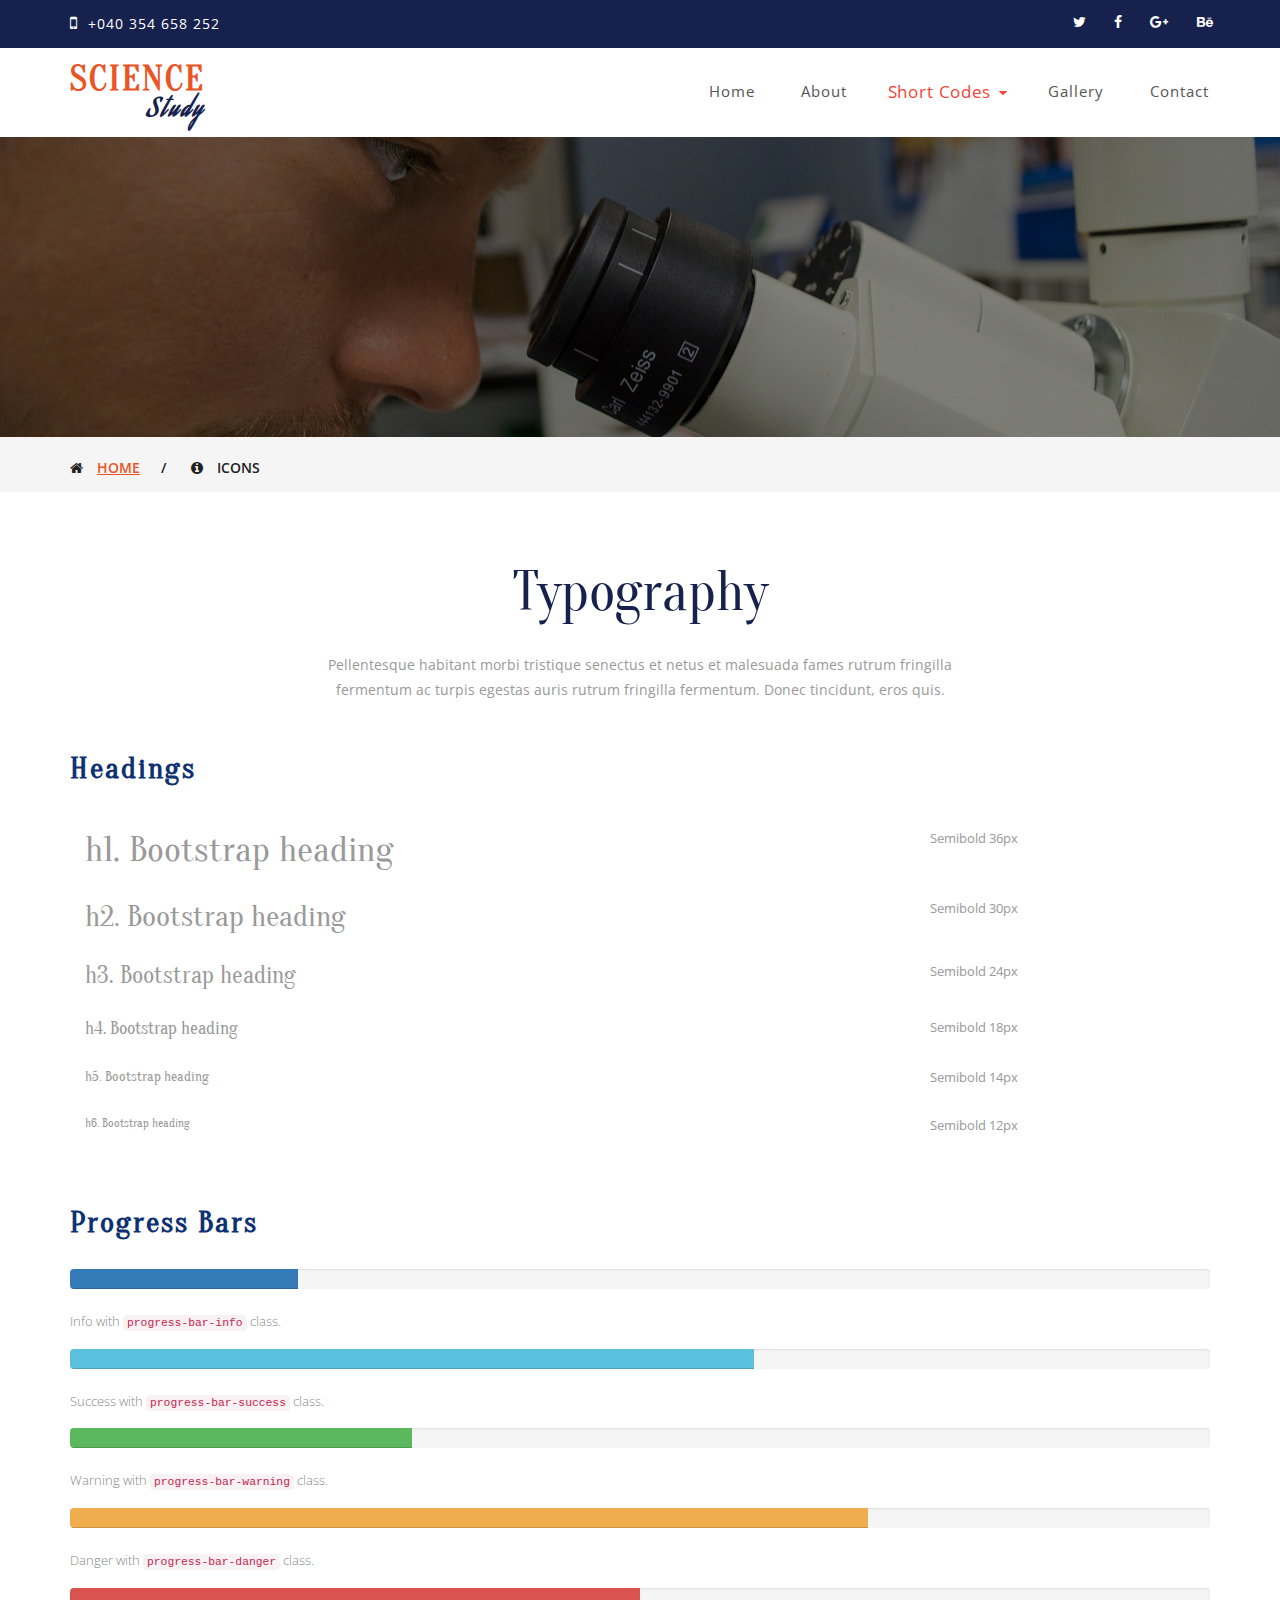
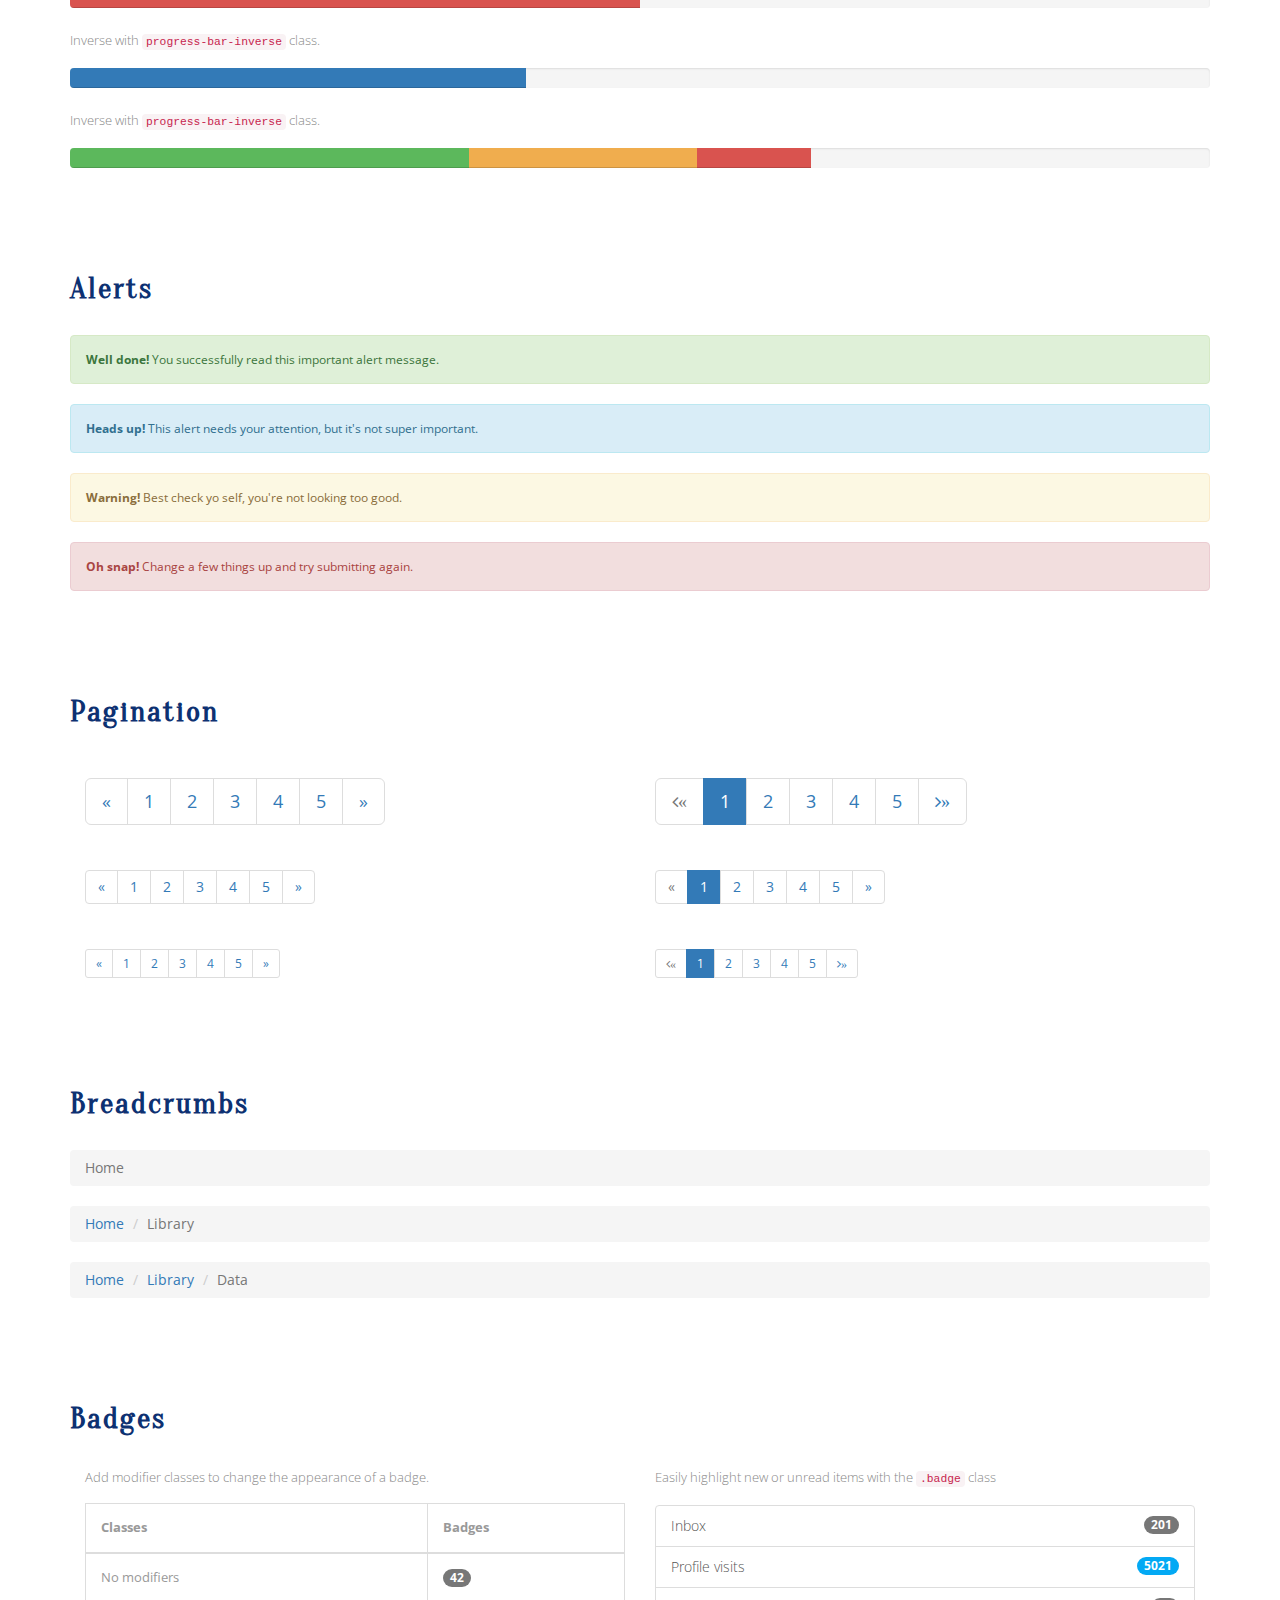
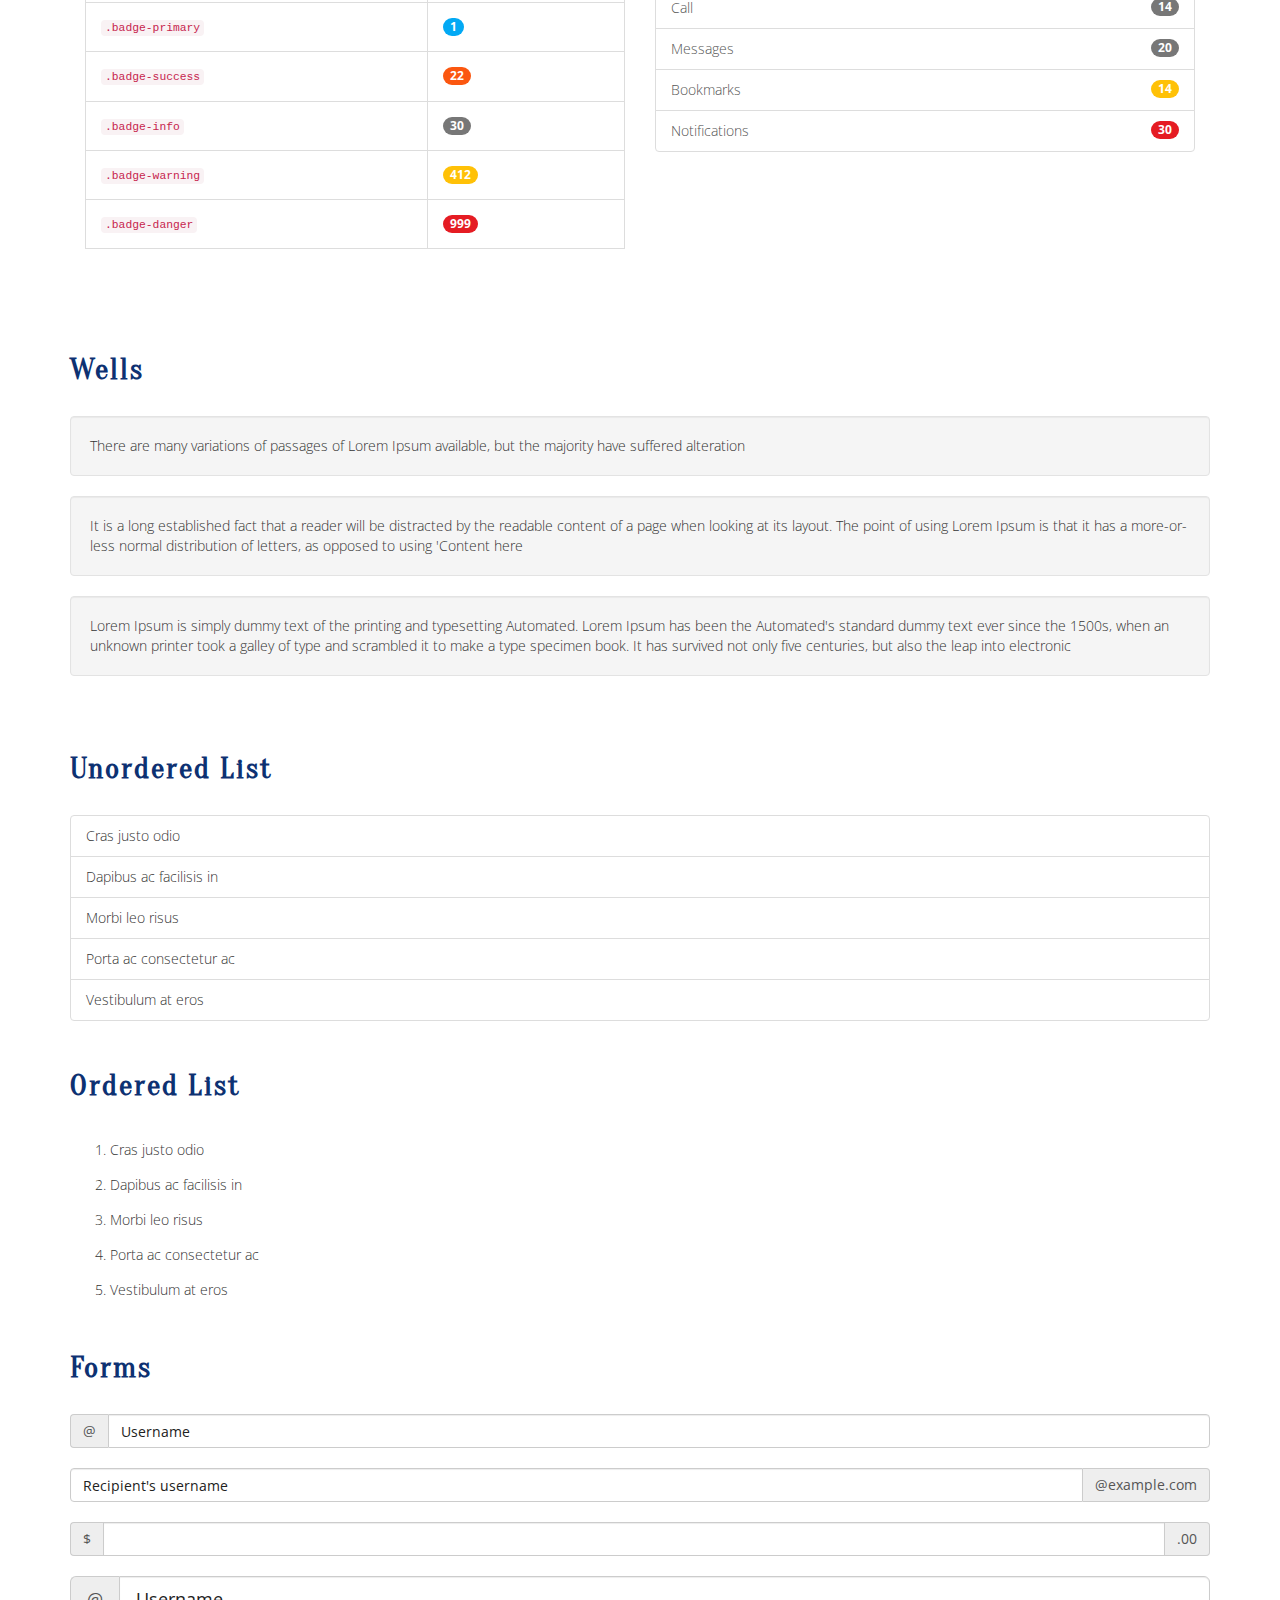
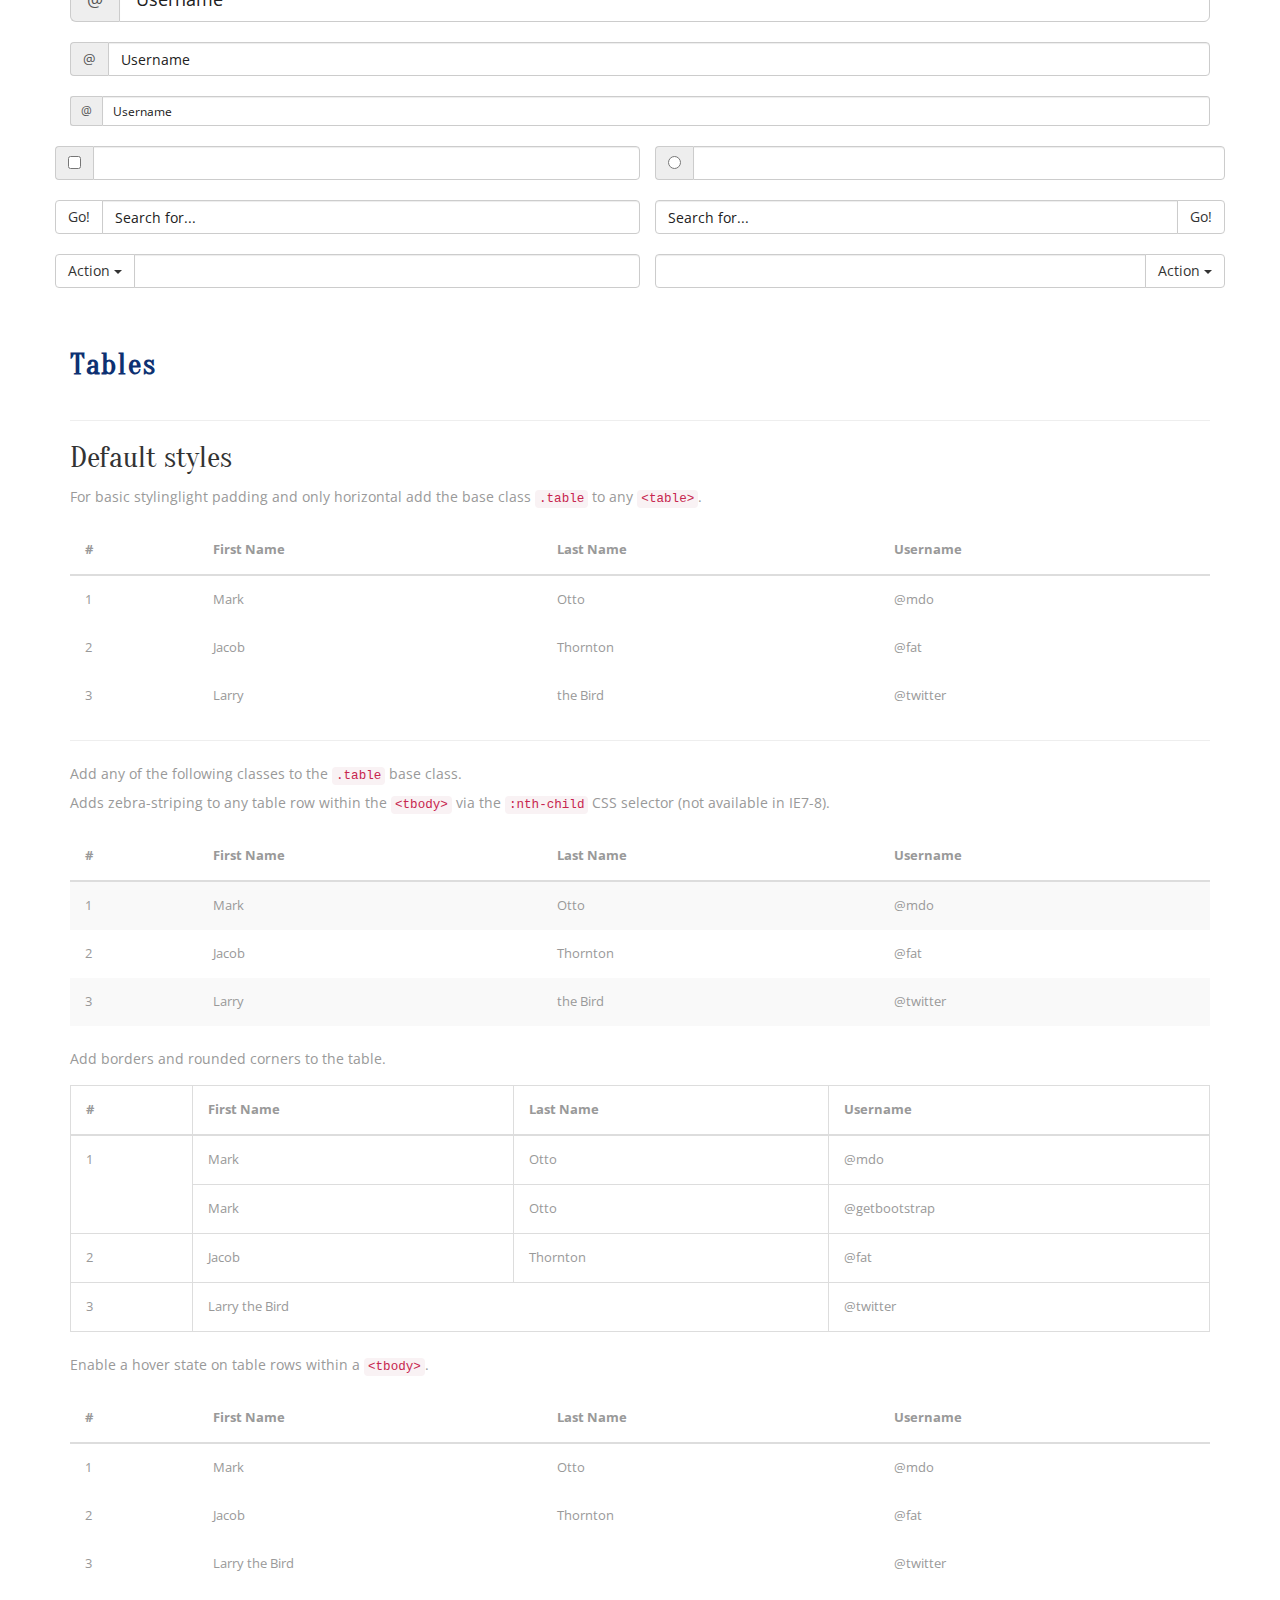
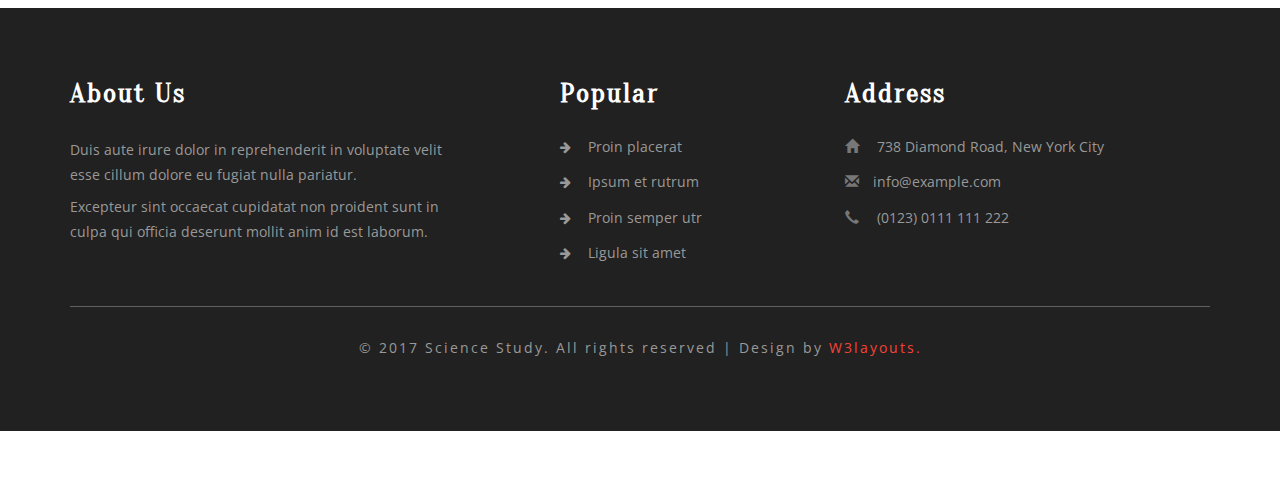
<file: typography.html>
<!--
Author: W3layouts
Author URL: http://w3layouts.com
License: Creative Commons Attribution 3.0 Unported
License URL: http://creativecommons.org/licenses/by/3.0/
-->
<!DOCTYPE html>
<html lang="en">
<head>
<title>Science Study an Education Category Bootstrap Responsive Template | Typography :: w3layouts</title>
<meta name="viewport" content="width=device-width, initial-scale=1">
<meta http-equiv="Content-Type" content="text/html; charset=utf-8" />
<meta name="keywords" content="Science Study Responsive web template, Bootstrap Web Templates, Flat Web Templates, Android Compatible web template, 
	SmartPhone Compatible web template, free WebDesigns for Nokia, Samsung, LG, Sony Ericsson, Motorola web design" />
<script type="application/x-javascript"> addEventListener("load", function() { setTimeout(hideURLbar, 0); }, false); function hideURLbar(){ window.scrollTo(0,1); } </script>
<!-- Custom Theme files -->
<link href="css/bootstrap.css" type="text/css" rel="stylesheet" media="all">
<link href="css/style.css" type="text/css" rel="stylesheet" media="all">   
<link href="css/font-awesome.css" rel="stylesheet"> <!-- font-awesome icons -->
<link rel="stylesheet" href="css/flexslider.css" type="text/css" media="screen" /> 
<!-- //Custom Theme files --> 
<!-- js -->
<script src="js/jquery-2.2.3.min.js"></script>  
<!-- //js -->
<!-- web-fonts -->   
<link href="//fonts.googleapis.com/css?family=Oranienbaum" rel="stylesheet">
<link href="//fonts.googleapis.com/css?family=Open+Sans:300,300i,400,400i,600,600i,700,700i,800,800i" rel="stylesheet">
<link href="//fonts.googleapis.com/css?family=Aguafina+Script" rel="stylesheet">
<!-- //web-fonts -->
</head>
<body> 
	<!-- header -->
	<div class="header-w3layoutstop">
		<div class="container">  
			<div class="hdr-w3left navbar-left">
				<p><span class="fa fa-mobile"></span> +040 354 658 252 </p> 
			</div>
			<div class="w3ls-bnr-icons social-w3licon navbar-right">
				<a href="#" class="social-button twitter"><i class="fa fa-twitter"></i></a>
				<a href="#" class="social-button facebook"><i class="fa fa-facebook"></i></a> 
				<a href="#" class="social-button google"><i class="fa fa-google-plus"></i></a> 
				<a href="#" class="social-button behance"><i class="fa fa-behance"></i></a> 
			</div>			
		</div>
	</div>
	<!-- navigation -->
	<div class="top-nav w3-agiletop">
		<div class="container">
			<div class="navbar-header w3llogo">
				<button type="button" class="navbar-toggle" data-toggle="collapse" data-target="#bs-example-navbar-collapse-1">
					<span class="sr-only">Toggle navigation</span>
					<span class="icon-bar"></span>
					<span class="icon-bar"></span>
					<span class="icon-bar"></span>
				</button>  
				<h1><a href="index.html">SCIENCE <span>Study<span></a></h1> 
			</div>
			<!-- Collect the nav links, forms, and other content for toggling -->
			<div class="collapse navbar-collapse" id="bs-example-navbar-collapse-1">
				<div class="w3menu navbar-right">
					<ul class="nav navbar">
						<li><a href="index.html">Home</a></li>
						<li><a href="about.html">About</a></li>
						<li class="dropdown">
								<a href="#" class="dropdown-toggle active" data-toggle="dropdown">Short Codes <b class="caret"></b></a>
								<ul class="dropdown-menu agile_short_dropdown">
									<li><a href="icons.html">Icons</a></li>
									<li><a href="typography.html">Typography</a></li>
								</ul>
							</li>					
						<li><a href="gallery.html">Gallery</a></li>
						<li><a href="contact.html">Contact</a></li>
					</ul>
				</div> 
				<div class="clearfix"> </div>  
			</div>
		</div>	
	</div>	
	<!-- //navigation -->
	<!-- //header -->
	<!-- banner -->
	<div class="w3ls-banner-1">
	</div>	
	<!-- //banner -->
	<!-- breadcrumbs -->
	<div class="breadcrumbs">
		<div class="container">
			<div class="w3layouts_breadcrumbs_left">
				<ul>
					<li><i class="fa fa-home" aria-hidden="true"></i><a href="index.html">Home</a><span>/</span></li>
					<li><i class="fa fa-info-circle" aria-hidden="true"></i>Icons</li>
				</ul>
			</div>
			
			<div class="clearfix"> </div>
		</div>
	</div>
<!-- //breadcrumbs -->
			
										<!-- typography -->
	<div class="typo">
		<div class="container">
			<div class="w3ls-heading">
				<h2 class="agileits-title">Typography</h2>
			<p class="agile-p">Pellentesque habitant morbi tristique senectus et netus et malesuada fames rutrum fringilla fermentum ac turpis egestas auris rutrum fringilla fermentum. Donec tincidunt, eros quis. </p><div class="grid_3 grid_4 w3_agileits_icons_page">
			
			</div>
			<div class="grid_3 grid_4 w3layouts">
				<h3 class="hdg">Headings</h3>
				<div class="bs-example">
					<table class="table">
						<tbody>
							<tr>
								<td><h1 id="h1.-bootstrap-heading">h1. Bootstrap heading<a class="anchorjs-link" href="#h1.-bootstrap-heading"><span class="anchorjs-icon"></span></a></h1></td>
								<td class="type-info">Semibold 36px</td>
							</tr>
							<tr>
								<td><h2 id="h2.-bootstrap-heading">h2. Bootstrap heading<a class="anchorjs-link" href="#h2.-bootstrap-heading"><span class="anchorjs-icon"></span></a></h2></td>
								<td class="type-info">Semibold 30px</td>
							</tr>
							<tr>
								<td><h3 id="h3.-bootstrap-heading">h3. Bootstrap heading<a class="anchorjs-link" href="#h3.-bootstrap-heading"><span class="anchorjs-icon"></span></a></h3></td>
								<td class="type-info">Semibold 24px</td>
							</tr>
							<tr>
								<td><h4 id="h4.-bootstrap-heading">h4. Bootstrap heading<a class="anchorjs-link" href="#h4.-bootstrap-heading"><span class="anchorjs-icon"></span></a></h4></td>
								<td class="type-info">Semibold 18px</td>
							</tr>
							<tr>
								<td><h5 id="h5.-bootstrap-heading">h5. Bootstrap heading<a class="anchorjs-link" href="#h5.-bootstrap-heading"><span class="anchorjs-icon"></span></a></h5></td>
								<td class="type-info">Semibold 14px</td>
							</tr>
							<tr>
								<td><h6>h6. Bootstrap heading</h6></td>
								<td class="type-info">Semibold 12px</td>
							</tr>
						</tbody>
					</table>
				</div>
			</div>
		
			<div class="grid_3 grid_5 w3l">
				<h3>Progress Bars</h3>
				<div class="tab-content">
					<div class="tab-pane active" id="domprogress">
						<div class="progress">    
							<div class="progress-bar progress-bar-primary" style="width: 20%"></div>
						</div>
						<p>Info with <code>progress-bar-info</code> class.</p>
						<div class="progress">    
							<div class="progress-bar progress-bar-info" style="width: 60%"></div>
						</div>
						<p>Success with <code>progress-bar-success</code> class.</p>
						<div class="progress">
							<div class="progress-bar progress-bar-success" style="width: 30%"></div>
						</div>
						<p>Warning with <code>progress-bar-warning</code> class.</p>
						<div class="progress">
							<div class="progress-bar progress-bar-warning" style="width: 70%"></div>
						</div>
						<p>Danger with <code>progress-bar-danger</code> class.</p>
						<div class="progress">
							<div class="progress-bar progress-bar-danger" style="width: 50%"></div>
						</div>
						<p>Inverse with <code>progress-bar-inverse</code> class.</p>
						<div class="progress">
							<div class="progress-bar progress-bar-inverse" style="width: 40%"></div>
						</div>
						<p>Inverse with <code>progress-bar-inverse</code> class.</p>
						<div class="progress">
							<div class="progress-bar progress-bar-success" style="width: 35%"><span class="sr-only">35% Complete (success)</span></div>
							<div class="progress-bar progress-bar-warning" style="width: 20%"><span class="sr-only">20% Complete (warning)</span></div>
							<div class="progress-bar progress-bar-danger" style="width: 10%"><span class="sr-only">10% Complete (danger)</span></div>
						</div>
					</div>
				</div>
			</div>
			<div class="grid_3 grid_5 w3ls">
				<h3>Alerts</h3>
				<div class="alert alert-success" role="alert">
					<strong>Well done!</strong> You successfully read this important alert message.
				</div>
				<div class="alert alert-info" role="alert">
					<strong>Heads up!</strong> This alert needs your attention, but it's not super important.
				</div>
				<div class="alert alert-warning" role="alert">
					<strong>Warning!</strong> Best check yo self, you're not looking too good.
				</div>
				<div class="alert alert-danger" role="alert">
					<strong>Oh snap!</strong> Change a few things up and try submitting again.
				</div>
			</div>
			<div class="grid_3 grid_5 agileits">
				<h3>Pagination</h3>
				<div class="col-md-6">
					<nav>
						<ul class="pagination pagination-lg">
							<li><a href="#" aria-label="Previous"><span aria-hidden="true">«</span></a></li>
							<li><a href="#">1</a></li>
							<li><a href="#">2</a></li>
							<li><a href="#">3</a></li>
							<li><a href="#">4</a></li>
							<li><a href="#">5</a></li>
							<li><a href="#" aria-label="Next"><span aria-hidden="true">»</span></a></li>
						</ul>
					</nav>
					<nav>
						<ul class="pagination">
							<li><a href="#" aria-label="Previous"><span aria-hidden="true">«</span></a></li>
							<li><a href="#">1</a></li>
							<li><a href="#">2</a></li>
							<li><a href="#">3</a></li>
							<li><a href="#">4</a></li>
							<li><a href="#">5</a></li>
							<li><a href="#" aria-label="Next"><span aria-hidden="true">»</span></a></li>
						</ul>
					</nav>
					<nav>
						<ul class="pagination pagination-sm">
							<li><a href="#" aria-label="Previous"><span aria-hidden="true">«</span></a></li>
							<li><a href="#">1</a></li>
							<li><a href="#">2</a></li>
							<li><a href="#">3</a></li>
							<li><a href="#">4</a></li>
							<li><a href="#">5</a></li>
							<li><a href="#" aria-label="Next"><span aria-hidden="true">»</span></a></li>
						</ul>
					</nav>
				</div>
				<div class="col-md-6">
					<ul class="pagination pagination-lg">
						<li class="disabled"><a href="#"><i class="fa fa-angle-left">«</i></a></li>
						<li class="active"><a href="#">1</a></li>
						<li><a href="#">2</a></li>
						<li><a href="#">3</a></li>
						<li><a href="#">4</a></li>
						<li><a href="#">5</a></li>
						<li><a href="#"><i class="fa fa-angle-right">»</i></a></li>
					</ul>
					<nav>
						<ul class="pagination">
							<li class="disabled"><a href="#" aria-label="Previous"><span aria-hidden="true">«</span></a></li>
							<li class="active"><a href="#">1 <span class="sr-only">(current)</span></a></li>
							<li><a href="#">2</a></li>
							<li><a href="#">3</a></li>
							<li><a href="#">4</a></li>
							<li><a href="#">5</a></li>
							<li><a href="#" aria-label="Next"><span aria-hidden="true">»</span></a></li>
						</ul>
					</nav>
					<ul class="pagination pagination-sm">
						<li class="disabled"><a href="#"><i class="fa fa-angle-left">«</i></a></li>
						<li class="active"><a href="#">1</a></li>
						<li><a href="#">2</a></li>
						<li><a href="#">3</a></li>
						<li><a href="#">4</a></li>
						<li><a href="#">5</a></li>
						<li><a href="#"><i class="fa fa-angle-right">»</i></a></li>
					</ul>
				</div>
				<div class="clearfix"> </div>
			</div>
			<div class="grid_3 grid_5 agileinfo">
				<h3>Breadcrumbs</h3>
				<ol class="breadcrumb">
					<li class="active">Home</li>
				</ol>
				<ol class="breadcrumb">
					<li><a href="#">Home</a></li>
					<li class="active">Library</li>
				</ol>
				<ol class="breadcrumb">
					<li><a href="#">Home</a></li>
					<li><a href="#">Library</a></li>
					<li class="active">Data</li>
				</ol>
			</div>
			<div class="grid_3 grid_5 wthree">
				<h3>Badges</h3>
				<div class="col-md-6 agileits-w3layouts">
					<p>Add modifier classes to change the appearance of a badge.</p>
					<table class="table table-bordered">
						<thead>
							<tr>
								<th>Classes</th>
								<th>Badges</th>
							</tr>
						</thead>
						<tbody>
							<tr>
								<td>No modifiers</td>
								<td><span class="badge">42</span></td>
							</tr>
							<tr>
								<td><code>.badge-primary</code></td>
								<td><span class="badge badge-primary">1</span></td>
							</tr>
							<tr>
								<td><code>.badge-success</code></td>
								<td><span class="badge badge-success">22</span></td>
							</tr>
							<tr>
								<td><code>.badge-info</code></td>
								<td><span class="badge badge-info">30</span></td>
							</tr>
							<tr>
								<td><code>.badge-warning</code></td>
								<td><span class="badge badge-warning">412</span></td>
							</tr>
							<tr>
								<td><code>.badge-danger</code></td>
								<td><span class="badge badge-danger">999</span></td>
							</tr>
						</tbody>
					</table>                    
				</div>
				<div class="col-md-6 w3-agileits">
					<p>Easily highlight new or unread items with the <code>.badge</code> class</p>
					<div class="list-group list-group-alternate"> 
						<a href="#" class="list-group-item"><span class="badge">201</span> <i class="ti ti-email"></i> Inbox </a> 
						<a href="#" class="list-group-item"><span class="badge badge-primary">5021</span> <i class="ti ti-eye"></i> Profile visits </a> 
						<a href="#" class="list-group-item"><span class="badge">14</span> <i class="ti ti-headphone-alt"></i> Call </a> 
						<a href="#" class="list-group-item"><span class="badge">20</span> <i class="ti ti-comments"></i> Messages </a> 
						<a href="#" class="list-group-item"><span class="badge badge-warning">14</span> <i class="ti ti-bookmark"></i> Bookmarks </a> 
						<a href="#" class="list-group-item"><span class="badge badge-danger">30</span> <i class="ti ti-bell"></i> Notifications </a> 
					</div>
				</div>
			   <div class="clearfix"> </div>
			</div>	 
			<div class="grid_3 grid_5 agile">
				<h3>Wells</h3>
				<div class="well">
					There are many variations of passages of Lorem Ipsum available, but the majority have suffered alteration
				</div>
				<div class="well">
					It is a long established fact that a reader will be distracted by the readable content of a page when looking at its layout. The point of using Lorem Ipsum is that it has a more-or-less normal distribution of letters, as opposed to using 'Content here
				</div>
				<div class="well">
						Lorem Ipsum is simply dummy text of the printing and typesetting Automated. Lorem Ipsum has been the Automated's standard dummy text ever since the 1500s, when an unknown printer took a galley of type and scrambled it to make a type specimen book. It has survived not only five centuries, but also the leap into electronic
				</div>
			</div>
			<h3 class="bars">Unordered List</h3>
			<ul class="list-group w3-agile">
			  <li class="list-group-item">Cras justo odio</li>
			  <li class="list-group-item">Dapibus ac facilisis in</li>
			  <li class="list-group-item">Morbi leo risus</li>
			  <li class="list-group-item">Porta ac consectetur ac</li>
			  <li class="list-group-item">Vestibulum at eros</li>
			</ul>
			<h3 class="bars">Ordered List</h3>
			<ol>
				<li class="list-group-item1">Cras justo odio</li>
				<li class="list-group-item1">Dapibus ac facilisis in</li>
				<li class="list-group-item1">Morbi leo risus</li>
				<li class="list-group-item1">Porta ac consectetur ac</li>
				<li class="list-group-item1">Vestibulum at eros</li>
			</ol>
			<h3 class="bars">Forms</h3>
			<div class="input-group w3_w3layouts">
				<span class="input-group-addon" id="basic-addon1">@</span>
				<input type="text" class="form-control" placeholder="Username" aria-describedby="basic-addon1">
			</div>
			<div class="input-group w3_w3layouts">
				<input type="text" class="form-control" placeholder="Recipient's username" aria-describedby="basic-addon2">
				<span class="input-group-addon" id="basic-addon2">@example.com</span>
			</div>
			<div class="input-group w3_w3layouts">
				<span class="input-group-addon">$</span>
					<input type="text" class="form-control" aria-label="Amount (to the nearest dollar)">
				<span class="input-group-addon">.00</span>
			</div>
			<div class="input-group input-group-lg w3_w3layouts">
				<span class="input-group-addon" id="sizing-addon1">@</span>
				<input type="text" class="form-control" placeholder="Username" aria-describedby="sizing-addon1">
			</div>
			<div class="input-group w3_w3layouts">
				<span class="input-group-addon" id="sizing-addon2">@</span>
				<input type="text" class="form-control" placeholder="Username" aria-describedby="sizing-addon2">
			</div>
			<div class="input-group input-group-sm w3_w3layouts">
				<span class="input-group-addon" id="sizing-addon3">@</span>
				<input type="text" class="form-control" placeholder="Username" aria-describedby="sizing-addon3">
			</div>
			<div class="row">
				<div class="col-lg-6 in-gp-tl">
					<div class="input-group">
						<span class="input-group-addon">
							<input type="checkbox" aria-label="...">
						</span>
						<input type="text" class="form-control" aria-label="...">
					</div><!-- /input-group -->
				</div><!-- /.col-lg-6 -->
				<div class="col-lg-6 in-gp-tb">
					<div class="input-group">
						<span class="input-group-addon">
							<input type="radio" aria-label="...">
						</span>
						<input type="text" class="form-control" aria-label="...">
					</div><!-- /input-group -->
				</div><!-- /.col-lg-6 -->
			</div><!-- /.row -->
			<div class="row">
				<div class="col-lg-6 in-gp-tl">
					<div class="input-group">
						<span class="input-group-btn">
							<button class="btn btn-default" type="button">Go!</button>
						</span>
						<input type="text" class="form-control" placeholder="Search for...">
					</div><!-- /input-group -->
				</div><!-- /.col-lg-6 -->
				<div class="col-lg-6 in-gp-tb">
					<div class="input-group">
						<input type="text" class="form-control" placeholder="Search for...">
						<span class="input-group-btn">
							<button class="btn btn-default" type="button">Go!</button>
						</span>
					</div><!-- /input-group -->
				</div><!-- /.col-lg-6 -->
			</div><!-- /.row -->
			<div class="row">
				<div class="col-lg-6 in-gp-tl">
					<div class="input-group">
						<div class="input-group-btn">
							<button type="button" class="btn btn-default dropdown-toggle" data-toggle="dropdown" aria-haspopup="true" aria-expanded="false">Action <span class="caret"></span></button>
							<ul class="dropdown-menu">
								<li><a href="#">Action</a></li>
								<li><a href="#">Another action</a></li>
								<li><a href="#">Something else here</a></li>
								<li role="separator" class="divider"></li>
								<li><a href="#">Separated link</a></li>
							</ul>
						</div><!-- /btn-group -->
						<input type="text" class="form-control" aria-label="...">
					</div><!-- /input-group -->
				</div><!-- /.col-lg-6 -->
				<div class="col-lg-6 in-gp-tb">
					<div class="input-group">
						<input type="text" class="form-control" aria-label="...">
						<div class="input-group-btn">
							<button type="button" class="btn btn-default dropdown-toggle" data-toggle="dropdown" aria-haspopup="true" aria-expanded="false">Action <span class="caret"></span></button>
							<ul class="dropdown-menu dropdown-menu-right">
								<li><a href="#">Action</a></li>
								<li><a href="#">Another action</a></li>
								<li><a href="#">Something else here</a></li>
								<li role="separator" class="divider"></li>
								<li><a href="#">Separated link</a></li>
							</ul>
						</div><!-- /btn-group -->
					</div><!-- /input-group -->
				</div><!-- /.col-lg-6 -->
			</div><!-- /.row -->
			<div class="page-header">
				<h3 class="bars">Tables</h3>
			</div>
			<h2 class="typoh2">Default styles</h2>
			<p>For basic stylinglight padding and only horizontal add the base class <code>.table</code> to any <code>&lt;table&gt;</code>.</p>
			<div class="bs-docs-example">
				<table class="table">
					<thead>
						<tr>
							<th>#</th>
							<th>First Name</th>
							<th>Last Name</th>
							<th>Username</th>
						</tr>
					</thead>
					<tbody>
						<tr>
							<td>1</td>
							<td>Mark</td>
							<td>Otto</td>
							<td>@mdo</td>
						</tr>
						<tr>
							<td>2</td>
							<td>Jacob</td>
							<td>Thornton</td>
							<td>@fat</td>
						</tr>
						<tr>
							<td>3</td>
							<td>Larry</td>
							<td>the Bird</td>
							<td>@twitter</td>
						</tr>
					</tbody>
				</table>
			</div>
			<hr class="bs-docs-separator">
			<p>Add any of the following classes to the <code>.table</code> base class.</p>
			<p>Adds zebra-striping to any table row within the <code>&lt;tbody&gt;</code> via the <code>:nth-child</code> CSS selector (not available in IE7-8).</p>
			<div class="bs-docs-example">
				<table class="table table-striped">
					<thead>
						<tr>
							<th>#</th>
							<th>First Name</th>
							<th>Last Name</th>
							<th>Username</th>
						</tr>
					</thead>
					<tbody>
						<tr>
							<td>1</td>
							<td>Mark</td>
							<td>Otto</td>
							<td>@mdo</td>
						</tr>
						<tr>
							<td>2</td>
							<td>Jacob</td>
							<td>Thornton</td>
							<td>@fat</td>
						</tr>
						<tr>
							<td>3</td>
							<td>Larry</td>
							<td>the Bird</td>
							<td>@twitter</td>
						</tr>
					</tbody>
				</table>
			</div>
			<p>Add borders and rounded corners to the table.</p>
			<div class="bs-docs-example">
				<table class="table table-bordered">
					<thead>
						<tr>
							<th>#</th>
							<th>First Name</th>
							<th>Last Name</th>
							<th>Username</th>
						</tr>
					</thead>
					<tbody>
						<tr>
							<td rowspan="2">1</td>
							<td>Mark</td>
							<td>Otto</td>
							<td>@mdo</td>
						</tr>
						<tr>
							<td>Mark</td>
							<td>Otto</td>
							<td>@getbootstrap</td>
						</tr>
						<tr>
							<td>2</td>
							<td>Jacob</td>
							<td>Thornton</td>
							<td>@fat</td>
						</tr>
						<tr>
							<td>3</td>
							<td colspan="2">Larry the Bird</td>
							<td>@twitter</td>
						</tr>
					</tbody>
				</table>
			</div>
			<p>Enable a hover state on table rows within a <code>&lt;tbody&gt;</code>.</p>
			<div class="bs-docs-example">
				<table class="table table-hover">
					<thead>
						<tr>
						  <th>#</th>
						  <th>First Name</th>
						  <th>Last Name</th>
						  <th>Username</th>
						</tr>
					</thead>
					<tbody>
						<tr>
						  <td>1</td>
						  <td>Mark</td>
						  <td>Otto</td>
						  <td>@mdo</td>
						</tr>
						<tr>
						  <td>2</td>
						  <td>Jacob</td>
						  <td>Thornton</td>
						  <td>@fat</td>
						</tr>
						<tr>
						  <td>3</td>
						  <td colspan="2">Larry the Bird</td>
						  <td>@twitter</td>
						</tr>
					</tbody>
				</table>
			</div>
		</div>
	</div>
<!-- //typography -->

	<!-- footer -->
	<div class="footer">
		<div class="container">
			<div class="col-md-5 col-sm-5 agileinfo_footer_grid">
				<h3 class="agileits-title">About Us</h3>
				<p>Duis aute irure dolor in reprehenderit in voluptate velit esse cillum dolore eu 
					fugiat nulla pariatur. <span>Excepteur sint occaecat cupidatat non proident 
					sunt in culpa qui officia deserunt mollit anim id est laborum.</span></p>
			</div>
			<div class="col-md-3 col-sm-3 agileinfo_footer_grid mid-w3l nav2">
				<h3 class="agileits-title">Popular</h3>
				<ul>
					<li><a href="#"><i class="fa fa-arrow-right"></i> Proin placerat</a></li>
					<li><a href="#"><i class="fa fa-arrow-right"></i> Ipsum et rutrum</a></li>
					<li><a href="#"><i class="fa fa-arrow-right"></i> Proin semper utr</a></li>
					<li><a href="#"><i class="fa fa-arrow-right"></i> Ligula sit amet</a></li>
				</ul>
			</div>
			<div class="col-md-4 col-sm-4 agileinfo_footer_grid">
				<h3 class="agileits-title">Address</h3>
				<ul>
					<li><span class="glyphicon glyphicon-home" aria-hidden="true"></span> 738 Diamond Road, New York City</li>
					<li><span class="glyphicon glyphicon-envelope" aria-hidden="true"></span><a href="mailto:info@example.com">info@example.com</a></li>
					<li><span class="glyphicon glyphicon-earphone" aria-hidden="true"></span> (0123) 0111 111 222</li>
				</ul>
			</div> 
			<div class="clearfix"> </div>
			<div class="w3agile_footer_copy">
				<p>© 2017 Science Study. All rights reserved | Design by <a href="http://w3layouts.com/" target="_blank">W3layouts.</a></p>
			</div>
		</div>
	</div>
	<!-- //footer -->

	<!-- Bootstrap core JavaScript
    ================================================== -->
    <!-- Placed at the end of the document so the pages load faster -->
    <script src="js/bootstrap.js"></script>
	<!-- FlexSlider --> 
	<script defer src="js/jquery.flexslider.js"></script>
	<script type="text/javascript">
		$(window).load(function(){
		  $('.flexslider').flexslider({
			animation: "slide",
			start: function(slider){
			  $('body').removeClass('loading');
			}
		  });
		});
	</script>
	<!-- End-slider-script -->

</body>
</html>
</file>
<file: css/style.css>
/*--
Author: W3layouts
Author URL: http://w3layouts.com
License: Creative Commons Attribution 3.0 Unported
License URL: http://creativecommons.org/licenses/by/3.0/
--*/
body{
	margin:0;
	font-family: 'Open Sans', sans-serif;
	background: #fff;  
}
body a{
	transition: 0.5s all;
	-webkit-transition: 0.5s all;
	-moz-transition: 0.5s all;
	-o-transition: 0.5s all;
	-ms-transition: 0.5s all;
	text-decoration:none;
	outline:none;
}
h1,h2,h3,h4,h5,h6{
	margin:0;
	font-family: 'Oranienbaum', serif; 
}
p{
	margin:0;
}
ul,label{
	margin:0;
	padding:0;
}
body a:hover,body a:focus {
	text-decoration:none;
	outline: none;
} 
/*-- banner --*/
.agileits-banner {
	background:url(../images/1.jpg)no-repeat center center;
	-webkit-background-size:cover;
	background-size:cover;
	-moz-background-size:cover;
	position: relative;
} 
/*-- header-w3layoutstop--*/
.header-w3layoutstop {
    padding:0.8em 0;
    background:#16214e;
}
.header-w3layoutstop p {
    color: #fff;
    font-size: 1em;
    text-align: center;
    letter-spacing: 1px;
}
.header-w3layoutstop p span.fa {
    margin-right: 5px;
    font-size: 1.2em;
}
/*-- social-icons --*/  
.social-w3licon a {
    font-size: 1em;
    color: #fff;
    margin:0 .8em;
    border: 1px solid transparent;
    display: inline-block;
    text-align: center;
    position: relative;
    z-index: 999;
	-webkit-transition:.5s all;
	-moz-transition:.5s all;
	-o-transition:.5s all;
	-ms-transition:.5s all;
	transition:.5s all;
} 
.social-w3licon a:hover {
    color: #3b5998;
	-webkit-transform: scale(1.2);
	-moz-transform: scale(1.2);
	-o-transform: scale(1.2);
	-ms-transform: scale(1.2);
    transform: scale(1.2);
}
.social-w3licon a.twitter:hover {
    color: #1da1f2; 
}
.social-w3licon a.google:hover {
    color: #dd4b39; 
}
.social-w3licon a.behance:hover {
    color: #1769ff; 
}
/*-- //social-icons --*/
/*-- //banner-top --*/ 
/*-- logo --*/ 
.w3llogo h1 {
    font-size: 2em;
    font-weight: 100;
    letter-spacing: 2px;
    position: relative;
}
.w3llogo h1 a {
    display: inline-block;
    color: #eb5425;
    font-weight: 600;
    font-size: 36px;
}
.w3llogo h1 a span {
    font-family: 'Aguafina Script', cursive;
    color: #16214e;
    font-size: 25px;
    letter-spacing: 3px;
    display: block;
    text-align: right;
}
/*-- //logo --*/
/*-- top-nav --*/ 
.top-nav {
    padding: 0.8em 0;
}
nav.navbar.navbar-default {
    background-color: inherit;
    border: none;
    margin: 0;
}
ul.nav.navbar {
    text-align: center;
    margin: 1.5em 0 0;
    min-height: inherit;
}
.top-nav ul li {
    margin: 0 0 0 3em;
    display: inline-block;
}
/* Effect 11: text fill based on Lea Verou's animation http://dabblet.com/gist/6046779 */
.top-nav ul li a {
    text-decoration: none;
    letter-spacing: 1px;
    font-size: 1.1em;
    color: #555;
    position: relative;
    font-weight:400;
    padding: 0;
    display: inline-block;
}
.nav > li > a:hover, .nav > li > a:focus {
    background: none;
} 
.top-nav ul li a:hover, .top-nav ul li a.active {
    color: #F44336 !important;
    -webkit-border-radius: 2px;
    -moz-border-radius: 2px;
    border-radius: 2px;
	-webkit-transform: scale(1.1);
	-moz-transform: scale(1.1);
	-o-transform: scale(1.1);
	-ms-transform: scale(1.1);
	transform: scale(1.1);
}
.top-nav .open > .dropdown-menu {
    display: block;
    background: #fff;
    margin-top: 1.2em;
}
.top-nav .open > .dropdown-menu li {
    margin: 0;
	display: block;
	overflow:hidden;
}
.top-nav .open > .dropdown-menu li a {
	display: block;
    color: #999;
    font-size: .9em;
    padding: .7em 1em;
    text-align: center;
    letter-spacing: 1px;
}
.top-nav .nav .open > a, .nav .open > a:hover, .nav .open > a:focus {
    color: #eb5425;
    border: none;
    background: none;
}
.top-nav .dropdown-menu > li > a:hover, .dropdown-menu > li > a:focus {
    color: #eb5425;
    text-decoration: none;
    background-color: transparent;
}
ul.dropdown-menu.agile_short_dropdown {
    left: 0;
}
/*-- //top-nav --*/
/*-- banner --*/ 
.w3ls-banner{ 
	background:url(../images/banner-2.jpg)no-repeat center;
	-webkit-background-size:cover;
	-moz-background-size:cover; 
	background-size:cover;
	position: relative;
}
.w3ls-banner-1{ 
	background:url(../images/banner-2.jpg)no-repeat center;
	-webkit-background-size:cover;
	-moz-background-size:cover; 
	background-size:cover;
	min-height:300px;
}
img.img-responsive {
    width: 100%;
} 
.banner-text {
    text-align: center;
    padding: 18em 0;
}
.banner-text p {
    font-size: 1em;
    color: #fff;
    margin-bottom: 2em;
    letter-spacing: 15px;
}
.banner-text h2, .banner-text h3 {
    color: #fff;
    font-size: 3em;
    text-transform: uppercase;
    letter-spacing: 4px;
}
.banner-text h5 {
    color: #fff;
    font-size: 1.3em;
    font-weight: 300;
	letter-spacing: 4px;
    width: 33%;
    line-height: 34px;
    margin: 2em auto;
}
.banner-text span{
    font-size: 0.8em;
    color: #fff;
    margin: 3em 0;
	display: inline-block;
}
.banner-text span i.fa{
    margin: 0 7px;
	-webkit-transform: rotate(45deg);
	-moz-transform: rotate(45deg);
	-o-transform: rotate(45deg);
	-ms-transform: rotate(45deg);
    transform: rotate(45deg);
} 
/*-- //banner --*/
/*-- banner-bottom --*/
.welcome{
	padding:6em 0;
} 
.welcome-agileinfo {
    margin-top: 5em;
} 
figure.effect-chico.welcome-img2 {
    margin-top: 2em;
}
/* Common style */
.welcome-w3imgs figure {
    position: relative;
    float: left;
    overflow: hidden;
    height: auto;
    background: #000;
    text-align: center;
} 
.welcome-w3imgs figure img {
	position: relative;
	display: block;
	max-width: 100%;
	opacity: 0.8;
} 
.welcome-w3imgs figure figcaption {
	padding: 2em;
	color: #fff;
	-webkit-backface-visibility: hidden;
	backface-visibility: hidden;
} 
.welcome-w3imgs figure figcaption::before,
.welcome-w3imgs figure figcaption::after {
	/*-- pointer-events:none; --*/
} 
.welcome-w3imgs figure figcaption,
.welcome-w3imgs figure figcaption > a {
	position: absolute;
	top: 0;
	left: 0;
	width: 100%;
	height: 100%;
}
/*-- Chico --*/ 
figure.effect-chico img {
	-webkit-transition: opacity 0.35s, -webkit-transform 0.35s;
	-moz-transition: opacity 0.35s, -moz-transform 0.35s;
	transition: opacity 0.35s, transform 0.35s;
	-webkit-transform: scale(1.12);
	-moz-transform: scale(1.12);
	-o-transform: scale(1.12);
	-ms-transform: scale(1.12);
	transform: scale(1.12);
} 
figure.effect-chico:hover img {
	opacity: 0.5;
	-webkit-transform: scale(1);
	-moz-transform: scale(1);
	-o-transform: scale(1);
	-ms-transform: scale(1);
	transform: scale(1);
} 
figure.effect-chico figcaption {
	padding: 2em;
} 
figure.effect-chico figcaption::before {
	position: absolute;
	top: 20px;
	right: 20px;
	bottom: 20px;
	left: 20px;
	border: 1px solid #fff;
	content: '';
	-webkit-transform: scale(1.1);
	-moz-transform: scale(1.1);
	-o-transform: scale(1.1);
	-ms-transform: scale(1.1);
	transform: scale(1.1);
} 
figure.effect-chico figcaption::before,
figure.effect-chico p {
	opacity: 0;
	-webkit-transition: opacity 0.35s, -webkit-transform 0.35s;
	-moz-transition: opacity 0.35s, -moz-transform 0.35s; 
	transition: opacity 0.35s, transform 0.35s;
} 
figure.effect-chico h4 {
    margin: 0.5em 0;
    font-size: 2.5em;
    color: #fff;
    text-transform: capitalize;
    letter-spacing: 1px;
} 
figure.effect-chico p {
	color:#fff;
	margin: 0 auto !important;
    max-width: 200px;
    -webkit-transform: scale(1.5);
	-moz-transform: scale(1.5);
	-o-transform: scale(1.5);
	-ms-transform: scale(1.5);
    transform: scale(1.5);
}
figure.effect-chico:hover figcaption::before,
figure.effect-chico:hover p {
	opacity: 1;
	-webkit-transform: scale(1);
	-moz-transform: scale(1);
	-o-transform: scale(1);
	-ms-transform: scale(1);
	transform: scale(1);
}
.welcome-w3imgs{
    position: relative;
}
.welcome-w3imgs img{
	width:100%;
} 
.agile-welcome-left{
    padding-left: 0;
}
.agile-welcome-right {
    padding: 0em 1em 0 1em;
}
h3.agileits-title,h2.agileits-title {
    color: #16214e;
    font-size: 4em;
    margin-bottom: .5em;
    text-align: center;
}
p{
	color:#999;
	font-size:1em; 
	line-height:1.8em;
}
.agile-welcome-right h4 {
    font-size: 1.5em;
    color: #eb5425;
    line-height: 1.2em;
    margin-bottom: 1em;
}
.welcome p {
    margin-bottom: 1.5em;
}
/*-- //banner-bottom --*/
.about-w3slid h3 {
    font-size: 3em;
    color: #fff;
    text-transform: capitalize;
    letter-spacing: 1px;
}
.about-w3slid p {
    width: 70%;
    margin: 2em auto 0;
    color: #fff;
    letter-spacing: 2px;
}
.about-w3slid {
    background: url(../images/banner-1.jpg)no-repeat center 0px fixed;
    background-size: cover;
    text-align: center;
	padding:7em 0;
}
p.agile-p {
    font-size: 1em;
    text-align: center;
    width: 60%;
    margin: 0 auto;
}
/*-- services --*/ 
.services {
    padding: 5em 0;
}
.w3-services-grids {
    margin-top: 5em;
} 
.w3l-services-grid{
	text-align:center;
}
.w3l-services-text {
    padding: 2em;
    border: 1px solid #ddd;
	position: relative;
	background: #fff;
}
.w3l-services-text:before {
    content: '';
    width: 0%;
    border: 2px solid #eb5425;
    height: 100%;
    display: block;
    position: absolute;
    left: 0;
    top: 0;
	-webkit-transition: .5s all;
	-moz-transition: .5s all;
	-o-transition: .5s all;
	-ms-transition: .5s all;
    transition: .5s all; 
}
.w3ls-services-img {
    width: 75px;
    height: 75px;
    margin: 0 auto;
    border-radius: 50%;
    -webkit-border-radius: 50%;
    -moz-border-radius: 50%;
    -ms-border-radius: 50%;
    -o-border-radius: 50%;
    -webkit-transition: 0.5s all;
    -o-transition: 0.5s all;
    -moz-transition: 0.5s all;
    -ms-transition: 0.5s all;
    transition: 0.5s all;
}
.w3ls-services-img i.fa {
    color: #eb5425;
    font-size: 3em;
    padding: .5em 0 0 0;
    -webkit-transition: 0.5s all;
    -o-transition: 0.5s all;
    -moz-transition: 0.5s all;
    -ms-transition: 0.5s all;
    transition: 0.5s all;
}
.agileits-services-info h4 {
    color: #f44336;
    font-size: 1.3em;
    margin: 1.3em 0 0.8em;
    text-transform: uppercase;
    font-weight: 600;
    letter-spacing: 2px;
}
.w3l-services-grid:hover .w3ls-services-img{
    background: #eb5425;  
}
.w3l-services-grid:hover .w3ls-services-img i.fa {
    color: #fff; 
	-webkit-transform: scale(0.5);
	-moz-transform: scale(0.5);
	-o-transform: scale(0.5);
	-ms-transform: scale(0.5);
    transform: scale(0.5);
} 
.w3l-services-grid:hover .w3l-services-text:before { 
    width: 100%;  
}
/*-- //services --*/
/*-- newsletter --*/
.sub-agileinfo{  
	text-align:center;
}
.sub-agileinfo h3 {
	font-size: 3em;
    margin-bottom: 1em;
}
h3.agileits-title.w3title1 {
    color: #fff; 
}
.sub-agileinfo p {
    width: 75%;
    margin: 0 auto;
    color: #fff; 
}
.sub-agileinfo form {
    margin: 2em 0;
}
.sub-agileinfo form input.user {
    width: 42%;
    padding: .8em 1em;
    outline: none;
    font-size: 1em;
    border: 1px solid #fff;
    margin-right: 1em;
    color: #000;
    letter-spacing: 2px;
}
.sub-agileinfo form input[type="submit"] { 
    font-size: 1em;
    text-transform: uppercase;
    padding: .8em 2em;
    color: #fff;
    background: #f44336;
    border: 1px solid #f44336;
    letter-spacing: 3px;
    font-weight: 600;
    outline: none;
	-webkit-transition:.5s all;
	-moz-transition:.5s all;
	-o-transition:.5s all;
	-ms-transition:.5s all;
	transition:.5s all;
}
.sub-agileinfo form input[type="submit"]:hover {
	background: transparent;
    border: 1px solid #fff;
} 
/*-- //newsletter --*/
/*-- services-bottom --*/
.wthree-services-left img{
	width:100%;
}
.wthree-services-right-top h4 {
    color: #16214e;
    font-size: 1.4em;
    margin: 0;
    letter-spacing: 1px;
    font-weight: 600;
    text-transform: uppercase;
}
.wthree-services-right-top p{
	color: #999999;
    font-size: .9em;
    line-height: 1.8em;
    margin: 1em 0 0 0;
}
.services-right-bottom-bottom {
    margin: 2em 0 0 0;
}
.services-bottom-icon{
	float:left;
	width:10%;
}
.services-bottom-icon i.fa {
    color: #f44336;
    font-size: 2em;
}
.services-bottom-info{
	float:left;
	width:80%;
}
.services-bottom-info h5 {
    color: #212121;
    font-size: 1.3em;
    margin: 0;
    letter-spacing: 1px;
    font-weight: 600;
    text-transform: uppercase;
}
.services-bottom-info p{
	color: #999999;
    font-size: .9em;
    line-height: 1.8em;
    margin: 1em 0 0 0;	
}
.w3-services-bottom{
	margin:2em 0 0 0;
}
.services-bottom {
    padding: 5em 0;
}
.wthree-services-bottom-grids {
    margin-top: 5em;
}
/*-- //services-bottom --*/
/*-- footer --*/
.footer{
	background:#212121;
	padding:5em 0;
}
.agileinfo_footer_grid h3.agileits-title {
    font-size: 2em;
    color: #ffffff;
    font-weight: 700;
    margin-bottom: 1em;
    text-transform: capitalize;
    text-align: left;
    letter-spacing: 2px;
}
.agileinfo_footer_grid ul li {
    list-style-type: none;
    margin-bottom: 1.1em;
    font-size: 1em;
    color: #999;
} 
.agileinfo_footer_grid ul li  i.fa{
    font-size: .9em;
    margin-right: 1em;
}
.agileinfo_footer_grid ul li span{
	margin-right: 1em;
}
.agileinfo_footer_grid ul li a{
	color:#999;
	text-decoration:none;
}
.agileinfo_footer_grid ul li a:hover{
	color:#f44336;
}  
.w3agile_footer_copy {
    padding-top: 2em;
    border-top: 1px solid #606060;
    text-align: center;
    margin-top: 2em;
}
.w3agile_footer_copy p{   
	letter-spacing: 2px;
}
.w3agile_footer_copy p a{
	color:#f44336;
	text-decoration:none;
}
.w3agile_footer_copy p a:hover{
	color:#999;
}
.agileinfo_footer_grid:nth-child(1) {
    padding: 0 5em 0 0;
} 
.agileinfo_footer_grid p span{
	display:block;
	margin:0.5em 0 0;
}
/*-- //footer --*/
/*-- breadcrumbs --*/
.breadcrumbs{
	padding:1em 0;
	background:#f5f5f5;
}
.w3layouts_breadcrumbs_left{
	float:left;
	margin-top: .5em;
}
.w3layouts_breadcrumbs_left ul li{
	display:inline-block;
	color:#212121;
	text-transform:uppercase;
	font-weight:600;
}
.w3layouts_breadcrumbs_left ul li span{
	padding:0 1.5em;
}
.w3layouts_breadcrumbs_left ul li i{
	padding-right:1em;
	color: #212121;
}
.w3layouts_breadcrumbs_left ul li a{
	color:#eb5425;
	text-decoration:underline;
}
.w3layouts_breadcrumbs_right{
	float:right;
}
.w3layouts_breadcrumbs_right h2 {
    font-size: 2em;
    color: #212121;
    margin: 0;
}
.w3layouts_breadcrumbs_left ul li a:hover{
	color:#212121;
}
.w3_agile_about_grid_left h3{
	font-size:1.4em;
	color:#212121;
	line-height:1.5em;
	text-transform: capitalize;
	margin:0;
}
.w3_agile_about_grid_left p i{
	color:#2ebaef;
	display:block;
	margin:1em 0 1em;
}
.w3_agile_about_grid_left p{
	color:#999;
	line-height:2em;
}
/*-- //breadcrumbs --*/
/*-- about --*/
/*-- Skills bar effects --*/
.skillbar {
  position: relative;
  display: inline-block;
  margin: 15px 0;
  width: 100%;
  background: #eee;
  height: 35px;
  border-radius: 3px;
  width: 100%;
}
.skillbar-title {
  position: absolute;
  top: 0;
  left: 0;
  width: 110px;
  font-weight: bold;
  font-size: 13px;
  color: #ffffff;
  background: #6adcfa;
  border-top-left-radius: 3px;
  border-bottom-left-radius: 3px;
  background: rgba(0, 0, 0, 0.1);
  padding: 0 20px;
  height: 35px;
  line-height: 35px;
}
.skillbar-bar {
  height: 35px;
  width: 0px;
  background: #2ebaef;
  border-radius: 3px;
  display: inline-block;
}
.skill-bar-percent {
	position: absolute;
    right: -6%;
    top: 0;
    font-size: 13px;
    height: 35px;
    line-height: 35px;
    color: #212121;
}
/*-- //about --*/
/*-- team --*/
.team,.testimonials,.contact{
	padding:5em 0;
}
.w3_agile_team_grids{
	margin:5em 0 0;
}
.w3_agile_team_grid h3{
	font-size:1.2em;
	color:#212121;
	margin:1em 0 0;
}
.w3_agile_team_grid p{
	color:#2ebaef;
	text-transform:uppercase;
	font-weight:600;
	margin-bottom: 1em;
}
.w3_agile_team_grid:nth-child(2),.w3_agile_team_grid:nth-child(4){
	margin-top:5em;
}
.w3_agile_team_grid ul li{
	display:inline-block;
	margin-right:1em;
}
.w3_agile_team_grid ul li:last-child{
	margin:0;
}
.w3_agile_team_grid figure {
	overflow: hidden;
	position: relative;
}
.hover14 figure::before {
	position: absolute;
	top: 0;
	left: -75%;
	z-index: 2;
	display: block;
	content: '';
	width: 50%;
	height: 100%;
	background: -webkit-linear-gradient(left, rgba(255,255,255,0) 0%, rgba(255,255,255,.3) 100%);
	background: linear-gradient(to right, rgba(255,255,255,0) 0%, rgba(255,255,255,.3) 100%);
	-webkit-transform: skewX(-25deg);
	transform: skewX(-25deg);
}
.hover14 figure:hover::before,.w3_agile_team_grid:hover .hover14 figure::before{
	-webkit-animation: shine .75s;
	animation: shine .75s;
}
@-webkit-keyframes shine {
	100% {
		left: 125%;
	}
}
@keyframes shine {
	100% {
		left: 125%;
	}
}
.agileits_social_list li a{
    color: #212121;
    text-align: center;
    display: inline-block;
    font-size: 1.2em;
}
a.w3_agile_facebook:hover{
	color:#3b5998;
}
a.agile_twitter:hover{
	color:#1da1f2;
}
a.w3_agile_dribble:hover{
	color:#ea4c89;
}
a.w3_agile_vimeo:hover{
	color:#1ab7ea;
}
ul.agileits_social_list {
    padding: 0;
}
ul.agileits_social_list li {
    display: inline-block;
}
/*-- //team --*/
.w3ls_news_grids {
    margin-top: 5em;
}
/*-- icons --*/
.codes a {
    color: #999;
}
.icon-box {
    padding: 8px 15px;
    background:rgba(149, 149, 149, 0.18);
    margin: 1em 0 1em 0;
    border: 5px solid #ffffff;
    text-align: left;
    -moz-box-sizing: border-box;
    -webkit-box-sizing: border-box;
    box-sizing: border-box;
    font-size: 13px;
    transition: 0.5s all;
    -webkit-transition: 0.5s all;
    -o-transition: 0.5s all;
    -ms-transition: 0.5s all;
    -moz-transition: 0.5s all;
    cursor: pointer;
} 
.icon-box:hover {
    background: #000;
	transition:0.5s all;
	-webkit-transition:0.5s all;
	-o-transition:0.5s all;
	-ms-transition:0.5s all;
	-moz-transition:0.5s all;
}
.icon-box:hover i.fa {
	color:#fff !important;
}
.icon-box:hover a.agile-icon {
	color:#fff !important;
}
.codes .bs-glyphicons li {
    float: left;
    width: 12.5%;
    height: 115px;
    padding: 10px; 
    line-height: 1.4;
    text-align: center;  
    font-size: 12px;
    list-style-type: none;	
}
.codes .bs-glyphicons .glyphicon {
    margin-top: 5px;
    margin-bottom: 10px;
    font-size: 24px;
}
.codes .glyphicon {
    position: relative;
    top: 1px;
    display: inline-block;
    font-family: 'Glyphicons Halflings';
    font-style: normal;
    font-weight: 400;
    line-height: 1;
    -webkit-font-smoothing: antialiased;
    -moz-osx-font-smoothing: grayscale;
	color: #777;
} 
.codes .bs-glyphicons .glyphicon-class {
    display: block;
    text-align: center;
    word-wrap: break-word;
}
h3.icon-subheading {
    font-size: 28px;
    color: #eb5425 !important;
    margin: 30px 0 15px;
    font-weight: 600;
    letter-spacing: 2px;
}
h3.agileits-icons-title {
    text-align: center;
    font-size: 33px;
    color: #222222;
    font-weight: 600;
    letter-spacing: 2px;
}
.icons a {
    color: #999;
}
.icon-box i {
    margin-right: 10px !important;
    font-size: 20px !important;
    color: #282a2b !important;
}
.bs-glyphicons li {
    float: left;
    width: 18%;
    height: 115px;
    padding: 10px;
    line-height: 1.4;
    text-align: center;
    font-size: 12px;
    list-style-type: none;
    background:rgba(149, 149, 149, 0.18);
    margin: 1%;
}
.bs-glyphicons .glyphicon {
    margin-top: 5px;
    margin-bottom: 10px;
    font-size: 24px;
	color: #282a2b;
}
.glyphicon {
    position: relative;
    top: 1px;
    display: inline-block;
    font-family: 'Glyphicons Halflings';
    font-style: normal;
    font-weight: 400;
    line-height: 1;
    -webkit-font-smoothing: antialiased;
    -moz-osx-font-smoothing: grayscale;
	color: #777;
} 
.bs-glyphicons .glyphicon-class {
    display: block;
    text-align: center;
    word-wrap: break-word;
}
.grid_4 {
    background: none;
    margin-top: 50px;
}
/*-- mail --*/
.agileits_mail_grid_right1{
	padding:3em;
	background:#f5f5f5;
}
.agileits_mail_grid_right1 span i{
	color: #212121;
    font-size: 14px;
    text-transform: uppercase;
    font-style: normal;
    float: left;
    width: 15%;
    margin: .8em 0 0;
    font-weight: 600;
}
.agileits_mail_grid_right1 input[type="text"],.agileits_mail_grid_right1 input[type="email"],.agileits_mail_grid_right1 textarea{
	outline: none;
    width: 85%;
    background: #fff;
    color: #212121;
    padding: 10px;
    font-size: 14px;
    border: 1px solid #E7E7E7;
}
::-webkit-input-placeholder{
	color:#212121 !important;
}
.agileits_mail_grid_right1 span {
    padding: .5em 0;
    display: block;
}
.agileits_mail_grid_right1 textarea{
	min-height:200px;
	margin-bottom:1em;
}
.agileits_mail_grid_right1 input[type="submit"] {
    outline: none;
    width: 35%;
    background: #eb5425;
    color: #ffffff;
    padding: 10px 0;
    font-size: 14px;
    text-transform: uppercase;
    font-weight: 600;
    letter-spacing: 2px;
    border: none;
}
.agileits_mail_grid_right1 input[type="submit"]:hover{
    background:#16214e;
    color: #fff;
}
.w3layouts_mail_grid_left1{
	float: left;
    width: 50px;
    height: 50px;
    background:#aeb09f;
    text-align: center;
    border-radius: 50px;
}
.w3layouts_mail_grid_left1 span{
	font-size: 1em;
    color: #212121;
    line-height: 3.4em;
}
.w3layouts_mail_grid_left2{
	float:right;
	width:75%;
}
.w3layouts_mail_grid_left2 h3{
	font-size: 1.1em;
    color: #212121;
    margin: .3em 0 0;
}
.w3layouts_mail_grid_left2 a{
	text-decoration:none;
	color:#999;
	font-size:14px;
}
.w3layouts_mail_grid_left2 a:hover{
	color:#212121;
}
.w3layouts_mail_grid_left2 p {
    color: #999;
}
.w3layouts_mail_grid_left:nth-child(2) {
    margin: 2em 0;
}
.w3_submit{
	text-align:right;
}
.w3_agileits_mail_right_grid{
	text-align:center;
	border:2px solid #aeb09f;
	padding:5em 2em 2em;
	position:relative;
	margin:3em 0 2em;
}
.w3_agileits_mail_right_grid h4 {
    font-size: 1.7em;
    color: #eb5425;
}
.w3_agileits_mail_right_grid p{
	margin:1em 0;
	color:#999;
	line-height:2em;
}
.w3_agileits_mail_right_grid h5 {
    text-transform: uppercase;
    font-size: 1.5em;
    color: #2ebaef;
    margin: 2em 0 1em;
}
.w3_agileits_mail_right_grid ul li{
	margin-right:1em !important;
}
.w3_agileits_mail_right_grid ul li a{
	color:#212121;
}
.w3_agileits_mail_right_grid_pos{
	position: absolute;
    top: -17%;
    left: 35%;
}
.w3_agileits_mail_right_grid_pos img{
    border-radius: 40px;
    width: 100px;
}
.map-grid iframe{
	width: 100%;
	min-height: 500px;
}
/*-- //mail --*/
/*-- gallery --*/
.grid {
	position: relative;
	clear: both;
	margin: 0 auto;
	max-width: 1000px;
	list-style: none;
	text-align: center;
}

/* Common style */
.grid figure {
	position: relative;	
	overflow: hidden;
	margin: 10px 0;
	height: auto;
	text-align: center;
	cursor: pointer;
}

.grid figure img {
	position: relative;
	display: block;
	width: 100%;
	opacity: 0.8;
}

.grid figure figcaption {
	padding: 2em;
	color: #fff;
	text-transform: uppercase;
	font-size: 1.25em;
	-webkit-backface-visibility: hidden;
	backface-visibility: hidden;
}

.grid figure figcaption::before,
.grid figure figcaption::after {
	pointer-events: none;
}

.grid figure figcaption,
.grid figure figcaption > a {
	position: absolute;
	top: 0;
	left: 0;
	width: 100%;
	height: 100%;
}

/* Anchor will cover the whole item by default */
/* For some effects it will show as a button */
.grid figure figcaption > a {
	z-index: 1000;
	text-indent: 200%;
	white-space: nowrap;
	font-size: 0;
	opacity: 0;
}

.grid figure h3 {
    word-spacing: -0.15em;
    font-size: 1.5em;
    margin-top: 18%;
    color: #FFF;
    font-weight: 600;
}

.grid figure h2 span {
	font-weight: 800;
}

.grid figure h2,
.grid figure p {
	margin: 0;
}

.grid figure p {
	letter-spacing: 1px;
	font-size: 68.5%;
}
/*-----------------*/
/***** Apollo *****/
/*-----------------*/


figure.effect-apollo img {
	opacity: 0.95;
	-webkit-transition: opacity 0.35s, -webkit-transform 0.35s;
	transition: opacity 0.35s, transform 0.35s;
	-webkit-transform: scale3d(1.05,1.05,1);
	transform: scale3d(1.05,1.05,1);
}

figure.effect-apollo figcaption::before {
	position: absolute;
	top: 0;
	left: 0;
	width: 100%;
	height: 100%;
	background: rgba(255,255,255,0.5);
	content: '';
	-webkit-transition: -webkit-transform 0.6s;
	transition: transform 0.6s;
	-webkit-transform: scale3d(1.9,1.4,1) rotate3d(0,0,1,45deg) translate3d(0,-100%,0);
	transform: scale3d(1.9,1.4,1) rotate3d(0,0,1,45deg) translate3d(0,-100%,0);
}

figure.effect-apollo p {
    position: absolute;
    right: 0;
    bottom: 0;
    color: #212121;
    margin: 3em;
    padding: 0 1em;
    max-width: 150px;
    border-right: 4px solid #212121;
    text-align: right;
    opacity: 0;
    -webkit-transition: opacity 0.35s;
    transition: opacity 0.35s;
}

figure.effect-apollo h2 {
	text-align: left;
}

figure.effect-apollo:hover img {
	opacity: .2;
    -webkit-transform: scale3d(1,1,1);
    transform: scale3d(1,1,1);
}

figure.effect-apollo:hover figcaption::before {
	-webkit-transform: scale3d(1.9,1.4,1) rotate3d(0,0,1,45deg) translate3d(0,100%,0);
	transform: scale3d(1.9,1.4,1) rotate3d(0,0,1,45deg) translate3d(0,100%,0);
}

figure.effect-apollo:hover p {
	opacity: 1;
	-webkit-transition-delay: 0.1s;
	transition-delay: 0.1s;
}
.gallery-grids {
    margin-top: 5em;
}
.gallery {
    padding: 5em 0;
}
/*-- //gallery --*/
@media (max-width:991px){
	h3.agileits-icons-title {
		font-size: 28px;
	}
	h3.icon-subheading {
		font-size: 22px;
	}
}
@media (max-width:768px){
	h3.agileits-icons-title {
		font-size: 28px;
	}
	h3.icon-subheading {
		font-size: 25px;
	}
	.row {
		margin-right: 0;
		margin-left: 0;
	}
	.icon-box {
		margin: 0;
	}
}
@media (max-width: 640px){
	.icon-box {
		float: left;
		width: 50%;
	}
}
@media (max-width: 480px){
	.bs-glyphicons li {
		width: 31%;
	}
}
@media (max-width: 414px){
	h3.agileits-icons-title {
		font-size: 23px;
	}
	h3.icon-subheading {
		font-size: 18px;
	}
	.bs-glyphicons li {
		width: 31.33%;
	}
}
@media (max-width: 384px){
	.icon-box {
		float: none;
		width: 100%;
	}
}
/*-- //icons --*/
.w3_wthree_agileits_icons.main-grid-border {
    padding: 5em 0;
}
.w3ls-cont{
	margin-top:5em;
}
/*--Typography--*/
.well {
    font-weight: 300;
    font-size: 14px;
}
.list-group-item {
    font-weight: 300;
    font-size: 14px;
}
li.list-group-item1 {
    font-size: 14px;
    font-weight: 300;
}
.show-grid [class^=col-] {
    background: #fff;
	text-align: center;
	margin-bottom: 10px;
	line-height: 2em;
	border: 10px solid #f0f0f0;
}
.show-grid [class*="col-"]:hover {
	background: #e0e0e0;
}
.grid_3{
	margin-bottom:2em;
}
.xs h3, h3.m_1{
	color:#000;
	font-size:1.7em;
	font-weight:300;
	margin-bottom: 1em;
}
.grid_3 p{
	color: #999;
	font-size: 0.85em;
	margin-bottom: 1em;
	font-weight: 300;
}
.grid_4{
	background:none;
	margin-top:50px;
}
.label {
	font-weight: 300 !important;
	border-radius:4px;
}  
.grid_5{
	background:none;
	padding:2em 0;
}
.grid_5 h3, .grid_5 h2, .grid_5 h1, .grid_5 h4, .grid_5 h5, h3.hdg, h3.bars {
    margin-bottom: 1em;
    color: #0d3172;
    font-weight: 600;
    font-size: 30px;
    letter-spacing: 2px;
}
.table > thead > tr > th, .table > tbody > tr > th, .table > tfoot > tr > th, .table > thead > tr > td, .table > tbody > tr > td, .table > tfoot > tr > td {
	border-top: none !important;
}
.tab-content > .active {
	display: block;
	visibility: visible;
}
.pagination > .active > a, .pagination > .active > span, .pagination > .active > a:hover, .pagination > .active > span:hover, .pagination > .active > a:focus, .pagination > .active > span:focus {
	z-index: 0;
}
.badge-primary {
	background-color: #03a9f4;
}
.badge-success {
	background-color: #fb5710;
}
.badge-warning {
	background-color: #ffc107;
}
.badge-danger {
	background-color: #e51c23;
}
.grid_3 p{
	line-height: 2em;
	color: #888;
	font-size: 0.9em;
	margin-bottom: 1em;
	font-weight: 300;
}
.bs-docs-example {
	margin: 1em 0;
}
section#tables  p {
	margin-top: 1em;
}
.tab-container .tab-content {
	border-radius: 0 2px 2px 2px;
	border: 1px solid #e0e0e0;
	padding: 16px;
	background-color: #ffffff;
}
.table td, .table>tbody>tr>td, .table>tbody>tr>th, .table>tfoot>tr>td, .table>tfoot>tr>th, .table>thead>tr>td, .table>thead>tr>th {
	padding: 15px!important;
}
.table > thead > tr > th, .table > tbody > tr > th, .table > tfoot > tr > th, .table > thead > tr > td, .table > tbody > tr > td, .table > tfoot > tr > td {
	font-size: 0.9em;
	color: #999;
	border-top: none !important;
}
.tab-content > .active {
	display: block;
	visibility: visible;
}
.label {
	font-weight: 300 !important;
}
.label {
	padding: 4px 6px;
	border: none;
	text-shadow: none;
}
.alert {
	font-size: 0.85em;
}
h1.t-button,h2.t-button,h3.t-button,h4.t-button,h5.t-button {
	line-height:2em;
	margin-top:0.5em;
	margin-bottom: 0.5em;
}
li.list-group-item1 {
	line-height: 2.5em;
}
.input-group {
	margin-bottom: 20px;
}
.in-gp-tl{
	padding:0;
}
.in-gp-tb{
	padding-right:0;
}
.list-group {
	margin-bottom: 48px;
}
ol {
	margin-bottom: 44px;
}
h2.typoh2{
    margin: 0 0 10px;
}
@media (max-width:768px){
.grid_5 {
	padding: 0 0 1em;
}
.grid_3 {
	margin-bottom: 0em;
}
}
@media (max-width:640px){
h1, .h1, h2, .h2, h3, .h3 {
	margin-top: 0px;
	margin-bottom: 0px;
}
.grid_5 h3, .grid_5 h2, .grid_5 h1, .grid_5 h4, .grid_5 h5, h3.hdg, h3.bars {
	margin-bottom: .5em;
}
.progress {
	height: 10px;
	margin-bottom: 10px;
}
ol.breadcrumb li,.grid_3 p,ul.list-group li,li.list-group-item1 {
	font-size: 14px;
}
.breadcrumb {
	margin-bottom: 25px;
}
.well {
	font-size: 14px;
	margin-bottom: 10px;
}
h2.typoh2 {
	font-size: 1.5em;
}
.label {
	font-size: 60%;
}
.in-gp-tl {
	padding: 0 1em;
}
.in-gp-tb {
	padding-right: 1em;
}
}
@media (max-width:480px){
.grid_5 h3, .grid_5 h2, .grid_5 h1, .grid_5 h4, .grid_5 h5, h3.hdg, h3.bars {
	font-size: 1.2em;
}
.table h1 {
	font-size: 26px;
}
.table h2 {
	font-size: 23px;
	}
.table h3 {
	font-size: 20px;
}
.label {
	font-size: 53%;
}
.alert,p {
	font-size: 14px;
}
.pagination {
	margin: 20px 0 0px;
}
.grid_3.grid_4.w3layouts {
	margin-top: 25px;
}
}
@media (max-width: 320px){
.grid_4 {
	margin-top: 18px;
}
h3.title {
	font-size: 1.6em;
}
.alert, p,ol.breadcrumb li, .grid_3 p,.well, ul.list-group li, li.list-group-item1,a.list-group-item {
	font-size: 13px;
}
.alert {
	padding: 10px;
	margin-bottom: 10px;
}
ul.pagination li a {
	font-size: 14px;
	padding: 5px 11px;
}
.list-group {
	margin-bottom: 10px;
}
.well {
	padding: 10px;
}
.nav > li > a {
	font-size: 14px;
}
table.table.table-striped,.table-bordered,.bs-docs-example {
		display: none;
}
}
/*-- //typography --*/
.typo {
    padding: 5em 0;
}
ul.bs-glyphicons-list {
    padding: 0;
} 
/*-- responsive-design --*/
@media(max-width:1440px){
figure.effect-chico h4 {
    margin: 0.3em 0;
    font-size: 2.2em; 
}
.w3ls-hover .view-caption {
    padding: 4.5em 0; 
} 
}
@media(max-width:1366px){
.w3ls-hover .view-caption {
    padding: 4em 0;
}
} 
@media(max-width:1080px){
figure.effect-chico figcaption {
    padding: 1.5em;
}
figure.effect-chico figcaption::before {
    position: absolute;
    top: 15px;
    right: 15px;
    bottom: 15px;
    left: 15px; 
}
figure.effect-chico h4 { 
    font-size: 1.8em;
}
figure.effect-chico.welcome-img2 {
    margin-top: 1.3em;
}
.banner-text h5 {
    width: 51%;
} 
.banner-text {
    padding: 12em 0;
}
}
@media(max-width:1024px){
.top-nav ul li {
    margin: 0 0 0 2.5em; 
}
}
@media(max-width:991px){
.top-nav ul li {
    margin: 0 0 0 2em;
}
figure.effect-chico.welcome-img2 {
    margin-top: 2.4em;
}
figure.effect-chico h4 {
    margin: 2.8em 0 .5em; 
}
.banner-text h2, .banner-text h3 {
    font-size: 2em;
}
.banner-text h5 {
    width: 75%;
}
.banner-text {
    padding: 10em 0;
}
.w3l-services-grid {
    margin-bottom: 1.5em;
}
.about-w3slid {
    padding: 5em 0;
}
.about-w3slid p {
    width: 100%;
}
.welcome {
    padding: 3em 0;
}
p.agile-p {
    width: 100%;
}
.services {
    padding: 3em 0;
}
.agile-welcome-right {
    padding: 2em 1em 0 1em;
}
.sub-agileinfo p {
    width: 100%;
}
.wthree-services-right {
    margin: 2em 0;
}
.services-bottom {
    padding: 3em 0;
}
.wthree-services-bottom-grids {
    margin-top: 3em;
}
.welcome-agileinfo {
    margin-top: 3em;
}
.w3-services-grids {
    margin-top: 3em;
}
.footer {
    padding: 3em 0;
}
.w3ls-banner-1 {
    min-height: 220px;
}
.team, .testimonials, .contact {
    padding: 3em 0;
}
.w3_agile_team_grid {
    float: left;
    width: 50%;
}
.skillbar {
    width: 95%;
}
.w3_wthree_agileits_icons.main-grid-border {
    padding: 3em 0;
}
.gallery {
    padding: 3em 0;
}
.gallery-grid {
    float: left;
    width: 50%;
}
.gallery-grids {
    margin-top: 3em;
}
.w3_agileits_mail_right_grid {
    margin: 5em 0 2em;
}
.typo {
    padding: 3em 0;
}
}
@media(max-width:800px){
figure.effect-chico h4 {
    margin: 1.8em 0 .5em;
}
figure.effect-chico.welcome-img2 {
    margin-top: 2em;
}
}
@media(max-width:767px){
.header-w3layoutstop .navbar-left {
    float: left;
}
.header-w3layoutstop .navbar-right { 
    float: right;
}
.navbar-header.w3llogo {
    margin: 0;
}
.w3llogo h1 { 
    display: inline-block;
}
button.navbar-toggle {
    border-color: #f44336;
    margin-right: 0;
}
span.icon-bar {
    background: #f44336;
} 
.top-nav ul li {
    margin: 1.2em 0;
    display: block;
}
div#bs-example-navbar-collapse-1 {
    position: absolute;
    width: 100%;
    background:#16214e;
    z-index: 999;
    margin: 0;
    left: 0;
	margin-top: 1em;
}
ul.nav.navbar {
    margin: 0;
    padding: 0 0 2em;
}
.top-nav {
    padding: 1em 0 1em;
}
.agileinfo_footer_grid.mid-w3l.nav2 {
    margin: 1.5em 0;
} 
ul.dropdown-menu.agile_short_dropdown {
    left: 0;
    width: 100%;
}  
.top-nav ul li a {
    color: #fff;
}
}
@media(max-width:736px){ 
figure.effect-chico h4 {
    margin: 1.4em 0 .5em;
}
}
@media(max-width:667px){
figure.effect-chico h4 {
    margin: 0.8em 0 .5em;
}
figure.effect-chico h4 {
    margin: 0.6em 0 .5em;
}
}
@media(max-width:640px){
.w3ls-hover .view-caption {
    padding: 4em 0;
}
.banner-text h2, .banner-text h3 {
    font-size: 1.7em;
    letter-spacing: 3px;
}
.banner-text h5 {
    font-size: 1.2em;
    letter-spacing: 2px;
    width: 77%;
    line-height: 26px;
}
.w3ls-banner-1 {
    min-height: 200px;
}
}
@media(max-width:600px){
	h3.agileits-title, h2.agileits-title {
    font-size: 3em;
}
.agileits_mail_grid_right1 span i {
    width: 100%;
}
.agileits_mail_grid_right1 input[type="submit"] {
    width: 57%;
}
.agileits_mail_grid_right1 input[type="text"], .agileits_mail_grid_right1 input[type="email"], .agileits_mail_grid_right1 textarea {
    width: 100%;
}
}
@media(max-width:568px){
figure.effect-chico h4 {
    margin: 0.6em 0 .3em;
}
.w3ls-hover .view-caption {
    padding: 3.5em 0;
}
.w3l-services-grid {
    text-align: center;
    margin-bottom: 1.5em;
    width: 100%;
}
.about-w3slid h3 {
    font-size: 2.5em;
}
}
@media(max-width:480px){ 
figure.effect-chico.welcome-img2 {
    margin-top: 1.1em;
}
figure.effect-chico figcaption {
    padding: 1em;
}
figure.effect-chico figcaption::before {
    position: absolute;
    top: 10px;
    right: 10px;
    bottom: 10px;
    left: 10px;
}
.banner-text {
    padding: 7em 0 5em;
}
.welcome-w3imgs {
    width: 100%;
}
.w3ls-banner-1 {
    min-height: 180px;
}
}
@media(max-width:414px){
.w3llogo h1 { 
    font-size: 1.8em; 
}
figure.effect-chico h4 {
    font-size: 1.6em;
    letter-spacing: 0px;
}
figure.effect-chico h4 {
    margin: 0.2em 0 .2em;
}
.about-w3slid {
    padding: 3em 0;
}
.w3ls-banner-1 {
    min-height: 130px;
}
.w3ls_news_grids {
    margin-top: 3em;
}
.w3_agile_team_grid ul li {
    margin-right: 0.5em;
}
.gallery-grid {
    float: left;
    width: 100%;
}
.gallery {
    padding: 2em 0;
}
.agileits_mail_grid_right1 {
    padding: 2em;
}
}
@media(max-width:384px){
figure.effect-chico p { 
    font-size: .8em;
}
.top-nav ul li a { 
    font-size: 1em; 
}
.top-nav ul li {
    margin: 1em 0; 
}
.banner-text {
    padding: 6em 0 4em;
}
.sub-agileinfo form input.user {
    width: 100%;
    margin-right: 0em;
    margin-bottom: 1em;
}
}
@media(max-width:375px){
figure.effect-chico h4 {
    margin: 2.2em 0 .2em;
}
}
@media(max-width:320px){
.header-w3layoutstop p { 
    font-size: 0.9em; 
    letter-spacing: 0.5px;
}
.social-w3licon a {
    margin: 0 .3em;
    font-size: 0.9em;
}
.w3llogo h1 {
    font-size: 1.6em;
}
figure.effect-chico h4 {
    margin: 1.5em 0 .2em;
}
.w3ls-hover .view-caption {
    padding: 4.2em 0;
} 
.banner-text h2, .banner-text h3 {
    font-size: 1.5em;
    letter-spacing: 2px;
}
.banner-text {
    padding: 5em 0 3em;
}
.banner-text h5 {
    font-size: 1em;
    letter-spacing: 2px;
    width: 80%;
    line-height: 26px;
}
.services {
    padding: 2em 0;
}
.w3-services-grids {
    margin-top: 2em;
}
.about-w3slid h3 {
    font-size: 1.8em;
}
.about-w3slid {
    padding: 2em 0;
}
.welcome {
    padding: 2em 0;
}
.welcome-agileinfo {
    margin-top: 2em;
}
h3.agileits-title, h2.agileits-title {
    font-size: 2.5em;
}
.wthree-services-right {
    padding: 0;
}
.services-bottom-icon {
    width: 15%;
}
.wthree-services-bottom-grids {
    margin-top: 2em;
}
.agileinfo_footer_grid h3.agileits-title {
    font-size: 1.7em;
}
.agileinfo_footer_grid.mid-w3l.nav2 {
    padding: 0;
}
.agileinfo_footer_grid {
    padding: 0;
}
.w3agile_footer_copy p {
    letter-spacing: 1px;
}
.w3_wthree_agileits_icons.main-grid-border {
    padding: 2em 0;
}
.w3_agile_mail_left {
    padding: 0;
}
.w3ls-cont {
    margin-top: 3em;
}
.agileits_mail_grid_right1 {
    padding: 1em;
}
.typo {
    padding: 2em 0;
}
}
/*-- //responsive-design --*/
</file>
